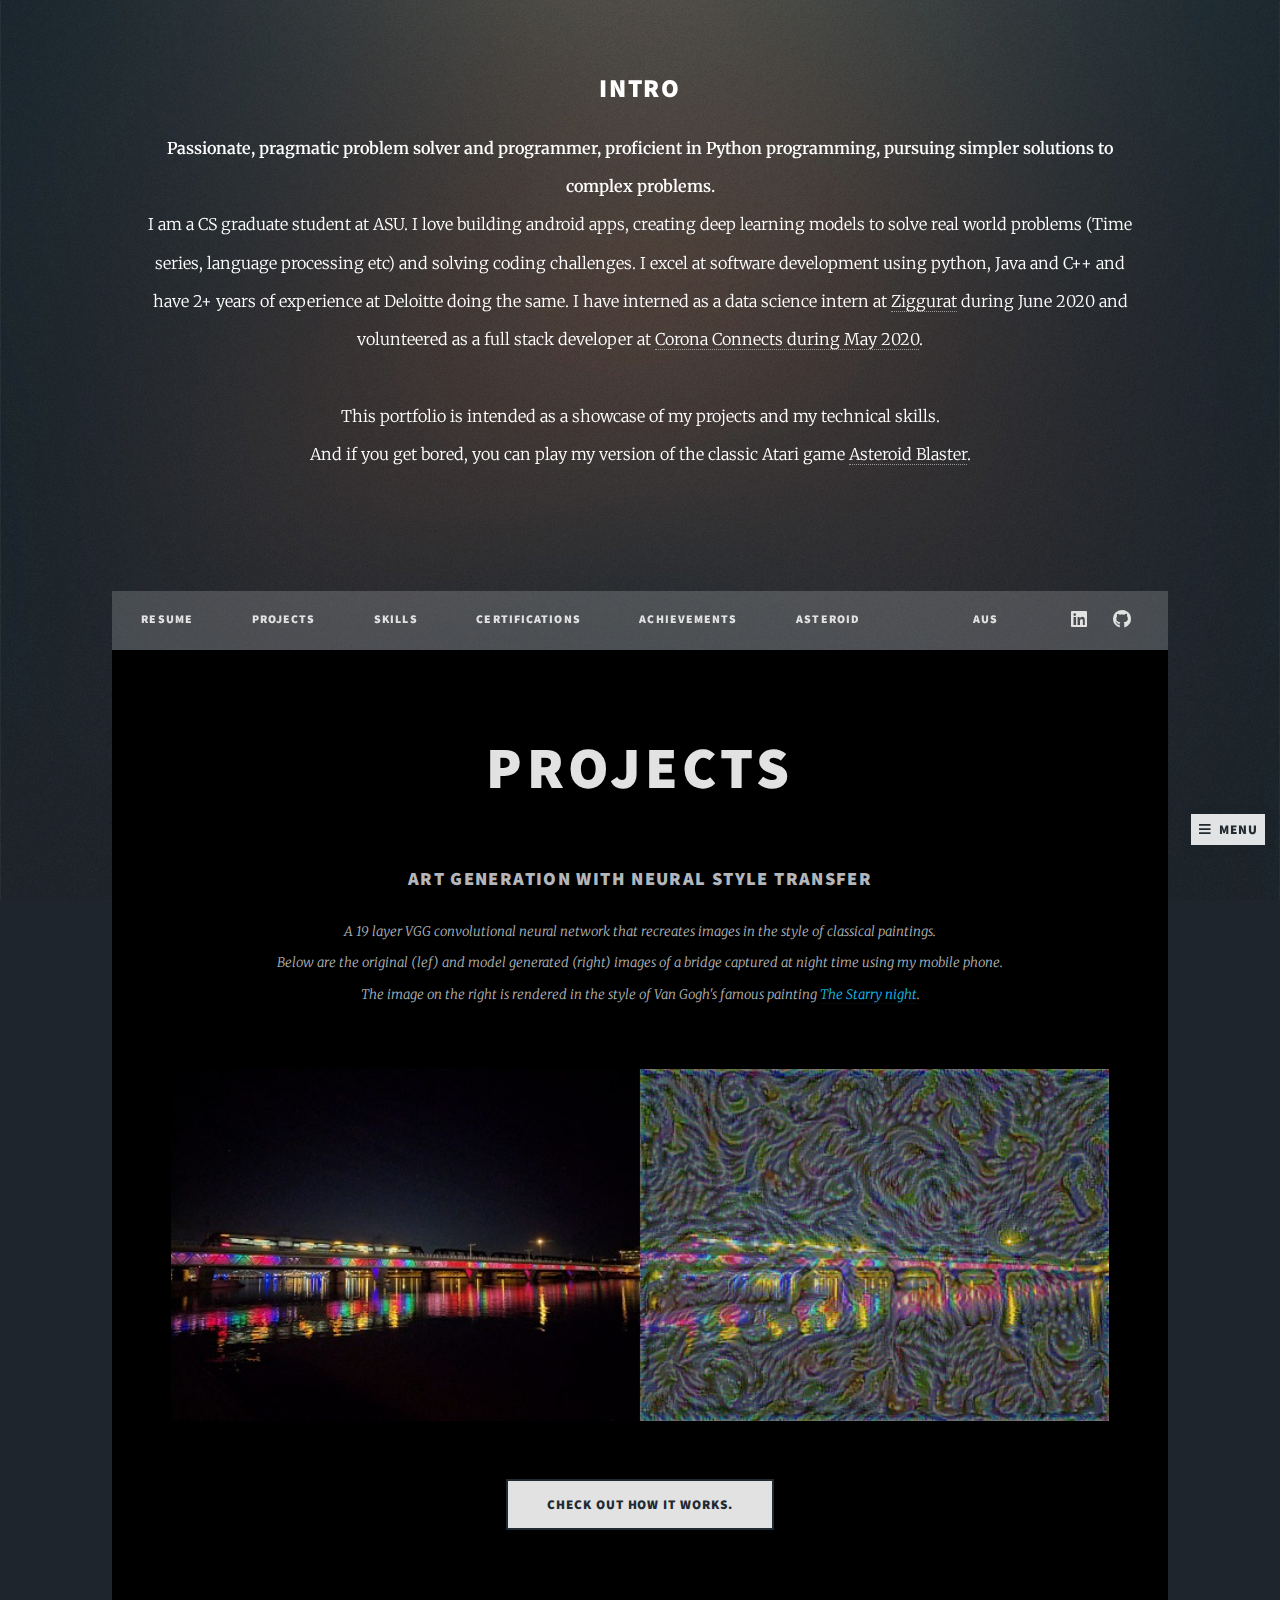
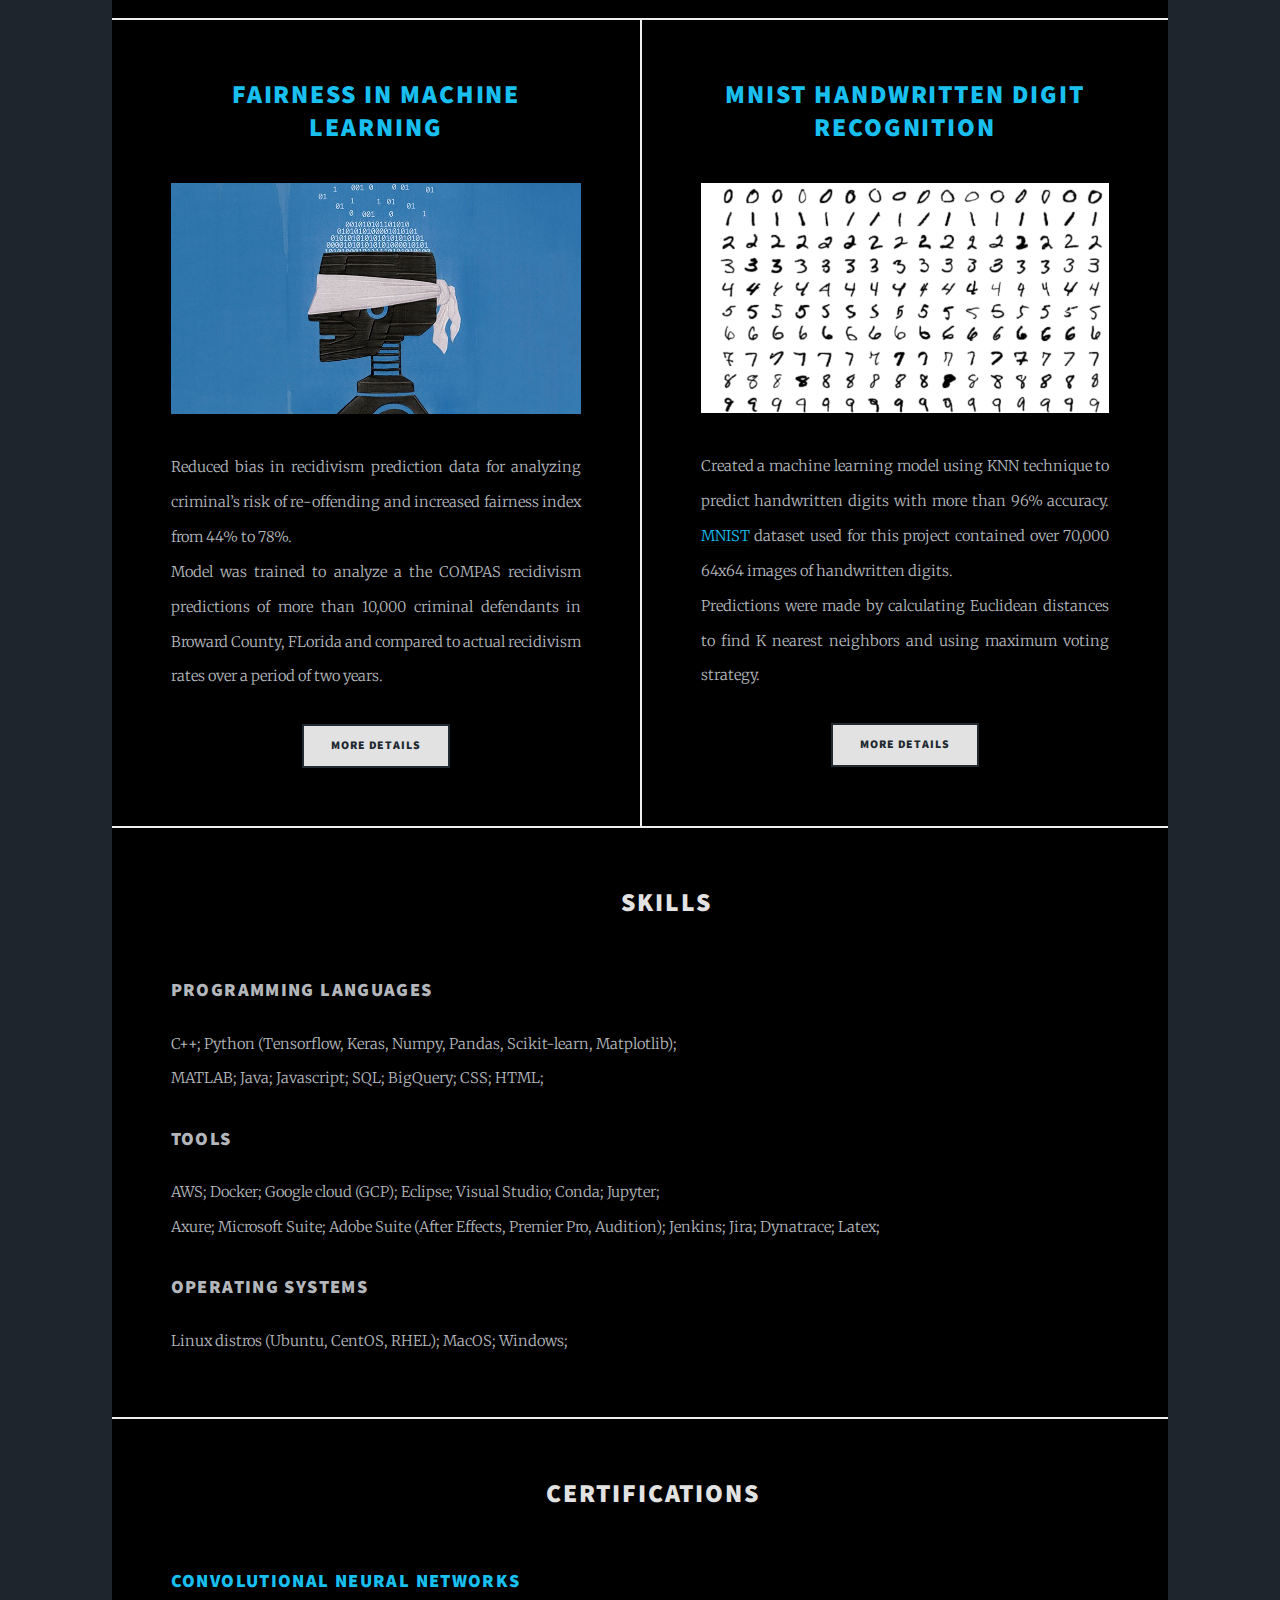
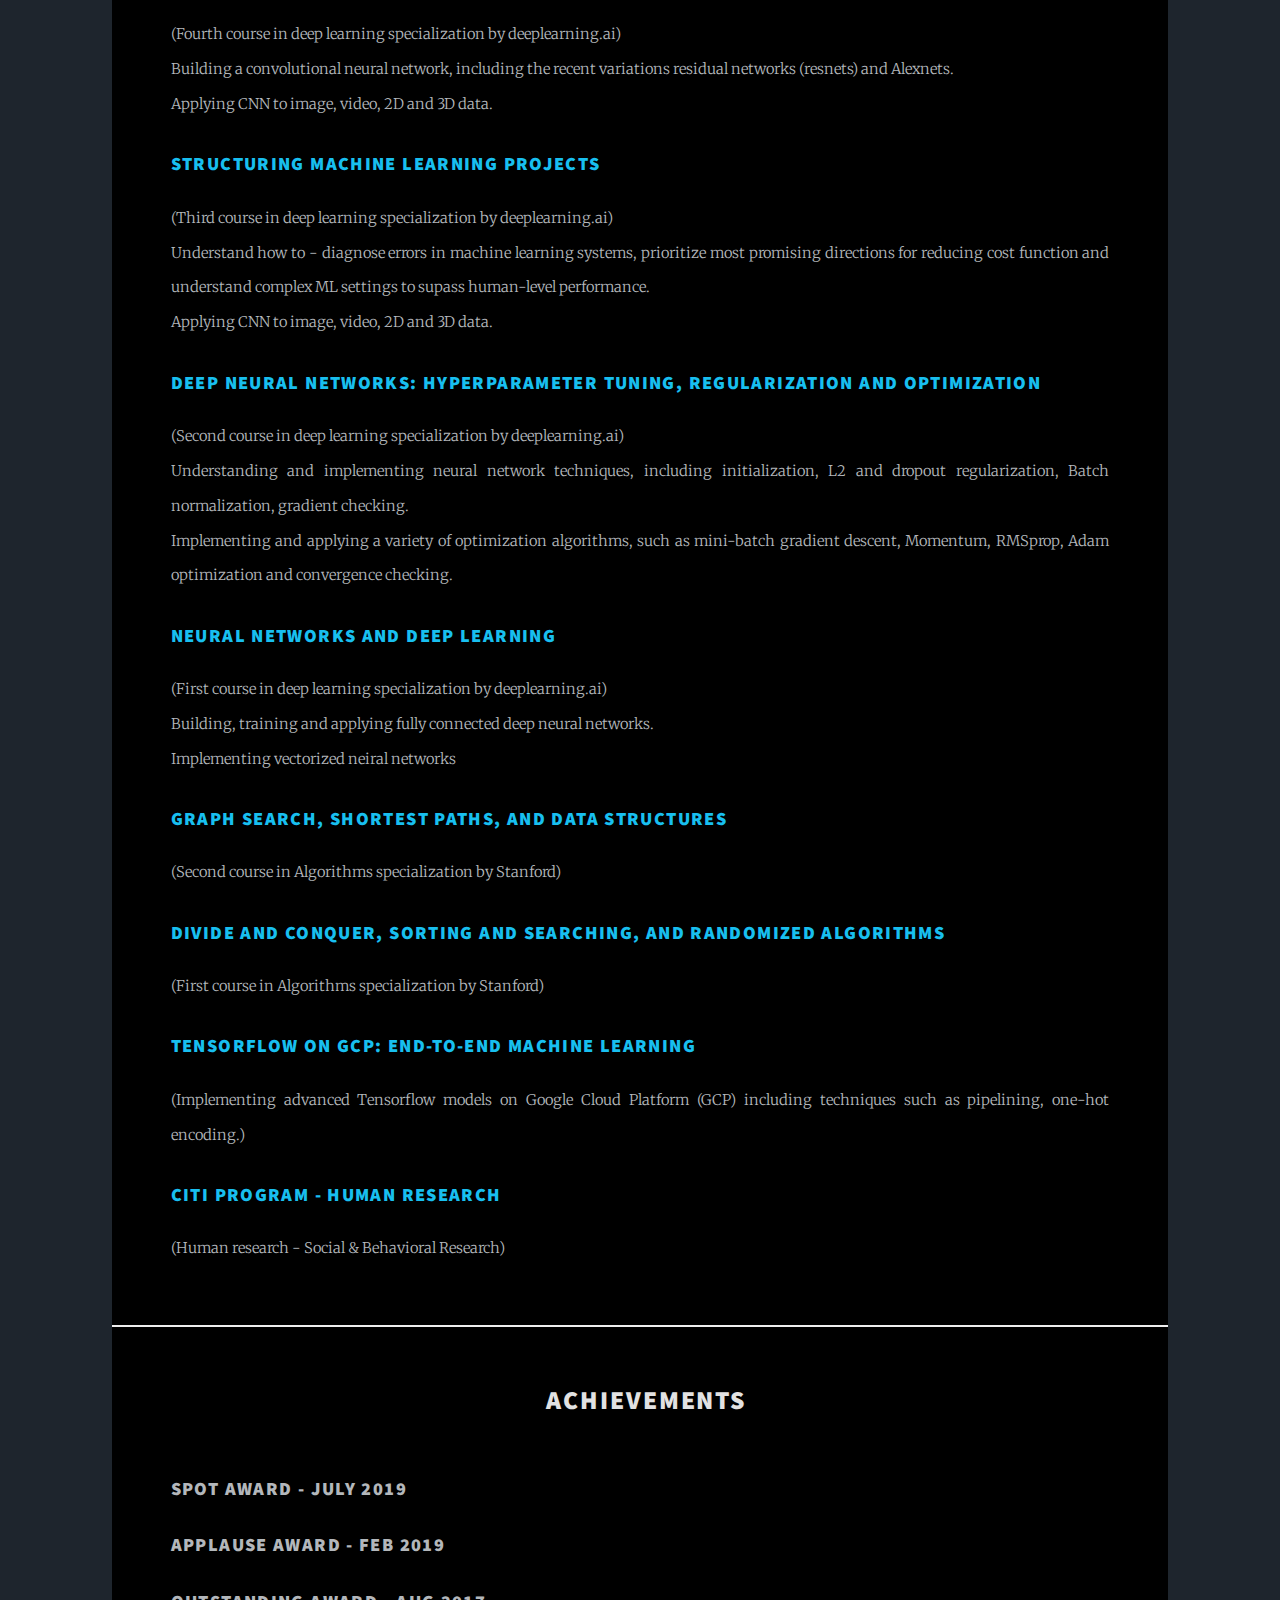
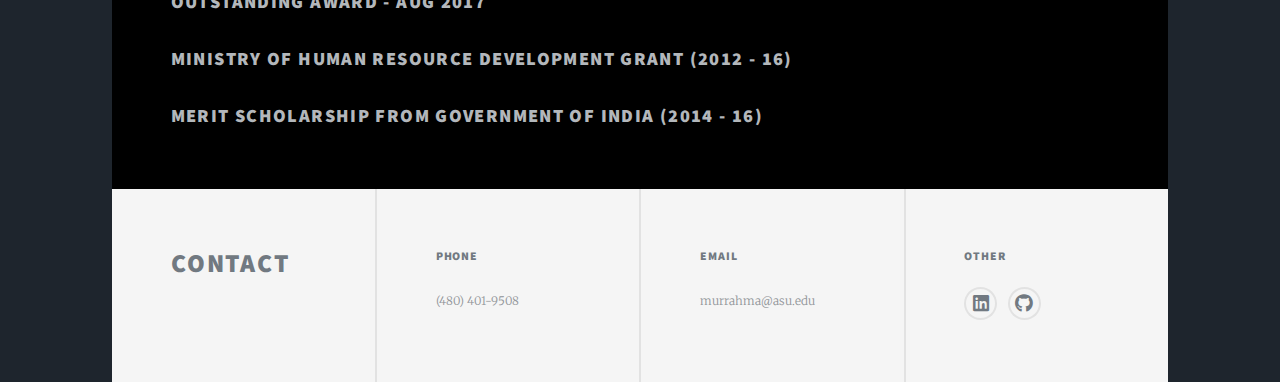
<file: index.html>
<!DOCTYPE HTML>
<!--
	Massively by HTML5 UP
	html5up.net | @ajlkn
	Free for personal and commercial use under the CCA 3.0 license (html5up.net/license)
-->
<html>
	<head>
		<title>Haseeb's Portfolio</title>
		<meta charset="utf-8" />
		<meta name="viewport" content="width=device-width, initial-scale=1, user-scalable=no" />
		<link rel="stylesheet" href="assets/css/main.css" />
		<noscript><link rel="stylesheet" href="assets/css/noscript.css" /></noscript>
	</head>
	<body class="is-preload">
		<!-- <button onclick="topFunction()" id="myBtn" title="Go to top">Top</button>  -->
		
		<!-- Wrapper -->
			<div id="wrapper" class="fade-in">

				<!-- Intro -->
					<div id="intro">
						<h2>Intro</h2>
						<p>
							<strong>Passionate, pragmatic problem solver and programmer, proficient in Python programming, pursuing simpler solutions to complex problems.</strong> </br>
							I am a CS graduate student at ASU. I love building android apps, creating deep learning models to solve real world problems (Time series, language processing etc) and solving coding challenges.
							I excel at software development using python, Java and C++ and have 2+ years of experience at Deloitte doing the same.
							I have interned as a data science intern at <a href="https://www.ziggtec.com/">Ziggurat</a> during June 2020 and volunteered as a full stack developer at <a href="http://coronaconnects.org/">Corona Connects during May 2020</a>.
						</br></br>
						This portfolio is intended as a showcase of my projects and my technical skills.</br>
							And if you get bored, you can play my version of the classic Atari game <a href = "spaceship.html">Asteroid Blaster</a>.
						</p>
					</div>

				<!-- Nav -->
					<nav id="nav">
						<ul class="links">
							<!-- <li class="active"><a href="index.html">This is Massively</a></li> -->
							<!-- <li><a href="generic.html">Generic Page</a></li> -->
							<!-- <li><a href="elements.html">Elements Reference</a></li> -->
							<li><a target="_blank" rel="noopener noreferrer" href = "https://github.com/mh-rahman/mh-rahman.github.io/blob/master/Haseeb-Resume.pdf">Resume</a></li>
							<li><a href="#project_1">Projects</a></li>
							<li><a href="#skills">Skills</a></li>
							<li><a href="#certificates">Certifications</a></li>
							<li><a href="#achievements">Achievements</a></li>
							<li><a href = "spaceship.html">Asteroid Blaster</a></li>
							<li><a href = "zoomablecircles.html">Aus Open</a></li>
							
							
						</ul>
						<ul class="icons alt">
								<!-- <li><a href="#" class="icon brands alt fa-twitter"><span class="label">Twitter</span></a></li>
								<li><a href="#" class="icon brands alt fa-facebook-f"><span class="label">Facebook</span></a></li> -->
								<!-- <li><a href="#" class="icon brands alt fa-instagram"><span class="label">Instagram</span></a></li> -->
								<li><a href="https://www.linkedin.com/in/rahmanhaseeb/" class="icon brands fa-linkedin"><span class="label">Instagram</span></a></li>
								<li><a href="https://github.com/mh-rahman/" class="icon brands alt fa-github"><span class="label">GitHub</span></a></li>
						</ul>
					</nav>

				<!-- Main -->
					<div id="main">
						<!-- <h2>Projects<a name='projects'></a> </h2> -->
						<!-- Featured Post -->
							<article class="post featured">
								<header class="major">
									<!-- <span class="date">April 25, 2017</span> -->
									<h2><a name="project_1" >PROJECTS</a></h2></br>
									<h3>Art generation with Neural Style Transfer</h3>
									<p>A 19 layer VGG convolutional neural network that recreates images in the style of classical paintings.</br>
										Below are the original (lef) and model generated (right) images of a bridge captured at night time using my mobile phone.</br>
										The image on the right is rendered in the style of Van Gogh's famous painting <a href="https://en.wikipedia.org/wiki/The_Starry_Night" >The Starry night</a>.
									</p>
								</header>
								<a href="neural-style-transfer.html" class="image main"><img src="images/pic01.jpg" alt="" /></a>
								<ul class="actions special">
									<li><a href="neural-style-transfer.html" class="button large">Check out how it works.</a></li>
								</ul>
							</article>

						<!-- Posts -->
							<section class="posts">
								<article>
									<header>
										<!-- <span class="date">April 24, 2017</span> -->
										<h2><a href="fairness.html">Fairness in Machine Learning</a></h2>
									</header>
									<a href="fairness.html" class="image fit"><img src="images/fairness.jpg" alt="" /></a>
									<p>Reduced bias in recidivism prediction data for analyzing criminal’s risk of re-offending and increased fairness index from 44% to 78%.</br>
										Model was trained to analyze a the COMPAS recidivism predictions of more than 10,000 criminal defendants in Broward County, FLorida and compared to actual recidivism rates over a period of two years.
									</p>
									<ul class="actions special">
										<li><a href="fairness.html" class="button">More Details</a></li>
									</ul>
								</article>
								<article>
									<header>
										<!-- <span class="date">April 22, 2017</span> -->
										<h2><a href="digits.html">MNIST Handwritten digit recognition</a></h2>
									</header>
									<a href="digits.html" class="image fit"><img src="images/digits.png" alt="" /></a>
									<p>Created a machine learning model using KNN technique to predict handwritten digits with more than 96% accuracy. 
										<a href="http://yann.lecun.com/exdb/mnist/">MNIST</a> dataset used for this project contained over 70,000 64x64 images of handwritten digits.</br>
										Predictions were made by calculating Euclidean distances to find K nearest neighbors and using maximum voting strategy.
									</p>
									<ul class="actions special">
										<li><a href="digits.html" class="button">More Details</a></li>
									</ul>
								</article>
							</section>
							<section class="split contact">
								<h2><a name="skills" style="position:relative; left: 48%; transform: translateX(-50%);">Skills</a></h2></br>
								<section class="alt">
									<h3>Programming Languages</h3>
									<p>C++; Python (Tensorflow, Keras, Numpy, Pandas, Scikit-learn, Matplotlib);<br />
										MATLAB; Java; Javascript; SQL; BigQuery; CSS; HTML;</p>
								</section>
								<section>
									<h3>Tools</h3>
									<p>AWS; Docker; Google cloud (GCP); Eclipse; Visual Studio; Conda; Jupyter;</br>
										Axure; Microsoft Suite; Adobe Suite (After Effects, Premier Pro, Audition); Jenkins; Jira; Dynatrace; Latex;</p>
								</section>
								<section>
									<h3>Operating Systems</h3>
									<p>Linux distros (Ubuntu, CentOS, RHEL); MacOS; Windows; </p>
								</section>
							</section>
							<section class="split contact">
								<h2><a name="certificates" style="position:relative; left: 40%; transform: translateX(-50%);">Certifications</a></h2></br>
								<section class="alt">
									<h3><a href="https://www.coursera.org/account/accomplishments/records/RRSV5A375SFF">Convolutional Neural Networks</a></h3>
									<p>(Fourth course in deep learning specialization by deeplearning.ai)<br />
										Building a convolutional neural network, including the recent variations residual networks (resnets) and Alexnets.</br>
										Applying CNN to image, video, 2D and 3D data.
									</p>
								</section>
								<section class="alt">
									<h3><a href="https://www.coursera.org/account/accomplishments/verify/NBDMTLAHTGUV">Structuring Machine Learning Projects</a></h3>
									<p>(Third course in deep learning specialization by deeplearning.ai)<br />
										Understand how to - diagnose errors in machine learning systems, prioritize most promising directions for reducing cost function and understand complex ML settings to supass human-level performance.</br>
										Applying CNN to image, video, 2D and 3D data.
									</p>
								</section>
								<section class="alt">
									<h3><a href="https://www.coursera.org/account/accomplishments/records/9L6JYZVJ65BC">Deep Neural Networks: Hyperparameter tuning, Regularization and Optimization</a></h3>
									<p>(Second course in deep learning specialization by deeplearning.ai)<br />
										Understanding and implementing neural network techniques, including initialization, L2 and dropout regularization, Batch normalization, gradient checking.</br>
										Implementing and applying a variety of optimization algorithms, such as mini-batch gradient descent, Momentum, RMSprop, Adam optimization and convergence checking.
									</p>
								</section>
								<section class="alt">
									<h3><a href="https://www.coursera.org/account/accomplishments/certificate/JUXF2YXGVGW4?utm_medium=certificate&utm_source=link&utm_campaign=copybutton_certificate">Neural Networks and Deep Learning</a></h3>
									<p>(First course in deep learning specialization by deeplearning.ai)<br />
										Building, training and applying fully connected deep neural networks.</br>
										Implementing vectorized neiral networks
									</p>
								</section>
								<section class="alt">
									<h3><a href="https://www.coursera.org/account/accomplishments/records/TEGSA3J57XSZ">Graph Search, Shortest Paths, and Data Structures</a></h3>
									<p>(Second course in Algorithms specialization by Stanford)<br />
										
									</p>
								</section>
								<section class="alt">
									<h3><a href="https://www.coursera.org/account/accomplishments/certificate/GHKXC5Z4PMYQ">Divide and Conquer, Sorting and Searching, and Randomized Algorithms</a></h3>
									<p>(First course in Algorithms specialization by Stanford)<br />
										
									</p>
								</section>
								<section class="alt">
									<h3><a href="https://www.coursera.org/api/certificate.v1/pdf/VLTTTZJJ7787">TensorFlow on GCP: End-to-End Machine Learning</a></h3>
									<p>(Implementing advanced Tensorflow models on Google Cloud Platform (GCP) including techniques such as pipelining, one-hot encoding.)<br />
										
									</p>
								</section>
								<section class="alt">
									<h3><a href="http://www.citiprogram.org/verify/?wd0927fb3-627b-4aa4-b4d9-b44e7109e90b-33085914">CITI Program - Human research </a></h3>
									<p>(Human research - Social & Behavioral Research)<br />
										
									</p>
								</section>
								
								</section>
								<section class="split contact">
									<h2><a name="achievements" style="position:relative; left: 40%; transform: translateX(-50%);">Achievements</a></h2></br>
									
									<section class="alt">
										<h3>Spot Award - July 2019</h3>
										<p></p>
									</section>
									<section class="alt">
										<h3>Applause Award - Feb 2019</h3>
											<p></p>
										</section>
									<section>
										<h3>Outstanding Award - Aug 2017</h3>
										<p></p>
									</section>
									<section>
										<h3>Ministry of Human Resource Development Grant (2012 - 16)</h3>
										<p></p>
									</section>
									<section>
										<h3>Merit Scholarship from Government of India (2014 - 16)</h3>
										<p></p>
								</section>
								
							</section>
						<!-- Footer -->
							<!-- <footer>
								<div class="pagination">
									<a href="#" class="previous">Prev</a>
									<a href="#" class="page active">1</a>
									<a href="#" class="page">2</a>
									<a href="#" class="page">3</a>
									<span class="extra">&hellip;</span>
									<a href="#" class="page">8</a>
									<a href="#" class="page">9</a>
									<a href="#" class="page">10</a>
									<a href="#" class="next">Next</a>
								</div>
							</footer> -->

					</div>

				<!-- Footer -->
					<footer id="footer">
						<section>
							<h2>
								Contact
							</h2>
						</section>
						<section>
							<h3>Phone</h3>
							<p>(480) 401-9508</p>
						</section>
						<section>
							<h3>Email</h3>
							<p>murrahma@asu.edu</p>
						</section>
						<section>
							<!-- <h3>Social</h3> -->
							<h3>Other</h3>
							<ul class="icons alt">
								<!-- <li><a href="#" class="icon brands alt fa-twitter"><span class="label">Twitter</span></a></li>
								<li><a href="#" class="icon brands alt fa-facebook-f"><span class="label">Facebook</span></a></li> -->
								<!-- <li><a href="#" class="icon brands alt fa-instagram"><span class="label">Instagram</span></a></li> -->
								<li><a href="https://www.linkedin.com/in/rahmanhaseeb/" class="icon brands fa-linkedin"><span class="label">Linkedin</span></a></li>
								<li><a href="https://github.com/mh-rahman/" class="icon brands alt fa-github"><span class="label">GitHub</span></a></li>
							</ul>
						</section>
					</footer>

			</div>

		<!-- Scripts -->
			<script src="assets/js/jquery.min.js"></script>
			<script src="assets/js/jquery.scrollex.min.js"></script>
			<script src="assets/js/jquery.scrolly.min.js"></script>
			<script src="assets/js/browser.min.js"></script>
			<script src="assets/js/breakpoints.min.js"></script>
			<script src="assets/js/util.js"></script>
			<script src="assets/js/main.js"></script>

	</body>
</html>
</file>
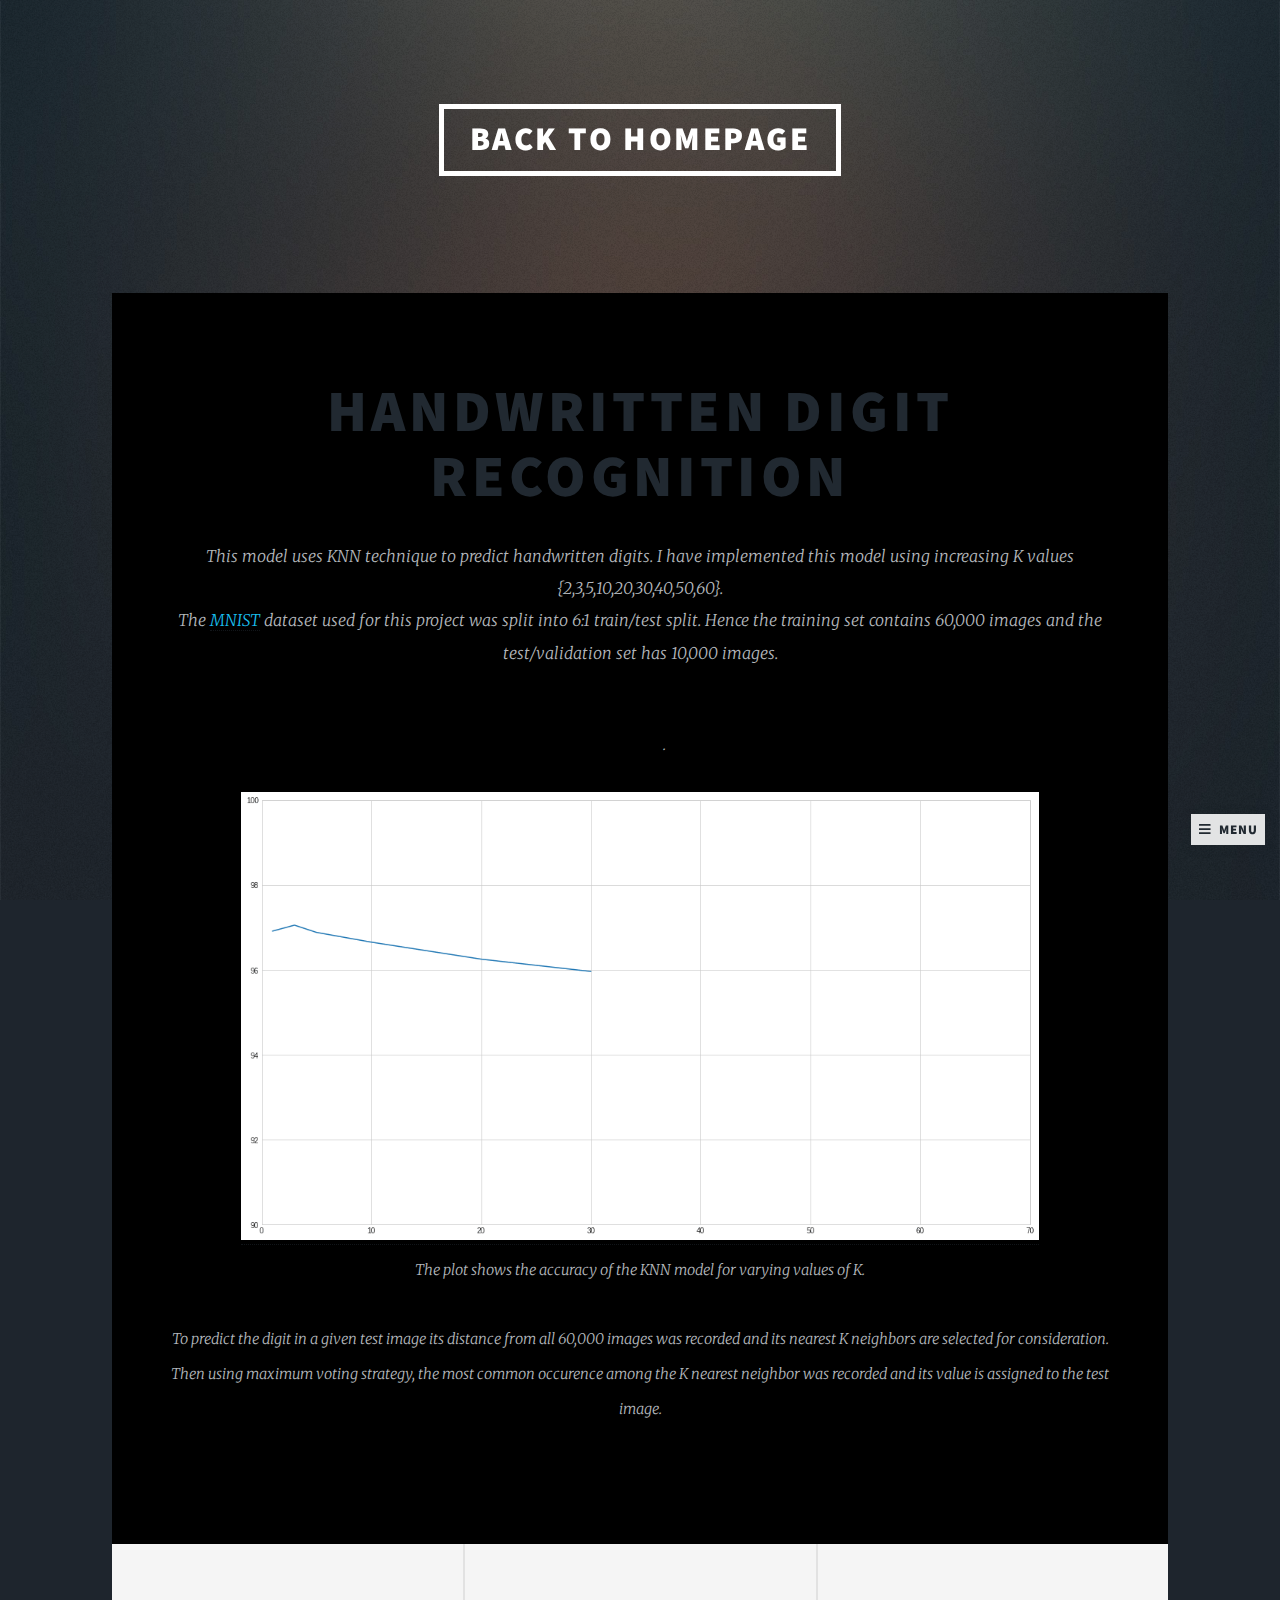
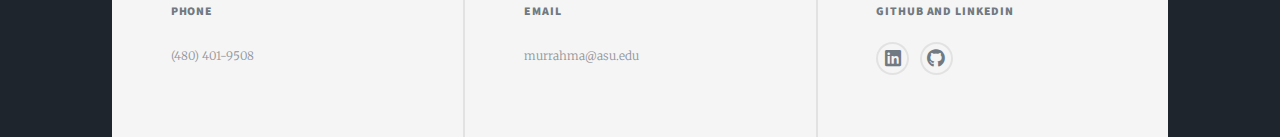
<file: digits.html>
<!DOCTYPE HTML>
<!--
	Massively by HTML5 UP
	html5up.net | @ajlkn
	Free for personal and commercial use under the CCA 3.0 license (html5up.net/license)
-->
<html>
	<head>
		<title>Handwritten Digit Prediction</title>
		<meta charset="utf-8" />
		<meta name="viewport" content="width=device-width, initial-scale=1, user-scalable=no" />
		<link rel="stylesheet" href="assets/css/main.css" />
		<noscript><link rel="stylesheet" href="assets/css/noscript.css" /></noscript>
	</head>
	<body class="is-preload">

		<!-- Wrapper -->
			<div id="wrapper">

				<!-- Header -->
					<header id="header">
						<a href="index.html" class="logo">Back to Homepage</a>
					</header>

				<!-- Nav -->


				<!-- Main -->
					<div id="main">

						<!-- Post -->
							<section class="post">
								<header class="major">
									<!-- <span class="date">April 25, 2017</span> -->
									<h1>Handwritten digit recognition</h1>
									<p>This model uses KNN technique to predict handwritten digits. I have implemented this model using increasing K values {2,3,5,10,20,30,40,50,60}.</br>
										The <a href="http://yann.lecun.com/exdb/mnist/">MNIST</a> dataset used for this project was split into 6:1 train/test split. 
										Hence the training set contains 60,000 images and the test/validation set has 10,000 images.</br>
									</p>
									<!-- <div class="image main"><img title="The" src="images/before_reflection.jpg" alt="" style="float: left; width: 400px; height: 300px;"/></div> -->
									<!-- <img class="images" src="images/before_reflection.jpg" alt="" style="float: left; width: 400px; height: 300px;"/>
									<img class="images" src="images/plus.png" alt="" style="float: left; width: 35; height: 300px;"/>
									<img class="images" src="images/monet.jpg" alt="" style="float: left; width: 400px; height: 300px;"/> -->
									<!-- <div class="image main"><img src="images/plus.png" alt="" style="float:left; width: 35px; height: 300px;"/></div> -->
									<!-- <div class="image main"><img src="images/monet.jpg" alt="" style="float: inherit; width: 400px; height: 300px;"/></div> -->
								</header>

								<header class="major">
									<p>&nbsp;&nbsp;&nbsp;&nbsp;&nbsp;&nbsp;&nbsp;&nbsp;&nbsp;&nbsp;&nbsp;&nbsp;&nbsp;&nbsp;&nbsp;&nbsp;.</p>
									<a href="#" class="images"><img src="images/MNIST.gif" alt="after" style="width: 85%; height: 85%;" /></a>
									<p>
										The plot shows the accuracy of the KNN model for varying values of K.</br></br>
										To predict the digit in a given test image its distance from all 60,000 images was recorded and its nearest K neighbors are selected for consideration.
										Then using maximum voting strategy, the most common occurence among the K nearest neighbor was recorded and its value is assigned to the test image.
										

									</p>
								</header>
								<!-- <header class="major">
									<h3>Art generation in action:</h3>
									<p>Below are few animations that show how the generated image is modified with increasing iterations.</p>
									<a href="#" class="images"><img src="images/reflections.gif" alt="after" /></a>
									<a href="#" class="images"><img src="images/night_bridge.gif" alt="after" /></a>
									<a href="#" class="images"><img src="images/double_rainbow.gif" alt="after" /></a>
									<a href="#" class="images"><img src="images/louvre.gif" alt="after" /></a>
								</header> -->
							</section>

					</div>

				<!-- Footer -->
					<footer id="footer">
						<section>
							<h3>Phone</h3>
							<p>(480) 401-9508</p>
						</section>
						<section>
							<h3>Email</h3>
							<p>murrahma@asu.edu</p>
						</section>
						<section>
							<!-- <h3>Social</h3> -->
							<h3>Github and Linkedin</h3>
							<ul class="icons alt">
								<!-- <li><a href="#" class="icon brands alt fa-twitter"><span class="label">Twitter</span></a></li>
								<li><a href="#" class="icon brands alt fa-facebook-f"><span class="label">Facebook</span></a></li> -->
								<!-- <li><a href="#" class="icon brands alt fa-instagram"><span class="label">Instagram</span></a></li> -->
								<li><a href="https://www.linkedin.com/in/rahmanhaseeb/" class="icon brands fa-linkedin"><span class="label">Linkedin</span></a></li>
								<li><a href="https://github.com/mh-rahman/" class="icon brands alt fa-github"><span class="label">GitHub</span></a></li>
							</ul>
						</section>
					</footer>


			</div>

		<!-- Scripts -->
			<script src="assets/js/jquery.min.js"></script>
			<script src="assets/js/jquery.scrollex.min.js"></script>
			<script src="assets/js/jquery.scrolly.min.js"></script>
			<script src="assets/js/browser.min.js"></script>
			<script src="assets/js/breakpoints.min.js"></script>
			<script src="assets/js/util.js"></script>
			<script src="assets/js/main.js"></script>

	</body>
</html>
</file>
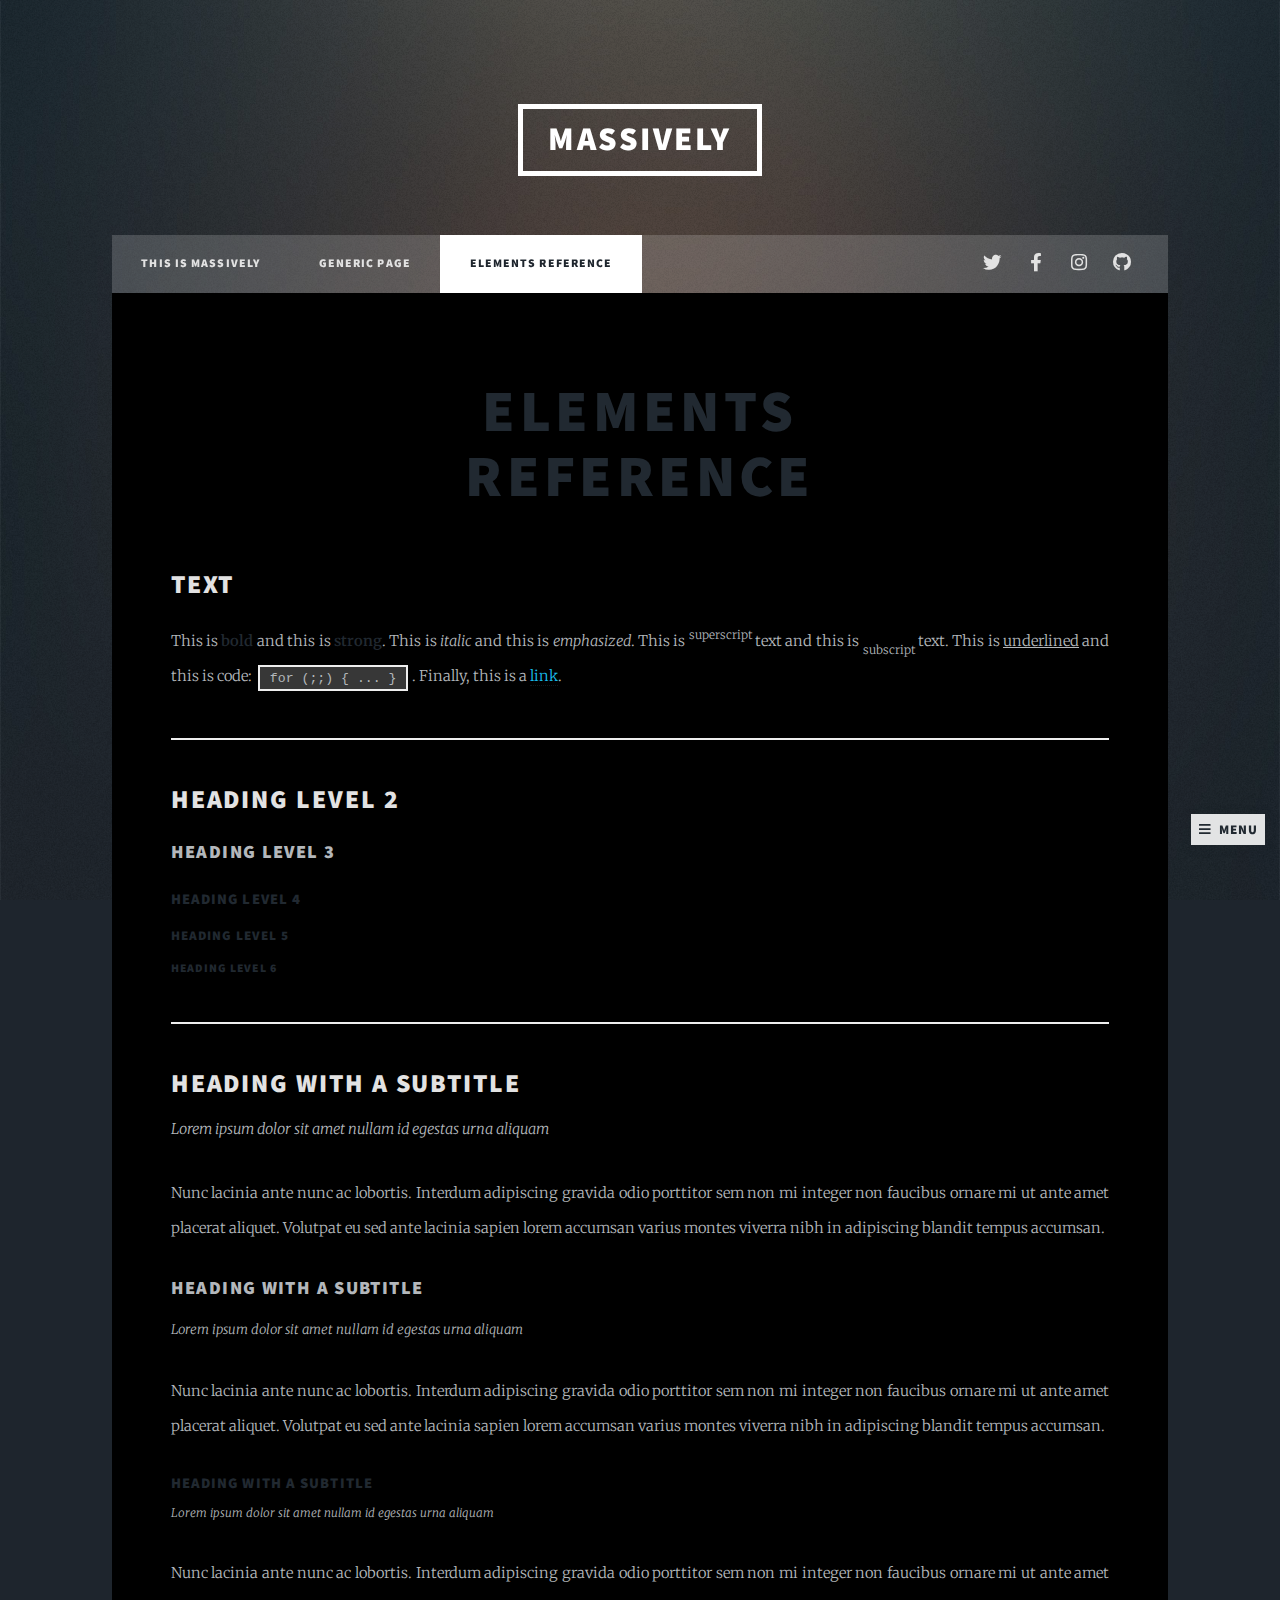
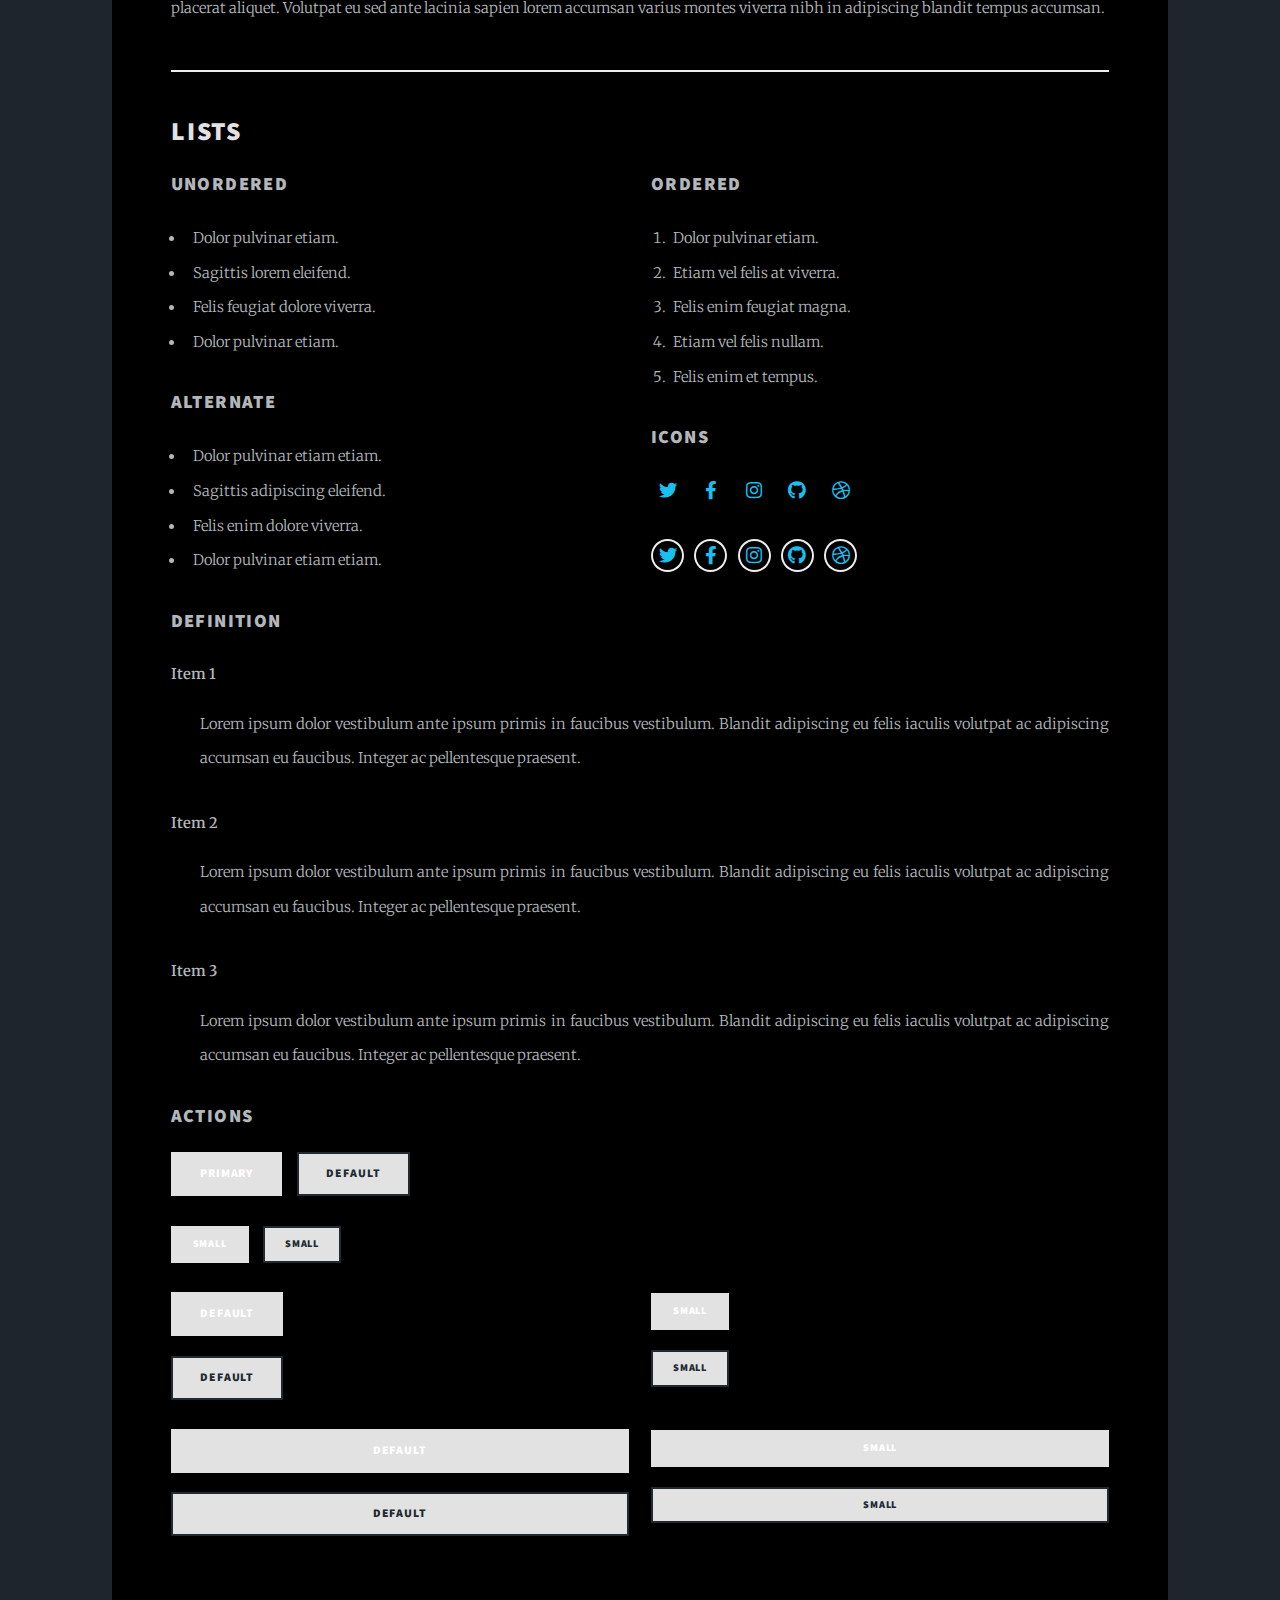
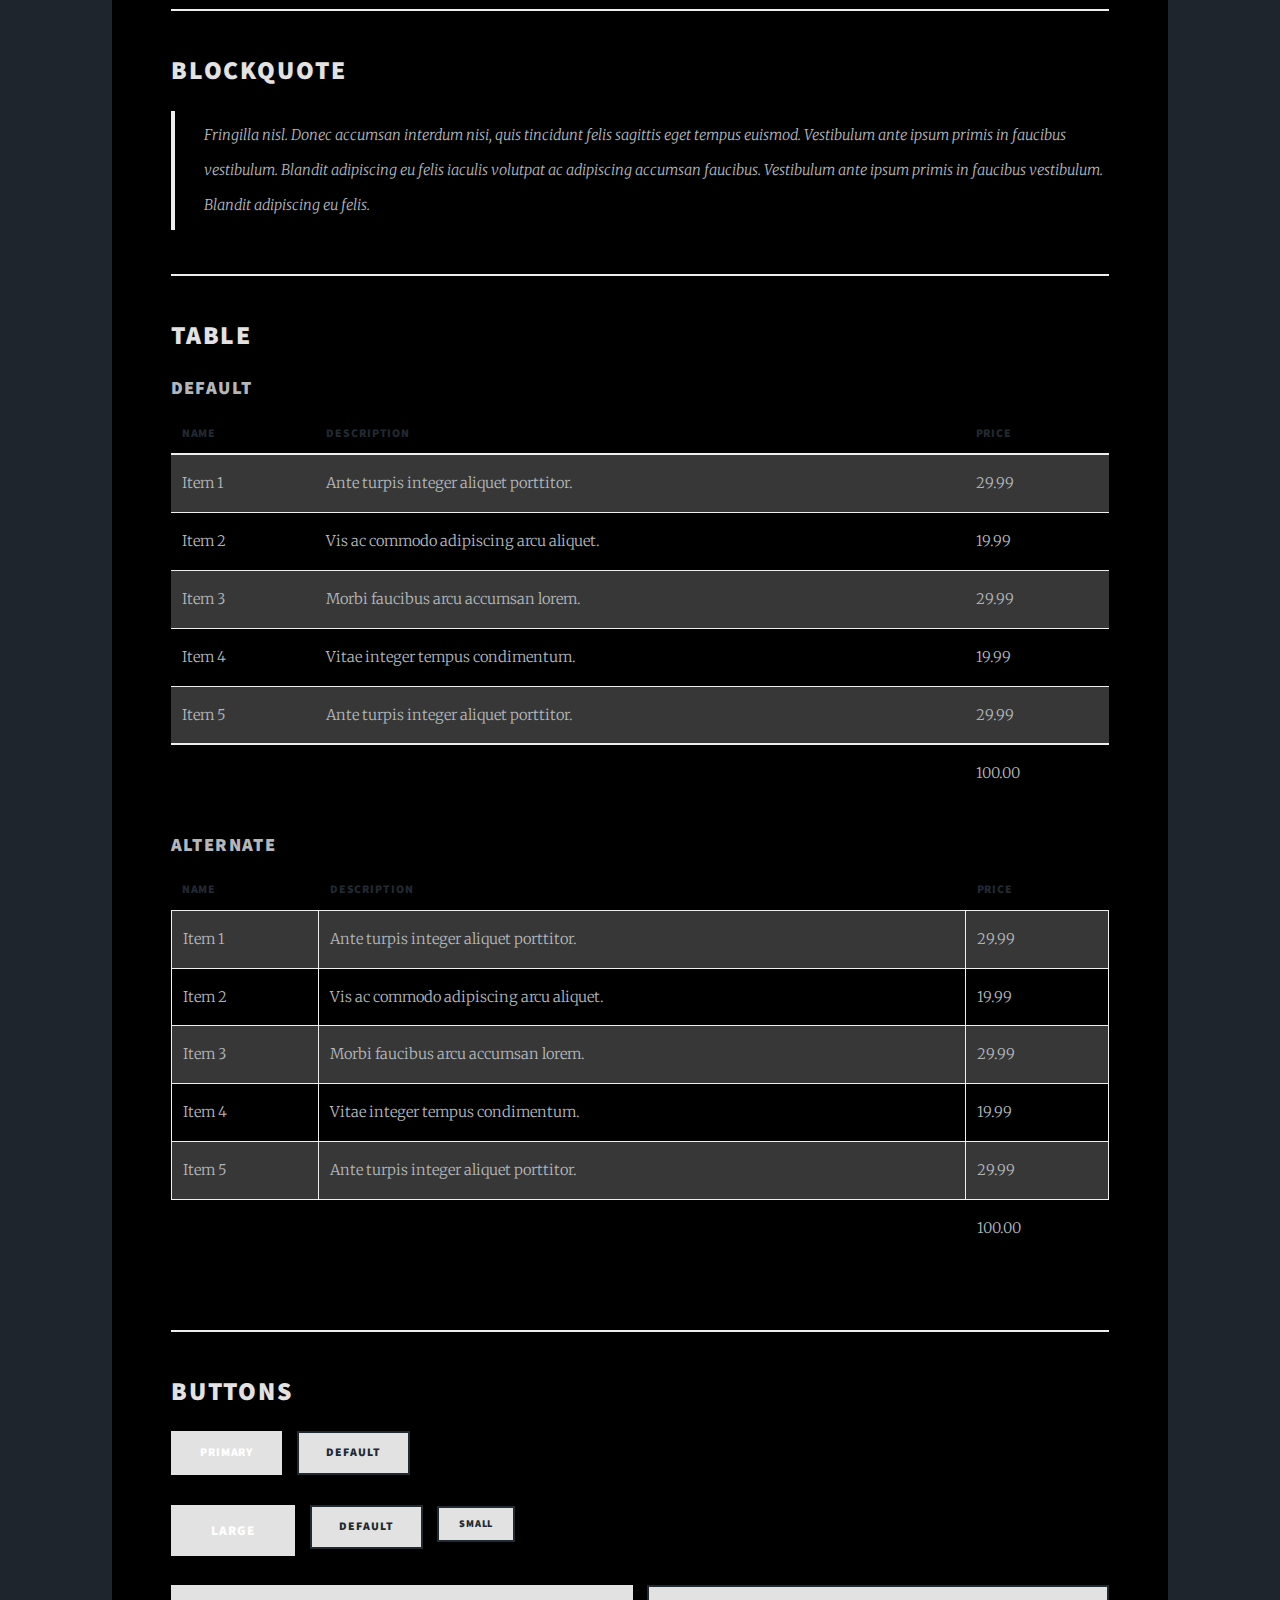
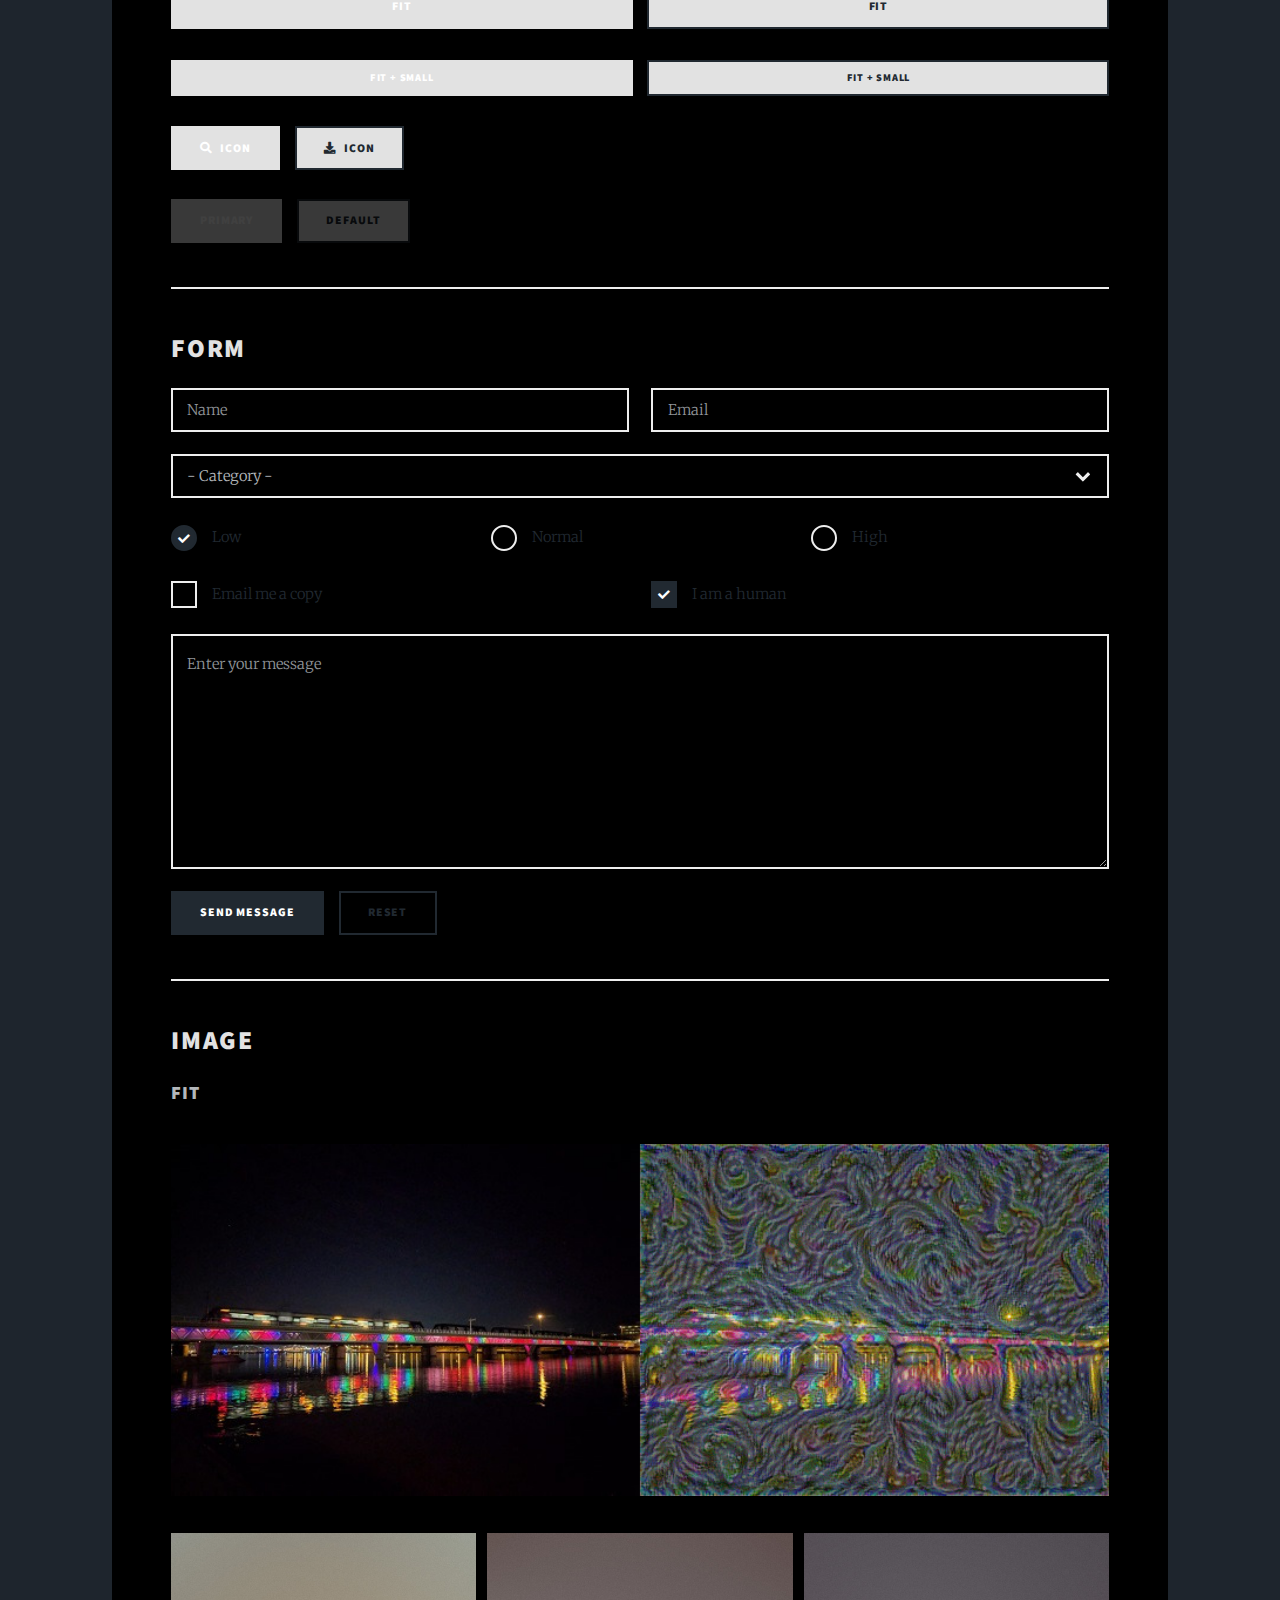
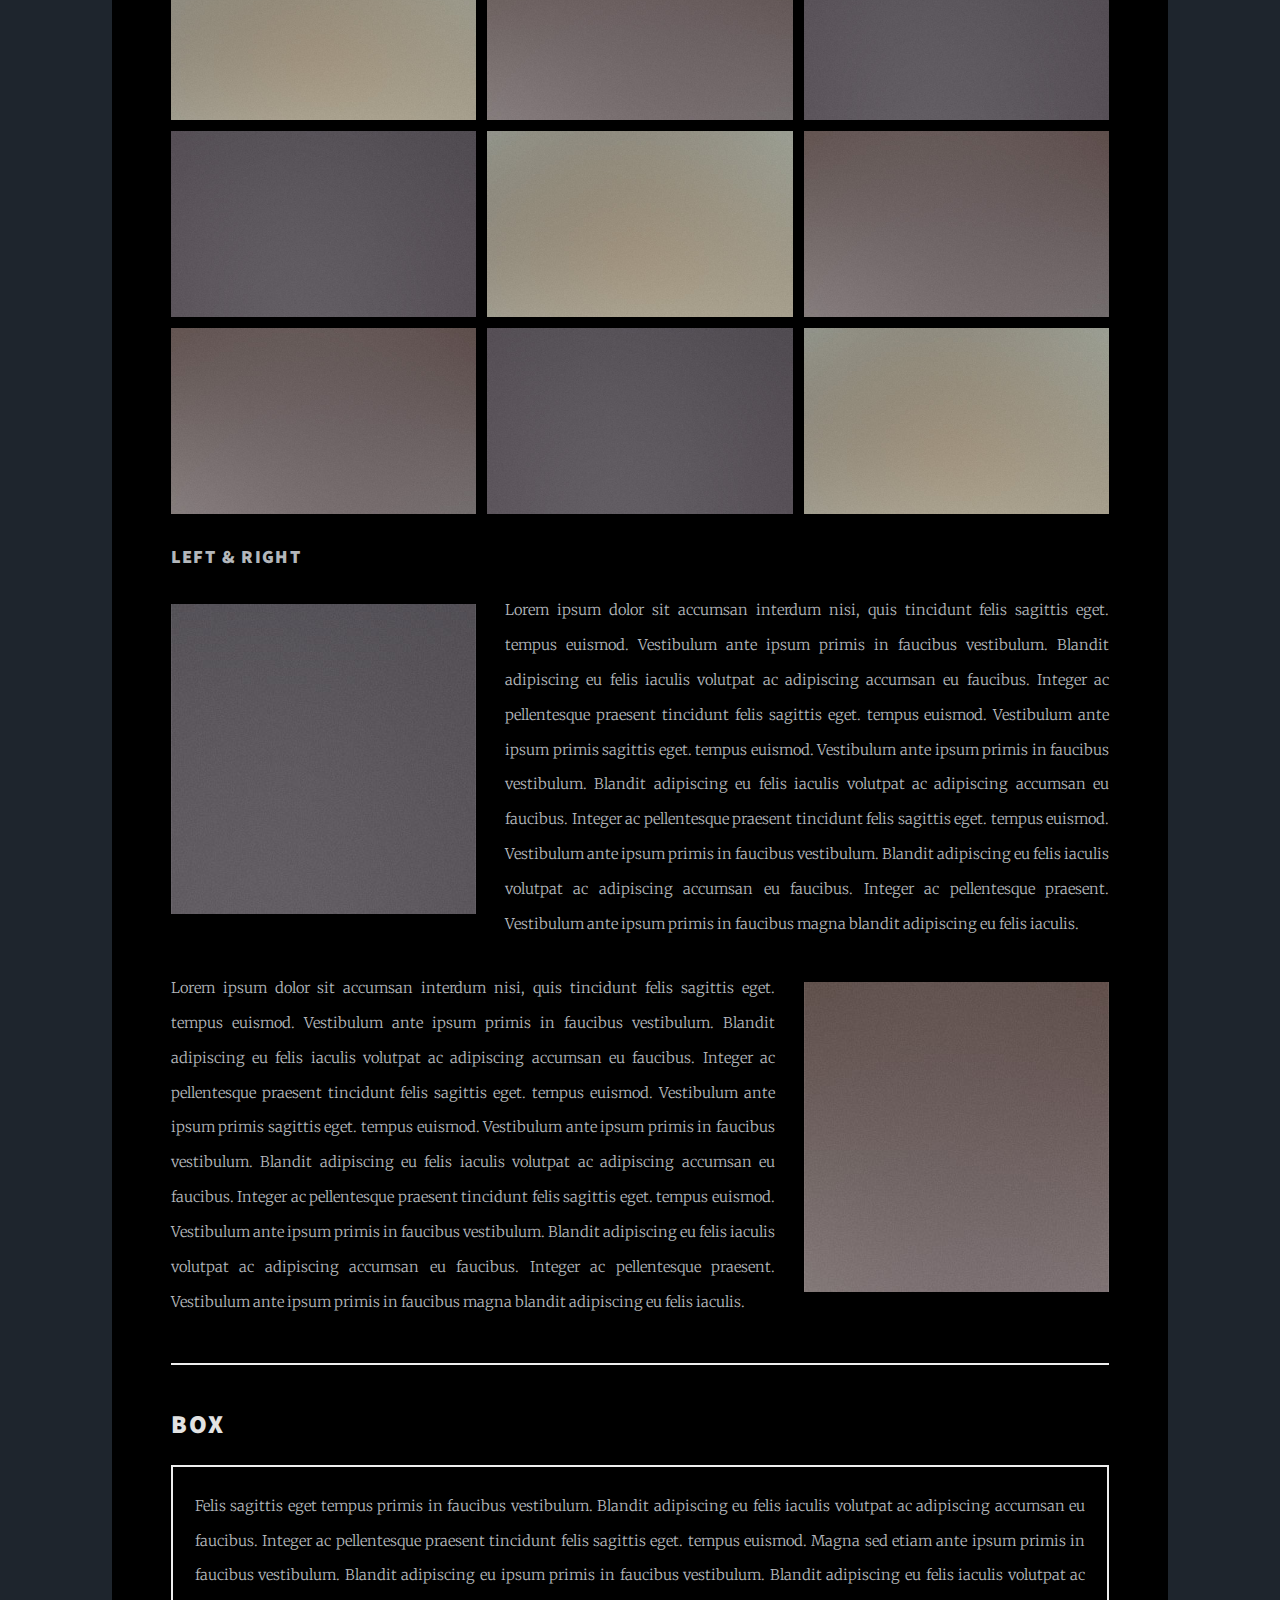
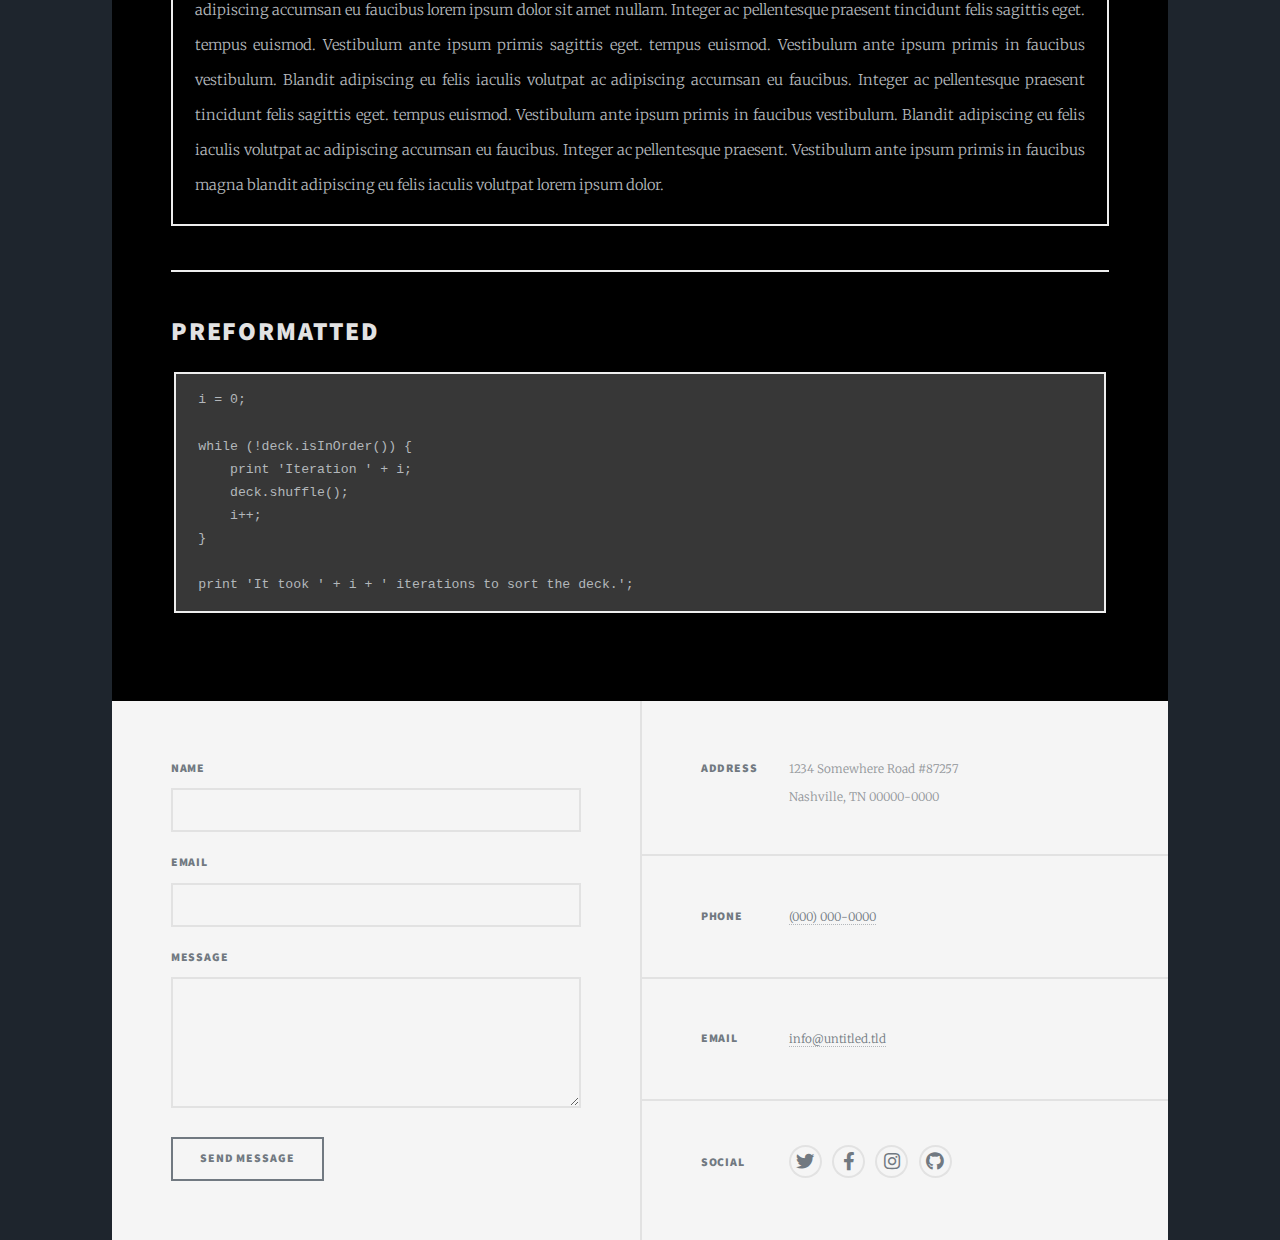
<file: elements.html>
<!DOCTYPE HTML>
<!--
	Massively by HTML5 UP
	html5up.net | @ajlkn
	Free for personal and commercial use under the CCA 3.0 license (html5up.net/license)
-->
<html>
	<head>
		<title>Elements Reference - Massively by HTML5 UP</title>
		<meta charset="utf-8" />
		<meta name="viewport" content="width=device-width, initial-scale=1, user-scalable=no" />
		<link rel="stylesheet" href="assets/css/main.css" />
		<noscript><link rel="stylesheet" href="assets/css/noscript.css" /></noscript>
	</head>
	<body class="is-preload">

		<!-- Wrapper -->
			<div id="wrapper">

				<!-- Header -->
					<header id="header">
						<a href="index.html" class="logo">Massively</a>
					</header>

				<!-- Nav -->
					<nav id="nav">
						<ul class="links">
							<li><a href="index.html">This is Massively</a></li>
							<li><a href="generic.html">Generic Page</a></li>
							<li class="active"><a href="elements.html">Elements Reference</a></li>
						</ul>
						<ul class="icons">
							<li><a href="#" class="icon brands fa-twitter"><span class="label">Twitter</span></a></li>
							<li><a href="#" class="icon brands fa-facebook-f"><span class="label">Facebook</span></a></li>
							<li><a href="#" class="icon brands fa-instagram"><span class="label">Instagram</span></a></li>
							<li><a href="#" class="icon brands fa-github"><span class="label">GitHub</span></a></li>
						</ul>
					</nav>

				<!-- Main -->
					<div id="main">

						<!-- Post -->
							<section class="post">
								<header class="major">
									<h1>Elements<br />
									Reference</h1>
								</header>

								<!-- Text stuff -->
									<h2>Text</h2>
									<p>This is <b>bold</b> and this is <strong>strong</strong>. This is <i>italic</i> and this is <em>emphasized</em>.
									This is <sup>superscript</sup> text and this is <sub>subscript</sub> text.
									This is <u>underlined</u> and this is code: <code>for (;;) { ... }</code>.
									Finally, this is a <a href="#">link</a>.</p>
									<hr />
									<h2>Heading Level 2</h2>
									<h3>Heading Level 3</h3>
									<h4>Heading Level 4</h4>
									<h5>Heading Level 5</h5>
									<h6>Heading Level 6</h6>
									<hr />
									<header>
										<h2>Heading with a Subtitle</h2>
										<p>Lorem ipsum dolor sit amet nullam id egestas urna aliquam</p>
									</header>
									<p>Nunc lacinia ante nunc ac lobortis. Interdum adipiscing gravida odio porttitor sem non mi integer non faucibus ornare mi ut ante amet placerat aliquet. Volutpat eu sed ante lacinia sapien lorem accumsan varius montes viverra nibh in adipiscing blandit tempus accumsan.</p>
									<header>
										<h3>Heading with a Subtitle</h3>
										<p>Lorem ipsum dolor sit amet nullam id egestas urna aliquam</p>
									</header>
									<p>Nunc lacinia ante nunc ac lobortis. Interdum adipiscing gravida odio porttitor sem non mi integer non faucibus ornare mi ut ante amet placerat aliquet. Volutpat eu sed ante lacinia sapien lorem accumsan varius montes viverra nibh in adipiscing blandit tempus accumsan.</p>
									<header>
										<h4>Heading with a Subtitle</h4>
										<p>Lorem ipsum dolor sit amet nullam id egestas urna aliquam</p>
									</header>
									<p>Nunc lacinia ante nunc ac lobortis. Interdum adipiscing gravida odio porttitor sem non mi integer non faucibus ornare mi ut ante amet placerat aliquet. Volutpat eu sed ante lacinia sapien lorem accumsan varius montes viverra nibh in adipiscing blandit tempus accumsan.</p>

									<hr />

								<!-- Lists -->
									<h2>Lists</h2>
									<div class="row">
										<div class="col-6 col-12-small">

											<h3>Unordered</h3>
											<ul>
												<li>Dolor pulvinar etiam.</li>
												<li>Sagittis lorem eleifend.</li>
												<li>Felis feugiat dolore viverra.</li>
												<li>Dolor pulvinar etiam.</li>
											</ul>

											<h3>Alternate</h3>
											<ul class="alt">
												<li>Dolor pulvinar etiam etiam.</li>
												<li>Sagittis adipiscing eleifend.</li>
												<li>Felis enim dolore viverra.</li>
												<li>Dolor pulvinar etiam etiam.</li>
											</ul>

										</div>
										<div class="col-6 col-12-small">

											<h3>Ordered</h3>
											<ol>
												<li>Dolor pulvinar etiam.</li>
												<li>Etiam vel felis at viverra.</li>
												<li>Felis enim feugiat magna.</li>
												<li>Etiam vel felis nullam.</li>
												<li>Felis enim et tempus.</li>
											</ol>

											<h3>Icons</h3>
											<ul class="icons">
												<li><a href="#" class="icon brands fa-twitter"><span class="label">Twitter</span></a></li>
												<li><a href="#" class="icon brands fa-facebook-f"><span class="label">Facebook</span></a></li>
												<li><a href="#" class="icon brands fa-instagram"><span class="label">Instagram</span></a></li>
												<li><a href="#" class="icon brands fa-github"><span class="label">Github</span></a></li>
												<li><a href="#" class="icon brands fa-dribbble"><span class="label">Dribbble</span></a></li>
											</ul>
											<ul class="icons alt">
												<li><a href="#" class="icon brands alt fa-twitter"><span class="label">Twitter</span></a></li>
												<li><a href="#" class="icon brands alt fa-facebook-f"><span class="label">Facebook</span></a></li>
												<li><a href="#" class="icon brands alt fa-instagram"><span class="label">Instagram</span></a></li>
												<li><a href="#" class="icon brands alt fa-github"><span class="label">Github</span></a></li>
												<li><a href="#" class="icon brands alt fa-dribbble"><span class="label">Dribbble</span></a></li>
											</ul>

										</div>
									</div>
									<h3>Definition</h3>
									<dl>
										<dt>Item 1</dt>
										<dd>
											<p>Lorem ipsum dolor vestibulum ante ipsum primis in faucibus vestibulum. Blandit adipiscing eu felis iaculis volutpat ac adipiscing accumsan eu faucibus. Integer ac pellentesque praesent.</p>
										</dd>
										<dt>Item 2</dt>
										<dd>
											<p>Lorem ipsum dolor vestibulum ante ipsum primis in faucibus vestibulum. Blandit adipiscing eu felis iaculis volutpat ac adipiscing accumsan eu faucibus. Integer ac pellentesque praesent.</p>
										</dd>
										<dt>Item 3</dt>
										<dd>
											<p>Lorem ipsum dolor vestibulum ante ipsum primis in faucibus vestibulum. Blandit adipiscing eu felis iaculis volutpat ac adipiscing accumsan eu faucibus. Integer ac pellentesque praesent.</p>
										</dd>
									</dl>

									<h3>Actions</h3>
									<ul class="actions">
										<li><a href="#" class="button primary">Primary</a></li>
										<li><a href="#" class="button">Default</a></li>
									</ul>
									<ul class="actions small">
										<li><a href="#" class="button primary small">Small</a></li>
										<li><a href="#" class="button small">Small</a></li>
									</ul>
									<div class="row">
										<div class="col-6 col-12-small">
											<ul class="actions stacked">
												<li><a href="#" class="button primary">Default</a></li>
												<li><a href="#" class="button">Default</a></li>
											</ul>
										</div>
										<div class="col-6 col-12-small">
											<ul class="actions stacked">
												<li><a href="#" class="button primary small">Small</a></li>
												<li><a href="#" class="button small">Small</a></li>
											</ul>
										</div>
									</div>
									<div class="row">
										<div class="col-6 col-12-small">
											<ul class="actions stacked">
												<li><a href="#" class="button primary fit">Default</a></li>
												<li><a href="#" class="button fit">Default</a></li>
											</ul>
										</div>
										<div class="col-6 col-12-small">
											<ul class="actions stacked">
												<li><a href="#" class="button primary small fit">Small</a></li>
												<li><a href="#" class="button small fit">Small</a></li>
											</ul>
										</div>
									</div>

									<hr />

								<!-- Blockquote -->
									<h2>Blockquote</h2>
									<blockquote>Fringilla nisl. Donec accumsan interdum nisi, quis tincidunt felis sagittis eget tempus euismod. Vestibulum ante ipsum primis in faucibus vestibulum. Blandit adipiscing eu felis iaculis volutpat ac adipiscing accumsan faucibus. Vestibulum ante ipsum primis in faucibus vestibulum. Blandit adipiscing eu felis.</blockquote>

									<hr />

								<!-- Table -->
									<h2>Table</h2>

									<h3>Default</h3>
									<div class="table-wrapper">
										<table>
											<thead>
												<tr>
													<th>Name</th>
													<th>Description</th>
													<th>Price</th>
												</tr>
											</thead>
											<tbody>
												<tr>
													<td>Item 1</td>
													<td>Ante turpis integer aliquet porttitor.</td>
													<td>29.99</td>
												</tr>
												<tr>
													<td>Item 2</td>
													<td>Vis ac commodo adipiscing arcu aliquet.</td>
													<td>19.99</td>
												</tr>
												<tr>
													<td>Item 3</td>
													<td> Morbi faucibus arcu accumsan lorem.</td>
													<td>29.99</td>
												</tr>
												<tr>
													<td>Item 4</td>
													<td>Vitae integer tempus condimentum.</td>
													<td>19.99</td>
												</tr>
												<tr>
													<td>Item 5</td>
													<td>Ante turpis integer aliquet porttitor.</td>
													<td>29.99</td>
												</tr>
											</tbody>
											<tfoot>
												<tr>
													<td colspan="2"></td>
													<td>100.00</td>
												</tr>
											</tfoot>
										</table>
									</div>

									<h3>Alternate</h3>
									<div class="table-wrapper">
										<table class="alt">
											<thead>
												<tr>
													<th>Name</th>
													<th>Description</th>
													<th>Price</th>
												</tr>
											</thead>
											<tbody>
												<tr>
													<td>Item 1</td>
													<td>Ante turpis integer aliquet porttitor.</td>
													<td>29.99</td>
												</tr>
												<tr>
													<td>Item 2</td>
													<td>Vis ac commodo adipiscing arcu aliquet.</td>
													<td>19.99</td>
												</tr>
												<tr>
													<td>Item 3</td>
													<td> Morbi faucibus arcu accumsan lorem.</td>
													<td>29.99</td>
												</tr>
												<tr>
													<td>Item 4</td>
													<td>Vitae integer tempus condimentum.</td>
													<td>19.99</td>
												</tr>
												<tr>
													<td>Item 5</td>
													<td>Ante turpis integer aliquet porttitor.</td>
													<td>29.99</td>
												</tr>
											</tbody>
											<tfoot>
												<tr>
													<td colspan="2"></td>
													<td>100.00</td>
												</tr>
											</tfoot>
										</table>
									</div>

									<hr />

								<!-- Buttons -->
									<h2>Buttons</h2>
									<ul class="actions">
										<li><a href="#" class="button primary">Primary</a></li>
										<li><a href="#" class="button">Default</a></li>
									</ul>
									<ul class="actions">
										<li><a href="#" class="button primary large">Large</a></li>
										<li><a href="#" class="button">Default</a></li>
										<li><a href="#" class="button small">Small</a></li>
									</ul>
									<ul class="actions fit">
										<li><a href="#" class="button primary fit">Fit</a></li>
										<li><a href="#" class="button fit">Fit</a></li>
									</ul>
									<ul class="actions fit small">
										<li><a href="#" class="button primary fit small">Fit + Small</a></li>
										<li><a href="#" class="button fit small">Fit + Small</a></li>
									</ul>
									<ul class="actions">
										<li><a href="#" class="button primary icon solid fa-search">Icon</a></li>
										<li><a href="#" class="button icon solid fa-download">Icon</a></li>
									</ul>
									<ul class="actions">
										<li><span class="button primary disabled">Primary</span></li>
										<li><span class="button disabled">Default</span></li>
									</ul>

									<hr />

								<!-- Form -->
									<h2>Form</h2>

									<form method="post" action="#">
										<div class="row gtr-uniform">
											<div class="col-6 col-12-xsmall">
												<input type="text" name="demo-name" id="demo-name" value="" placeholder="Name" />
											</div>
											<div class="col-6 col-12-xsmall">
												<input type="email" name="demo-email" id="demo-email" value="" placeholder="Email" />
											</div>
											<!-- Break -->
											<div class="col-12">
												<select name="demo-category" id="demo-category">
													<option value="">- Category -</option>
													<option value="1">Manufacturing</option>
													<option value="1">Shipping</option>
													<option value="1">Administration</option>
													<option value="1">Human Resources</option>
												</select>
											</div>
											<!-- Break -->
											<div class="col-4 col-12-small">
												<input type="radio" id="demo-priority-low" name="demo-priority" checked>
												<label for="demo-priority-low">Low</label>
											</div>
											<div class="col-4 col-12-small">
												<input type="radio" id="demo-priority-normal" name="demo-priority">
												<label for="demo-priority-normal">Normal</label>
											</div>
											<div class="col-4 col-12-small">
												<input type="radio" id="demo-priority-high" name="demo-priority">
												<label for="demo-priority-high">High</label>
											</div>
											<!-- Break -->
											<div class="col-6 col-12-small">
												<input type="checkbox" id="demo-copy" name="demo-copy">
												<label for="demo-copy">Email me a copy</label>
											</div>
											<div class="col-6 col-12-small">
												<input type="checkbox" id="demo-human" name="demo-human" checked>
												<label for="demo-human">I am a human</label>
											</div>
											<!-- Break -->
											<div class="col-12">
												<textarea name="demo-message" id="demo-message" placeholder="Enter your message" rows="6"></textarea>
											</div>
											<!-- Break -->
											<div class="col-12">
												<ul class="actions">
													<li><input type="submit" value="Send Message" class="primary" /></li>
													<li><input type="reset" value="Reset" /></li>
												</ul>
											</div>
										</div>
									</form>

									<hr />

								<!-- Image -->
									<h2>Image</h2>

									<h3>Fit</h3>
									<span class="image fit"><img src="images/pic01.jpg" alt="" /></span>
									<div class="box alt">
										<div class="row gtr-50 gtr-uniform">
											<div class="col-4"><span class="image fit"><img src="images/pic02.jpg" alt="" /></span></div>
											<div class="col-4"><span class="image fit"><img src="images/pic03.jpg" alt="" /></span></div>
											<div class="col-4"><span class="image fit"><img src="images/pic04.jpg" alt="" /></span></div>
											<!-- Break -->
											<div class="col-4"><span class="image fit"><img src="images/pic04.jpg" alt="" /></span></div>
											<div class="col-4"><span class="image fit"><img src="images/pic02.jpg" alt="" /></span></div>
											<div class="col-4"><span class="image fit"><img src="images/pic03.jpg" alt="" /></span></div>
											<!-- Break -->
											<div class="col-4"><span class="image fit"><img src="images/pic03.jpg" alt="" /></span></div>
											<div class="col-4"><span class="image fit"><img src="images/pic04.jpg" alt="" /></span></div>
											<div class="col-4"><span class="image fit"><img src="images/pic02.jpg" alt="" /></span></div>
										</div>
									</div>

									<h3>Left &amp; Right</h3>
									<p><span class="image left"><img src="images/pic08.jpg" alt="" /></span>Lorem ipsum dolor sit accumsan interdum nisi, quis tincidunt felis sagittis eget. tempus euismod. Vestibulum ante ipsum primis in faucibus vestibulum. Blandit adipiscing eu felis iaculis volutpat ac adipiscing accumsan eu faucibus. Integer ac pellentesque praesent tincidunt felis sagittis eget. tempus euismod. Vestibulum ante ipsum primis sagittis eget. tempus euismod. Vestibulum ante ipsum primis in faucibus vestibulum. Blandit adipiscing eu felis iaculis volutpat ac adipiscing accumsan eu faucibus. Integer ac pellentesque praesent tincidunt felis sagittis eget. tempus euismod. Vestibulum ante ipsum primis in faucibus vestibulum. Blandit adipiscing eu felis iaculis volutpat ac adipiscing accumsan eu faucibus. Integer ac pellentesque praesent. Vestibulum ante ipsum primis in faucibus magna blandit adipiscing eu felis iaculis.</p>
									<p><span class="image right"><img src="images/pic09.jpg" alt="" /></span>Lorem ipsum dolor sit accumsan interdum nisi, quis tincidunt felis sagittis eget. tempus euismod. Vestibulum ante ipsum primis in faucibus vestibulum. Blandit adipiscing eu felis iaculis volutpat ac adipiscing accumsan eu faucibus. Integer ac pellentesque praesent tincidunt felis sagittis eget. tempus euismod. Vestibulum ante ipsum primis sagittis eget. tempus euismod. Vestibulum ante ipsum primis in faucibus vestibulum. Blandit adipiscing eu felis iaculis volutpat ac adipiscing accumsan eu faucibus. Integer ac pellentesque praesent tincidunt felis sagittis eget. tempus euismod. Vestibulum ante ipsum primis in faucibus vestibulum. Blandit adipiscing eu felis iaculis volutpat ac adipiscing accumsan eu faucibus. Integer ac pellentesque praesent. Vestibulum ante ipsum primis in faucibus magna blandit adipiscing eu felis iaculis.</p>

									<hr />

								<!-- Box -->
									<h2>Box</h2>
									<div class="box">
										<p>Felis sagittis eget tempus primis in faucibus vestibulum. Blandit adipiscing eu felis iaculis volutpat ac adipiscing accumsan eu faucibus. Integer ac pellentesque praesent tincidunt felis sagittis eget. tempus euismod. Magna sed etiam ante ipsum primis in faucibus vestibulum. Blandit adipiscing eu ipsum primis in faucibus vestibulum. Blandit adipiscing eu felis iaculis volutpat ac adipiscing accumsan eu faucibus lorem ipsum dolor sit amet nullam. Integer ac pellentesque praesent tincidunt felis sagittis eget. tempus euismod. Vestibulum ante ipsum primis sagittis eget. tempus euismod. Vestibulum ante ipsum primis in faucibus vestibulum. Blandit adipiscing eu felis iaculis volutpat ac adipiscing accumsan eu faucibus. Integer ac pellentesque praesent tincidunt felis sagittis eget. tempus euismod. Vestibulum ante ipsum primis in faucibus vestibulum. Blandit adipiscing eu felis iaculis volutpat ac adipiscing accumsan eu faucibus. Integer ac pellentesque praesent. Vestibulum ante ipsum primis in faucibus magna blandit adipiscing eu felis iaculis volutpat lorem ipsum dolor.</p>
									</div>

									<hr />

								<!-- Preformatted Code -->
									<h2>Preformatted</h2>
									<pre><code>i = 0;

while (!deck.isInOrder()) {
    print 'Iteration ' + i;
    deck.shuffle();
    i++;
}

print 'It took ' + i + ' iterations to sort the deck.';
</code></pre>

							</section>

					</div>

				<!-- Footer -->
					<footer id="footer">
						<section>
							<form method="post" action="#">
								<div class="fields">
									<div class="field">
										<label for="name">Name</label>
										<input type="text" name="name" id="name" />
									</div>
									<div class="field">
										<label for="email">Email</label>
										<input type="text" name="email" id="email" />
									</div>
									<div class="field">
										<label for="message">Message</label>
										<textarea name="message" id="message" rows="3"></textarea>
									</div>
								</div>
								<ul class="actions">
									<li><input type="submit" value="Send Message" /></li>
								</ul>
							</form>
						</section>
						<section class="split contact">
							<section class="alt">
								<h3>Address</h3>
								<p>1234 Somewhere Road #87257<br />
								Nashville, TN 00000-0000</p>
							</section>
							<section>
								<h3>Phone</h3>
								<p><a href="#">(000) 000-0000</a></p>
							</section>
							<section>
								<h3>Email</h3>
								<p><a href="#">info@untitled.tld</a></p>
							</section>
							<section>
								<h3>Social</h3>
								<ul class="icons alt">
									<li><a href="#" class="icon brands alt fa-twitter"><span class="label">Twitter</span></a></li>
									<li><a href="#" class="icon brands alt fa-facebook-f"><span class="label">Facebook</span></a></li>
									<li><a href="#" class="icon brands alt fa-instagram"><span class="label">Instagram</span></a></li>
									<li><a href="#" class="icon brands alt fa-github"><span class="label">GitHub</span></a></li>
								</ul>
							</section>
						</section>
					</footer>

			</div>

		<!-- Scripts -->
			<script src="assets/js/jquery.min.js"></script>
			<script src="assets/js/jquery.scrollex.min.js"></script>
			<script src="assets/js/jquery.scrolly.min.js"></script>
			<script src="assets/js/browser.min.js"></script>
			<script src="assets/js/breakpoints.min.js"></script>
			<script src="assets/js/util.js"></script>
			<script src="assets/js/main.js"></script>

	</body>
</html>
</file>
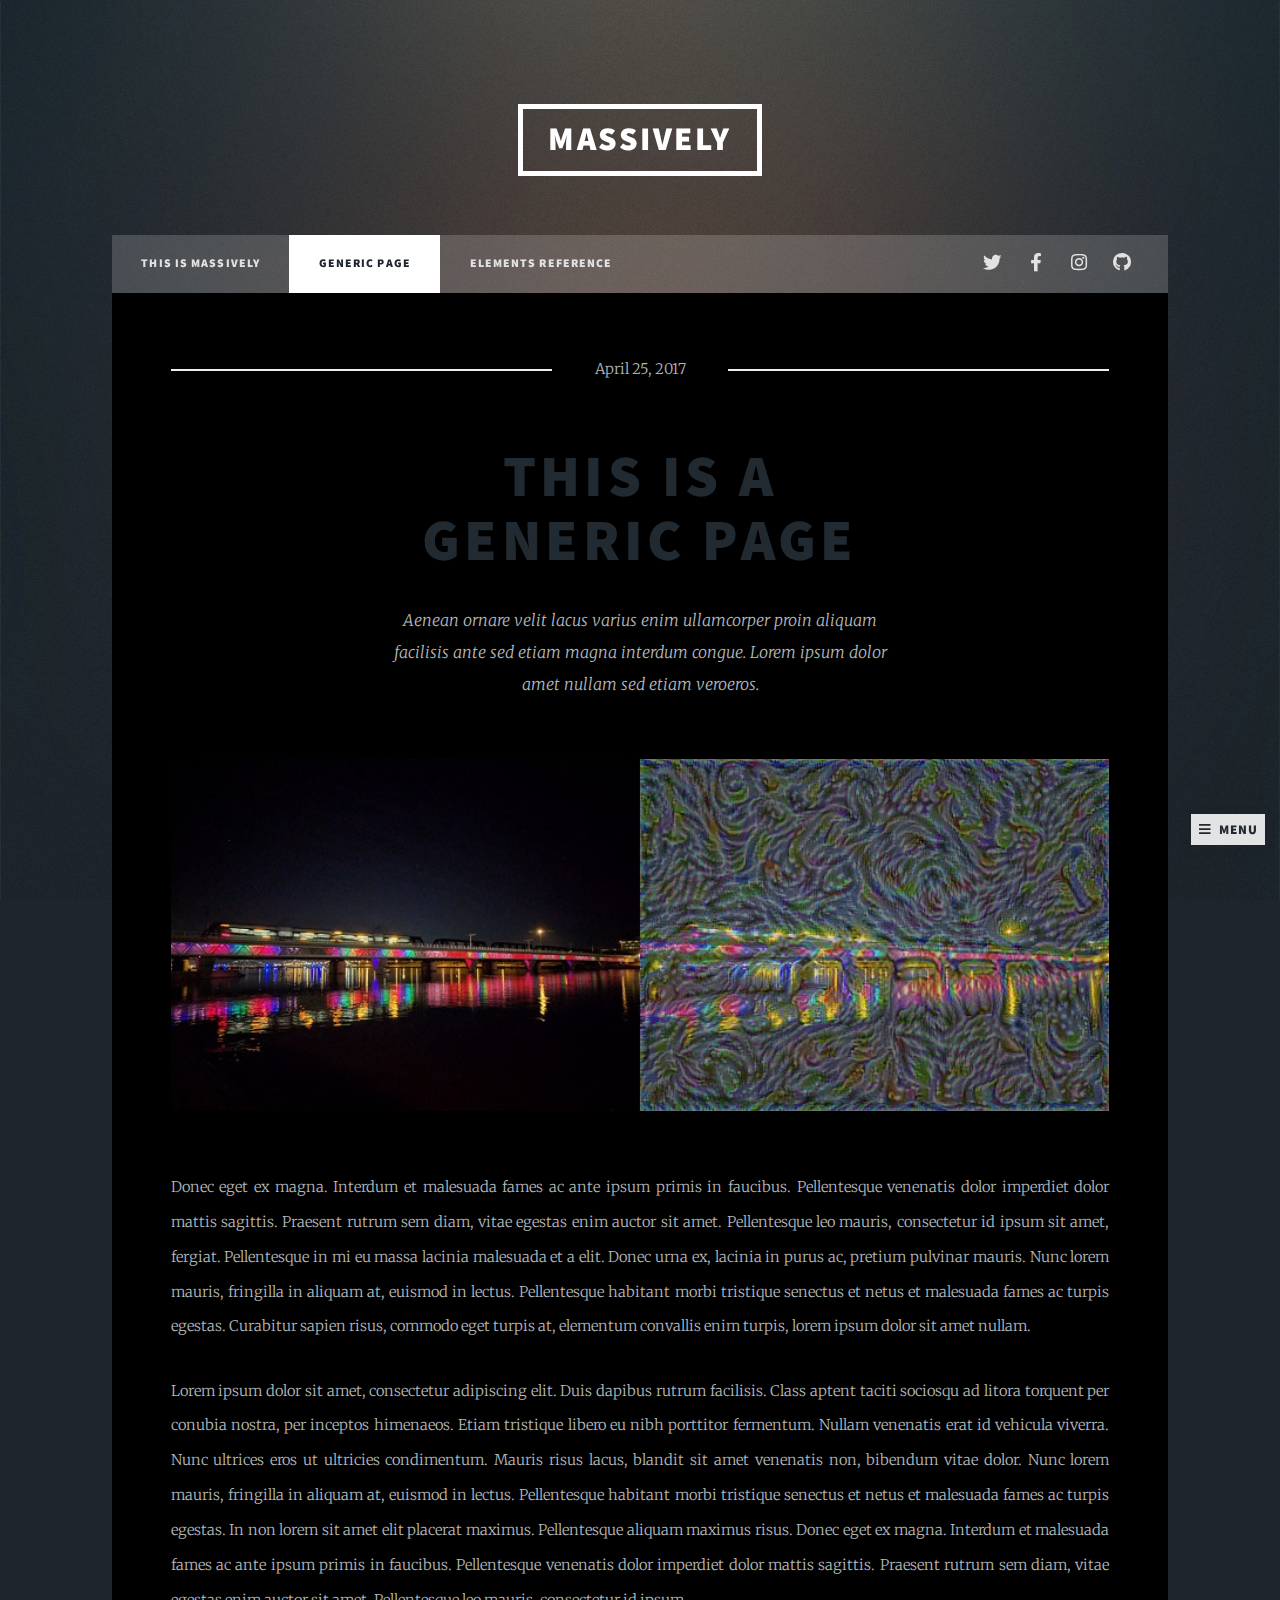
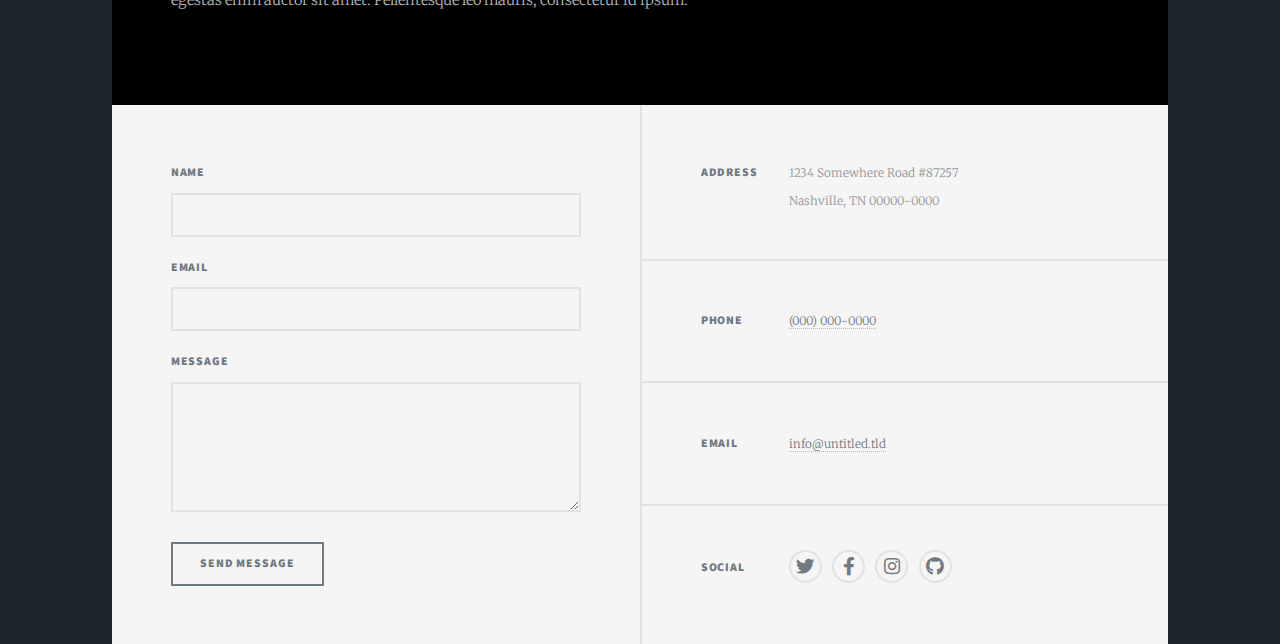
<file: generic.html>
<!DOCTYPE HTML>
<!--
	Massively by HTML5 UP
	html5up.net | @ajlkn
	Free for personal and commercial use under the CCA 3.0 license (html5up.net/license)
-->
<html>
	<head>
		<title>Generic Page - Massively by HTML5 UP</title>
		<meta charset="utf-8" />
		<meta name="viewport" content="width=device-width, initial-scale=1, user-scalable=no" />
		<link rel="stylesheet" href="assets/css/main.css" />
		<noscript><link rel="stylesheet" href="assets/css/noscript.css" /></noscript>
	</head>
	<body class="is-preload">

		<!-- Wrapper -->
			<div id="wrapper">

				<!-- Header -->
					<header id="header">
						<a href="index.html" class="logo">Massively</a>
					</header>

				<!-- Nav -->
					<nav id="nav">
						<ul class="links">
							<li><a href="index.html">This is Massively</a></li>
							<li class="active"><a href="generic.html">Generic Page</a></li>
							<li><a href="elements.html">Elements Reference</a></li>
						</ul>
						<ul class="icons">
							<li><a href="#" class="icon brands fa-twitter"><span class="label">Twitter</span></a></li>
							<li><a href="#" class="icon brands fa-facebook-f"><span class="label">Facebook</span></a></li>
							<li><a href="#" class="icon brands fa-instagram"><span class="label">Instagram</span></a></li>
							<li><a href="#" class="icon brands fa-github"><span class="label">GitHub</span></a></li>
						</ul>
					</nav>

				<!-- Main -->
					<div id="main">

						<!-- Post -->
							<section class="post">
								<header class="major">
									<span class="date">April 25, 2017</span>
									<h1>This is a<br />
									Generic Page</h1>
									<p>Aenean ornare velit lacus varius enim ullamcorper proin aliquam<br />
									facilisis ante sed etiam magna interdum congue. Lorem ipsum dolor<br />
									amet nullam sed etiam veroeros.</p>
								</header>
								<div class="image main"><img src="images/pic01.jpg" alt="" /></div>
								<p>Donec eget ex magna. Interdum et malesuada fames ac ante ipsum primis in faucibus. Pellentesque venenatis dolor imperdiet dolor mattis sagittis. Praesent rutrum sem diam, vitae egestas enim auctor sit amet. Pellentesque leo mauris, consectetur id ipsum sit amet, fergiat. Pellentesque in mi eu massa lacinia malesuada et a elit. Donec urna ex, lacinia in purus ac, pretium pulvinar mauris. Nunc lorem mauris, fringilla in aliquam at, euismod in lectus. Pellentesque habitant morbi tristique senectus et netus et malesuada fames ac turpis egestas. Curabitur sapien risus, commodo eget turpis at, elementum convallis enim turpis, lorem ipsum dolor sit amet nullam.</p>
								<p>Lorem ipsum dolor sit amet, consectetur adipiscing elit. Duis dapibus rutrum facilisis. Class aptent taciti sociosqu ad litora torquent per conubia nostra, per inceptos himenaeos. Etiam tristique libero eu nibh porttitor fermentum. Nullam venenatis erat id vehicula viverra. Nunc ultrices eros ut ultricies condimentum. Mauris risus lacus, blandit sit amet venenatis non, bibendum vitae dolor. Nunc lorem mauris, fringilla in aliquam at, euismod in lectus. Pellentesque habitant morbi tristique senectus et netus et malesuada fames ac turpis egestas. In non lorem sit amet elit placerat maximus. Pellentesque aliquam maximus risus. Donec eget ex magna. Interdum et malesuada fames ac ante ipsum primis in faucibus. Pellentesque venenatis dolor imperdiet dolor mattis sagittis. Praesent rutrum sem diam, vitae egestas enim auctor sit amet. Pellentesque leo mauris, consectetur id ipsum.</p>
							</section>

					</div>

				<!-- Footer -->
					<footer id="footer">
						<section>
							<form method="post" action="#">
								<div class="fields">
									<div class="field">
										<label for="name">Name</label>
										<input type="text" name="name" id="name" />
									</div>
									<div class="field">
										<label for="email">Email</label>
										<input type="text" name="email" id="email" />
									</div>
									<div class="field">
										<label for="message">Message</label>
										<textarea name="message" id="message" rows="3"></textarea>
									</div>
								</div>
								<ul class="actions">
									<li><input type="submit" value="Send Message" /></li>
								</ul>
							</form>
						</section>
						<section class="split contact">
							<section class="alt">
								<h3>Address</h3>
								<p>1234 Somewhere Road #87257<br />
								Nashville, TN 00000-0000</p>
							</section>
							<section>
								<h3>Phone</h3>
								<p><a href="#">(000) 000-0000</a></p>
							</section>
							<section>
								<h3>Email</h3>
								<p><a href="#">info@untitled.tld</a></p>
							</section>
							<section>
								<h3>Social</h3>
								<ul class="icons alt">
									<li><a href="#" class="icon brands alt fa-twitter"><span class="label">Twitter</span></a></li>
									<li><a href="#" class="icon brands alt fa-facebook-f"><span class="label">Facebook</span></a></li>
									<li><a href="#" class="icon brands alt fa-instagram"><span class="label">Instagram</span></a></li>
									<li><a href="#" class="icon brands alt fa-github"><span class="label">GitHub</span></a></li>
								</ul>
							</section>
						</section>
					</footer>


			</div>

		<!-- Scripts -->
			<script src="assets/js/jquery.min.js"></script>
			<script src="assets/js/jquery.scrollex.min.js"></script>
			<script src="assets/js/jquery.scrolly.min.js"></script>
			<script src="assets/js/browser.min.js"></script>
			<script src="assets/js/breakpoints.min.js"></script>
			<script src="assets/js/util.js"></script>
			<script src="assets/js/main.js"></script>

	</body>
</html>
</file>
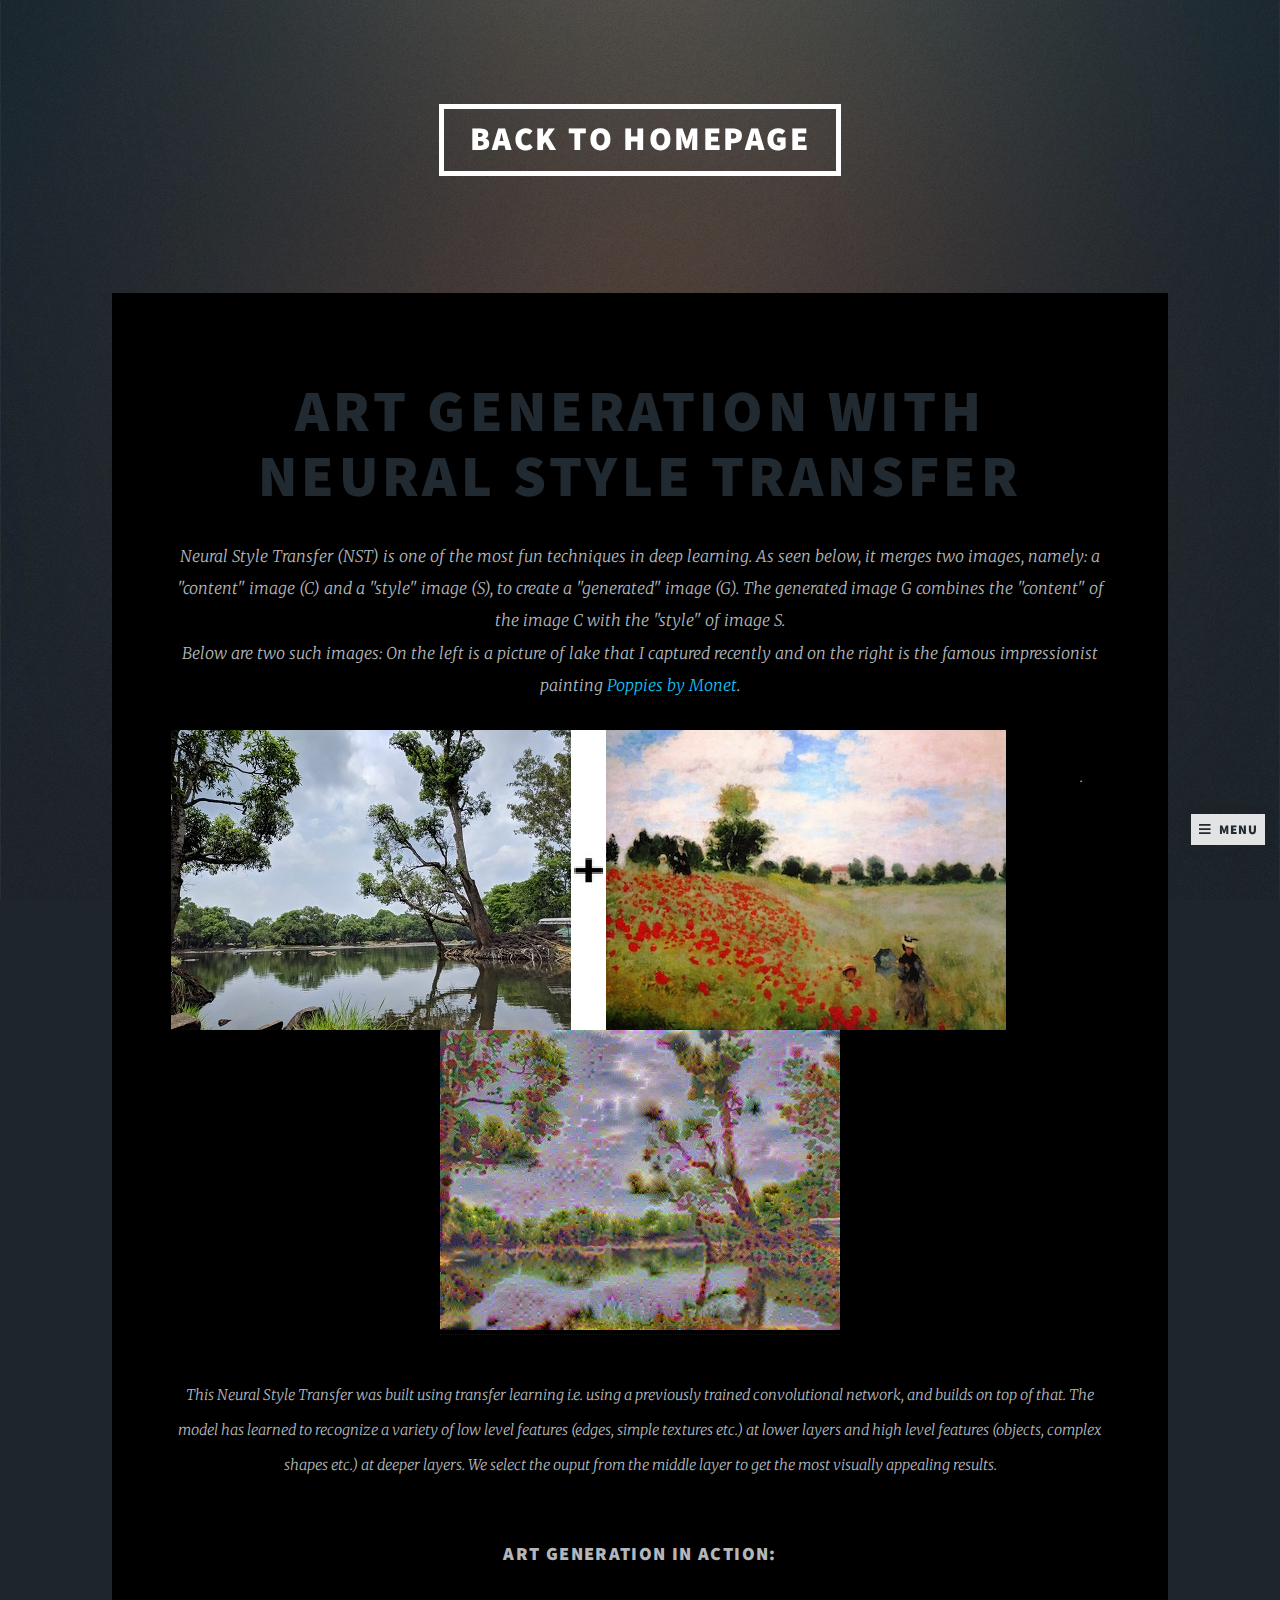
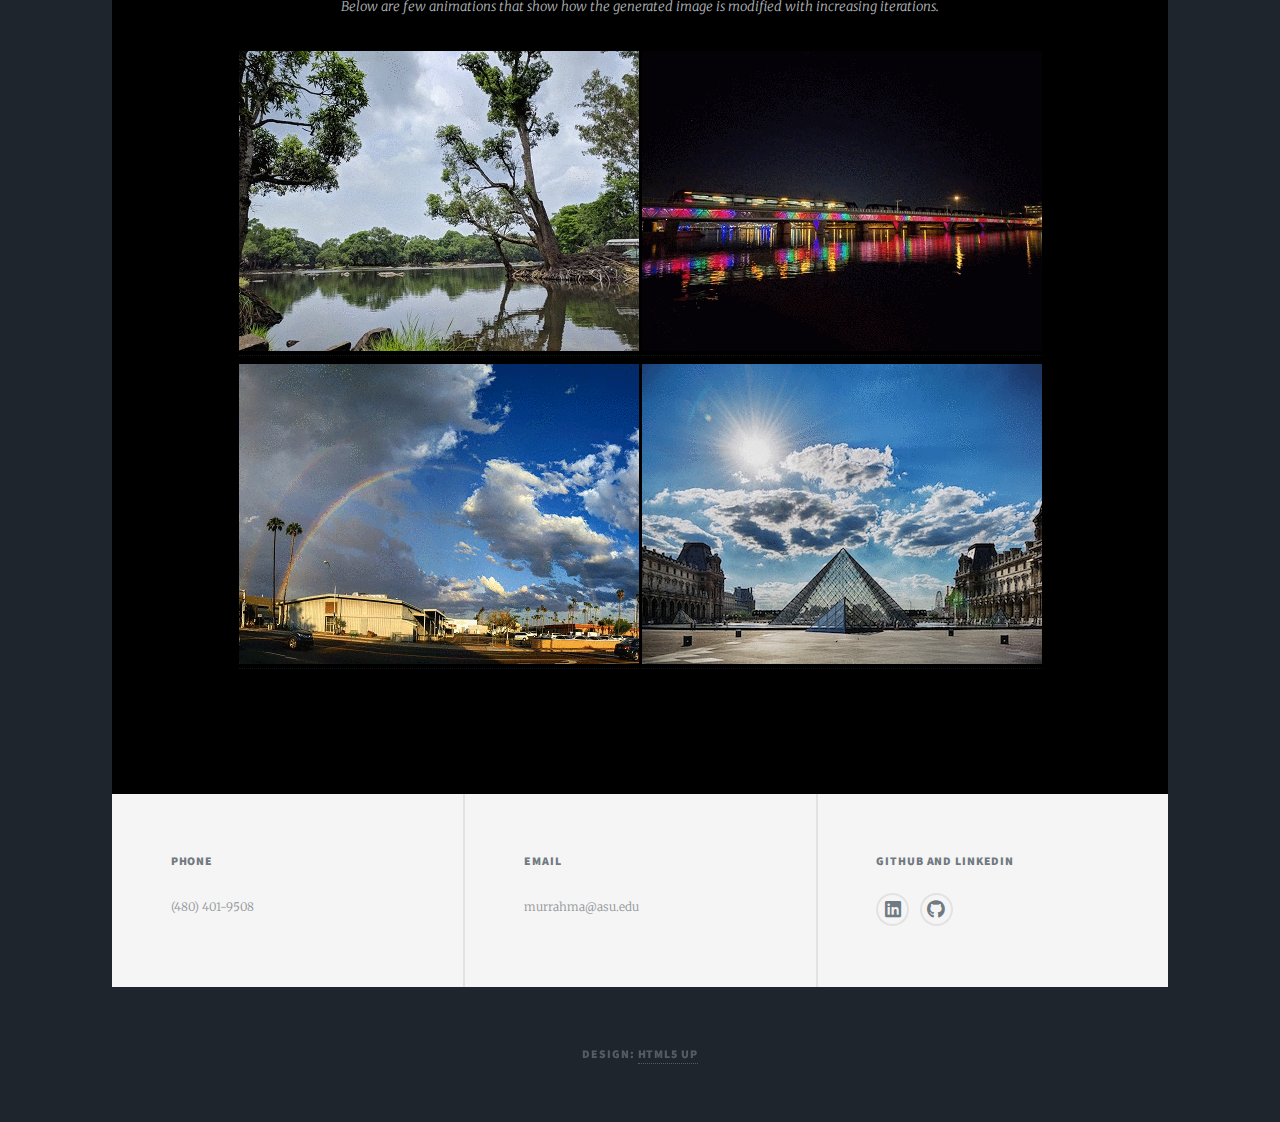
<file: neural-style-transfer.html>
<!DOCTYPE HTML>
<!--
	Massively by HTML5 UP
	html5up.net | @ajlkn
	Free for personal and commercial use under the CCA 3.0 license (html5up.net/license)
-->
<html>
	<head>
		<title>Neural art generation</title>
		<meta charset="utf-8" />
		<meta name="viewport" content="width=device-width, initial-scale=1, user-scalable=no" />
		<link rel="stylesheet" href="assets/css/main.css" />
		<noscript><link rel="stylesheet" href="assets/css/noscript.css" /></noscript>
	</head>
	<body class="is-preload">

		<!-- Wrapper -->
			<div id="wrapper">

				<!-- Header -->
					<header id="header">
						<a name="nav" href="index.html" class="logo">Back to Homepage</a>
					</header>

				<!-- Nav -->


				<!-- Main -->
					<div id="main">

						<!-- Post -->
							<section class="post">
								<header class="major">
									<!-- <span class="date">April 25, 2017</span> -->
									<h1>Art generation with Neural Style Transfer</h1>
									<p>Neural Style Transfer (NST) is one of the most fun techniques in deep learning. As seen below, it merges two images, namely: a "content" image (C) and a "style" image (S), to create a "generated" image (G).
										The generated image G combines the "content" of the image C with the "style" of image S.</br>
										Below are two such images: On the left is a picture of lake that I captured recently and on the right is the famous impressionist painting <a href="https://en.wikipedia.org/wiki/Claude_Monet">Poppies by Monet</a>.
									</p>
									<!-- <div class="image main"><img title="The" src="images/before_reflection.jpg" alt="" style="float: left; width: 400px; height: 300px;"/></div> -->
									<img class="images" src="images/before_reflection.jpg" alt="" style="float: left; width: 400px; height: 300px;"/>
									<img class="images" src="images/plus.png" alt="" style="float: left; width: 35; height: 300px;"/>
									<img class="images" src="images/monet.jpg" alt="" style="float: left; width: 400px; height: 300px;"/>
									<!-- <div class="image main"><img src="images/plus.png" alt="" style="float:left; width: 35px; height: 300px;"/></div> -->
									<!-- <div class="image main"><img src="images/monet.jpg" alt="" style="float: inherit; width: 400px; height: 300px;"/></div> -->
								</header>

								<header class="major">
									<p>&nbsp;&nbsp;&nbsp;&nbsp;&nbsp;&nbsp;&nbsp;&nbsp;&nbsp;&nbsp;&nbsp;&nbsp;&nbsp;&nbsp;&nbsp;&nbsp;.</p>
									<a href="#" class="images"><img src="images/after_reflection.png" alt="after" /></a>
									<p>
										</br>This Neural Style Transfer was built using transfer learning i.e. using a previously trained convolutional network, and builds on top of that. 
										The model has learned to recognize a variety of low level features (edges, simple textures etc.) at lower layers and high level features (objects, complex shapes etc.) at deeper layers.
										We select the ouput from the middle layer to get the most visually appealing results.
									</p>
								</header>
								<header class="major">
									<h3>Art generation in action:</h3>
									<p>Below are few animations that show how the generated image is modified with increasing iterations.</p>
									<a href="#" class="images"><img src="images/reflections.gif" alt="after" /></a>
									<a href="#" class="images"><img src="images/night_bridge.gif" alt="after" /></a>
									<a href="#" class="images"><img src="images/double_rainbow.gif" alt="after" /></a>
									<a href="#" class="images"><img src="images/louvre.gif" alt="after" /></a>
								</header>
							</section>

					</div>

				<!-- Footer -->
				<footer id="footer">
					<section>
						<h3>Phone</h3>
						<p>(480) 401-9508</p>
					</section>
					<section>
						<h3>Email</h3>
						<p>murrahma@asu.edu</p>
					</section>
					<section>
						<!-- <h3>Social</h3> -->
						<h3>Github and Linkedin</h3>
						<ul class="icons alt">
							<!-- <li><a href="#" class="icon brands alt fa-twitter"><span class="label">Twitter</span></a></li>
							<li><a href="#" class="icon brands alt fa-facebook-f"><span class="label">Facebook</span></a></li> -->
							<!-- <li><a href="#" class="icon brands alt fa-instagram"><span class="label">Instagram</span></a></li> -->
							<li><a href="https://www.linkedin.com/in/rahmanhaseeb/" class="icon brands fa-linkedin"><span class="label">Linkedin</span></a></li>
							<li><a href="https://github.com/mh-rahman/" class="icon brands alt fa-github"><span class="label">GitHub</span></a></li>
						</ul>
					</section>
				</footer>

				<!-- Copyright -->
					<div id="copyright">
						<ul><li>Design: <a href="https://html5up.net">HTML5 UP</a></li></ul>
					</div>

			</div>

		<!-- Scripts -->
			<script src="assets/js/jquery.min.js"></script>
			<script src="assets/js/jquery.scrollex.min.js"></script>
			<script src="assets/js/jquery.scrolly.min.js"></script>
			<script src="assets/js/browser.min.js"></script>
			<script src="assets/js/breakpoints.min.js"></script>
			<script src="assets/js/util.js"></script>
			<script src="assets/js/main.js"></script>

	</body>
</html>
</file>
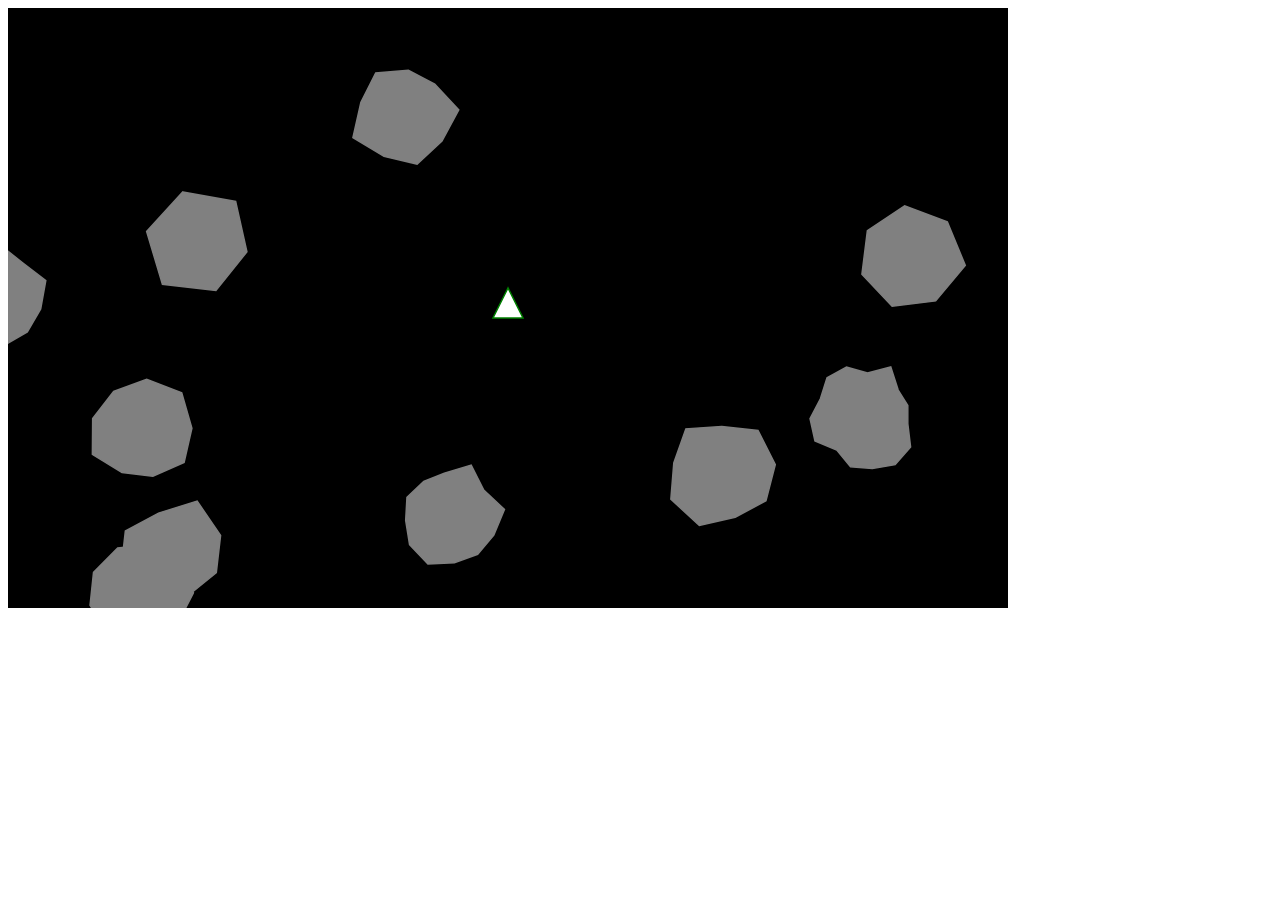
<file: spaceship.html>
<!DOCTYPE html>
<html lang="en">
<head>
    <meta charset="UTF-8">
    <meta name="viewport" content="width=device-width, initial-scale=1.0">
    <title>Spaceship: Asteroid Blaster</title>
</head>
<body>
    <canvas id = "gameCanvas" width="1000" height="600"></canvas>

    <script>

        //caonstant variables
        const FPS = 60; //frame rate
        
        //Ship Variables
        const SHIP_SIZE = 30; //ship height in pixels
        const TURN_SPEED = 360; //turn speed in degrees per second
        const ACC = 5; //Forward Acceleration
        const FRIC = 0.5; //Coeff of friction

        //Asteroid Variables
        const ROIDS_NUM = 10; //Number of asteroids
        const ROIDS_SIZE = 100; //Average size of asteroids
        const ROIDS_SPD = 50; //Max starting speed of asteroids
        const ROIDS_VERT = 10; //Average number of vertices in asteroids
        const ROIDS_JAG = 0.15; //Jaggedness of asteroids - 0: none, 1: Max

        //Explosion Variables
        const EXP_SIZE = 20; //Average size of asteEXPs
        const EXP_VERT = 100; //Average number of vertices in asteEXPs
        const EXP_JAG = 0.5; //Jaggedness of asteEXPs - 0: none, 1: Max
        exploding = 0;

        //Laser variables
        const LASER_SPEED = 500;
        const LASER_NUM = 10;
        const LAS_EXPLD_TIME = 0.2;
        const MAX_LASER_DIST = 30;
        canFire = true;
        laser_exploding = 0;
        explosions = []

        EXP_OFF = [];

        for (var i =0; i < EXP_VERT; i++) {
            EXP_OFF.push(expJaggedness())
        }


        /**@type {HTMLCanvasElement} */

        var canv = document.getElementById("gameCanvas");
        var ctx = canv.getContext("2d");

        ship = newShip();

        //set up event listeners
        document.addEventListener("keydown", keyDown);
        document.addEventListener("keyup", keyUp);

        //setting the refresh rate or game loop
        setInterval(update, 1000/FPS); //update function will be called every 1/30th sec

        //Creating asteroid belt

        var roids = [];
        createAsteroidBelt();

        function newShip() {
            var ship = {
                x: canv.width/2,
                y: canv.height/2,
                r: SHIP_SIZE/2, //ship size
                a: (90 / 180)*Math.PI, //setting angle a 90 degrees
                rot: 0,
                thrust: false,
                lasers: [],
                blink: 0,
                speed: {
                    x: 0,
                    y: 0
                }       
            }

            return ship;
        }

        function createAsteroidBelt() {
            roids = [];
            var x,y;
            for (var i = 0;i<ROIDS_NUM; i++) {
                do {
                    x = Math.floor(Math.random() * canv.width);
                    y = Math.floor(Math.random() * canv.height);
                } while(distance(ship.x, ship.y, x, y) < (ROIDS_SIZE *2 + ship.r) );
                roids.push(newAsteroid(x,y, Math.ceil(ROIDS_SIZE/2)));
            }
        }

        function distance(x1, y1, x2, y2) {
            return Math.sqrt(
                Math.pow((x1 - x2),2) + Math.pow((y1 - y2),2)
             );
        }

        function newAsteroid(x,y, r) {
            var roid = {
                x: x,
                y: y,
                xv: Math.random() * ROIDS_SPD / FPS * (Math.random() < 0.5? 1 : -1), //Velocity along X Axis
                yv: Math.random() * ROIDS_SPD / FPS * (Math.random() < 0.5? 1 : -1), //Velocity along Y Axis
                // r: ROIDS_SIZE / 2,
                r: r,
                a: Math.random() * Math.PI *2, //angle in radians
                vert: Math.floor(Math.random() * (ROIDS_VERT+1) + ROIDS_VERT / 2),
                off: []
            };
            for (var i = 0; i < roid.vert; i++) {
                roid.off.push(jaggedness());
            }
            return roid;
        }

        function jaggedness() {
            return Math.random()*ROIDS_JAG*2 + 1 - ROIDS_JAG;
        }

        function destroyAsteroid(ind) {

            //spawn two new asteroids
            if (roids[ind].r == Math.ceil(ROIDS_SIZE/2)){
                roids.push(newAsteroid(roids[ind].x, roids[ind].y, Math.ceil(ROIDS_SIZE/4)));
                roids.push(newAsteroid(roids[ind].x, roids[ind].y, Math.ceil(ROIDS_SIZE/4)));
                do {
                    x = Math.floor(Math.random() * canv.width);
                    y = Math.floor(Math.random() * canv.height);
                } while(distance(ship.x, ship.y, x, y) < (ROIDS_SIZE *2 + ship.r) );
                roids.push(newAsteroid(x,y, Math.ceil(ROIDS_SIZE/2)));
            } else if (roids[ind].r == Math.ceil(ROIDS_SIZE/4)){
                roids.push(newAsteroid(roids[ind].x, roids[ind].y, Math.ceil(ROIDS_SIZE/8)));
                roids.push(newAsteroid(roids[ind].x, roids[ind].y, Math.ceil(ROIDS_SIZE/8)));
            }

            //delete current asteroid
            roids.splice(ind,1);
        }

        function keyDown(/** @type {keyboardEvent} */ ev){
            switch(ev.keyCode){
                case 32: //Space button - fire lasers
                    fireLaser();
                    break;
                case 37: //left arrow - turn ship left
                    ship.rot = ((TURN_SPEED/180) * Math.PI)/FPS;
                    break;
                case 38: //up arrow - go forward
                    ship.thrust = true
                    break;
                case 39: //right arrow - turn right
                    ship.rot = -((TURN_SPEED/180) * Math.PI)/FPS;
                    break;
                // case 40: //Down arrow - sudden break!
                //     ship.rot = -((TURN_SPEED/180) * Math.PI)/FPS;
                //     break;
            }
        }

        function keyUp(/** @type {keyboardEvent} */ ev){
            switch(ev.keyCode){
                case 32: //Space button - reset laser flag
                    canFire = true;
                    break;
                case 37: //left arrow - stop rotation
                    ship.rot = 0
                    break;
                case 38: //up arrow - stop thrust
                    ship.thrust = false
                    break;
                case 39: //right arrow - stop rotation
                    ship.rot = 0
                    break;
            }
        }

        function update(){
            //draw background  ------------------------
            ctx.fillStyle = "black";
            ctx.fillRect(0,0,canv.width, canv.height);            

            if (exploding > 0) {
                explodeShip();
                exploding--;

                if(exploding == 0){
                    ship = newShip();
                    ship.blink = FPS*3;
                }
            }
            else {
                moveShip();
            }

            for (var i = roids.length-1; i >=0; i-- ) {
                for(var j = ship.lasers.length-1; j>=0; j--){ 
                    if (distance(roids[i].x, roids[i].y, ship.lasers[j].x, ship.lasers[j].y) < roids[i].r){
                        destroyAsteroid(i);
                        // ship.lasers[i].exploding = LAS_EXPLD_TIME * FPS;
                        explosions.push(newExplosion(ship.lasers[j].x, ship.lasers[j].y))
                        // laserExplosion(ship.lasers.x, ship.lasers.y);
                        ship.lasers.splice(j,1);
                        break;
                    }
                }
            }

            //draw Explosions
            drawExplosions();

            //draw Lasers
            drawLaser();

            //draw Asteroids
            drawAsteroids();
            
        }

        function fireLaser() {
            
            if (ship.lasers.length<20 && canFire == true){
                ship.lasers.push(newLaser(ship.x, ship.y, ship.a));
                ship.lasers.push(newLaser(ship.x, ship.y, ship.a+(Math.PI/6)));
                ship.lasers.push(newLaser(ship.x, ship.y, ship.a-(Math.PI/6)));
            }
            canFire = false;
            
        }

        function newLaser(x_, y_, a_) {
            x_ = x_ + 4/3*SHIP_SIZE/2 * Math.cos(a_);
            y_ = y_ - 4/3*SHIP_SIZE/2 * Math.sin(a_);
            var laser = {
                x: x_,
                y: y_,
                a: a_,
                distance_travelled: 0
                // xv: LASER_SPEED * Math.cos(a) / FPS,
                // yv: LASER_SPEED * Math.sin(a) / FPS
            }

            return laser;
        }

        function newExplosion(x_, y_) {
            var explosion = {
                x: x_,
                y: y_,
                exploding: LAS_EXPLD_TIME*FPS
            };

            return explosion;
        }

        function drawShip() {
            //draw battleship - triangle  ------------------------
            ctx.fillStyle = "white";
            ctx.strokeStyle = "green";
            ctx.lineWidth = SHIP_SIZE/20;
            ctx.beginPath();
            ctx.moveTo( //head of the ship
                ship.x + 4/3*ship.r * Math.cos(ship.a),
                ship.y - 4/3*ship.r * Math.sin(ship.a),
            );
            ctx.lineTo( //left
                ship.x - ship.r * (2/3*Math.cos(ship.a) + Math.sin(ship.a)),
                ship.y + ship.r * (2/3*Math.sin(ship.a) - Math.cos(ship.a)),
            );

            ctx.lineTo( //rear
                ship.x - ship.r * (2/3*Math.cos(ship.a) - Math.sin(ship.a)),
                ship.y + ship.r * (2/3*Math.sin(ship.a) + Math.cos(ship.a)),
            );
            ctx.closePath(); //right
            ctx.fill();
            ctx.stroke();
        }

        function moveShip() {
            if (ship.blink > 0){
                ship.blink--;
            }

            if (ship.blink%15==0) {
                drawShip();
            }
            
            //rotate ship  ------------------------
            ship.a +=ship.rot

            //Set acceleration  ------------------------
            if (ship.thrust) {
                
                ship.speed.x+=2*(ACC*Math.cos(ship.a))/FPS;
                ship.speed.y-=2*(ACC*Math.sin(ship.a))/FPS;

                //draw flame
                if (ship.blink%15==0) {
                    drawFlame();
                }
                
            }
            else{
                ship.speed.x-=ship.speed.x*(FRIC*5/FPS);
                ship.speed.y-=ship.speed.y*(FRIC*5/FPS);
            }

            //move ship  ------------------------
            ship.x += ship.speed.x;
            ship.y += ship.speed.y;
            
            //Handling Screen Edges
            if (ship.x > canv.width + ship.r){
                ship.x = 0 - ship.r;
            }
            else if (ship.x < 0 - ship.r){
                ship.x = canv.width + ship.r;
            }

            if (ship.y > canv.height + ship.r){
                ship.y = 0 - ship.r;
            }
            else if (ship.y < 0 - ship.r){
                ship.y = canv.height + ship.r;
            }

            //center dot
            // ctx.fillStyle = "red";
            // ctx.fillRect(ship.x-1, ship.y-1, 2, 2)

            //collision detection
            for (var i = 0; i < roids.length; i++) {
                if (ship.blink == 0 && distance(ship.x, ship.y, roids[i].x, roids[i].y) < ship.r + roids[i].r ){
                    exploding = FPS;
                    ship.speed.x = 0;
                    ship.speed.y = 0;
                    explodeShip();
                    destroyAsteroid(i);
                    break;
                }
            }
            
        }

        function drawFlame(){
            if (Math.abs(ship.speed.x) > 2 || Math.abs(ship.speed.y) > 2){
                ctx.fillStyle = "blue";    
            }
            else{
                ctx.fillStyle = "orange";
            }
            ctx.strokeStyle = "red";
            ctx.lineWidth = SHIP_SIZE/20;
            ctx.beginPath();
            ctx.moveTo( //head of the ship
                ship.x - ship.r * (2/3*Math.cos(ship.a) + 0.5*Math.sin(ship.a)),
                ship.y + ship.r * (2/3*Math.sin(ship.a) - 0.5*Math.cos(ship.a)),
                
            );
            ctx.lineTo( //left
                ship.x - ship.r * 6/3 * Math.cos(ship.a),
                ship.y + ship.r * 6/3 * Math.sin(ship.a),
            );

            ctx.lineTo( //rear
                ship.x - ship.r * (2/3*Math.cos(ship.a) - 0.5* Math.sin(ship.a)),
                ship.y + ship.r * (2/3*Math.sin(ship.a) + 0.5* Math.cos(ship.a)),
            );
            ctx.closePath(); //right
            ctx.fill();
            ctx.stroke();
        }

        function drawLaser() {

            for (var i = 0; i < ship.lasers.length; i++){
            
                //If max Distance travelled, then delete
                if (ship.lasers[i].distance_travelled > MAX_LASER_DIST){
                    ship.lasers.splice(i,1);
                    continue;
                }

                //Handling Edges for lasers
                if (ship.lasers[i].x > canv.width){
                    ship.lasers[i].x = 0;
                }
                else if (ship.lasers[i].x < 0){
                    ship.lasers[i].x = canv.width;
                }

                if (ship.lasers[i].y > canv.height){
                    ship.lasers[i].y = 0;
                }
                else if (ship.lasers[i].y < 0 ) {
                    ship.lasers[i].y = canv.height;
                }
                
                ship.lasers[i].x += LASER_SPEED*Math.cos(ship.lasers[i].a)/FPS;
                ship.lasers[i].y -= LASER_SPEED*Math.sin(ship.lasers[i].a)/FPS;

                ship.lasers[i].distance_travelled++;

                las = ship.lasers[i]
                ctx.strokeStyle = "#00FF00";
                // ctx.moveTo(las.x, las.y);
                ctx.beginPath();
                ctx.arc(las.x, las.y, SHIP_SIZE/20, 0, 360);
                ctx.closePath();
                ctx.stroke();
            }
            
        }

        function drawExplosions() {
            for (var i = explosions.length-1; i>=0; i--) {
                if(explosions[i].exploding > 0) {
                    explosions[i].exploding--;
                    laserExplosion(explosions[i].x, explosions[i].y);
                }
                else{
                    explosions.splice(i,1);
                }
            }
        }

        function laserExplosion(x,y) {
            // ctx.strokeStyle = "yellow";
            // ctx.fillStyle = "red"
            // ctx.beginPath();
            // ctx.arc(x, y, 5, 0, Math.PI*2, false);
            // ctx.fill();
            // ctx.stroke();

            r = 2; //laser explosion size

            ctx.fillStyle = "red";
            ctx.strokeStyle = "orange";
            ctx.beginPath();
            ctx.moveTo(x + r,y);

            //draw polygon
            for (var j = 0; j < EXP_VERT; j++) {
                ctx.lineTo(
                    x + r * (Math.random()*2*r)  * Math.cos(j* Math.PI *2 /vert ),
                    y + r * (Math.random()*2*r)  * Math.sin(j* Math.PI *2 /vert )
                );
            }

            ctx.closePath();
            ctx.fill();
            ctx.stroke();
        }

        function drawAsteroids() {
            ctx.fillStyle = "#808080";
            ctx.strokeStyle = "grey";
            ctx.lineWidth = SHIP_SIZE/20;
            var x,y,r,a,vet;
            for (var i = 0; i < roids.length; i++) {
                x = roids[i].x;
                y = roids[i].y;
                r = roids[i].r;
                a = roids[i].a;
                vert = roids[i].vert;
                off = roids[i].off;

                //draw path
                ctx.beginPath();
                ctx.moveTo(
                    x + r * off[0] * Math.cos(a),
                    y + r * off[0] * Math.sin(a)
                );

                //draw polygon
                for (var j = 1; j < vert; j++) {
                    ctx.lineTo(
                        x + r * off[j]  * Math.cos(a + j* Math.PI *2 /vert ),
                        y + r * off[j]  * Math.sin(a + j* Math.PI *2 /vert )
                    );
                }

                ctx.closePath();
                ctx.fill();
                ctx.stroke();
                
                //move asteroids
                roids[i].x+=roids[i].xv;
                roids[i].y+=roids[i].yv;

                //Handling Edges for Asteroids
                if (roids[i].x > canv.width + ROIDS_SIZE){
                    roids[i].x = 0 - r;
                }
                else if (roids[i].x < 0 - ROIDS_SIZE){
                    roids[i].x = canv.width + r;
                }

                if (roids[i].y > canv.height + r){
                    roids[i].y = 0 - r;
                }
                else if (roids[i].y < 0 - r){
                    roids[i].y = canv.height + r;
                }


            }
            
        }

        function explodeShip() {

            off = EXP_OFF
            a = 0;
            r = EXP_SIZE;
            x = ship.x;
            y = ship.y;
            vert = EXP_VERT;

            ctx.fillStyle = "red";
            ctx.strokeStyle = "orange";
            ctx.beginPath();
            ctx.moveTo(x + r,y);

            //draw polygon
            for (var j = 0; j < vert; j++) {
                ctx.lineTo(
                    x + r * off[j]  * Math.cos(a + j* Math.PI *2 /vert ),
                    y + r * off[j]  * Math.sin(a + j* Math.PI *2 /vert )
                );
            }

            ctx.closePath();
            ctx.fill();
            ctx.stroke();

        }

        function expJaggedness() {
            return Math.random()*EXP_JAG*2 + 1 - EXP_JAG;
        }

    </script>
</body>
</html>
</file>
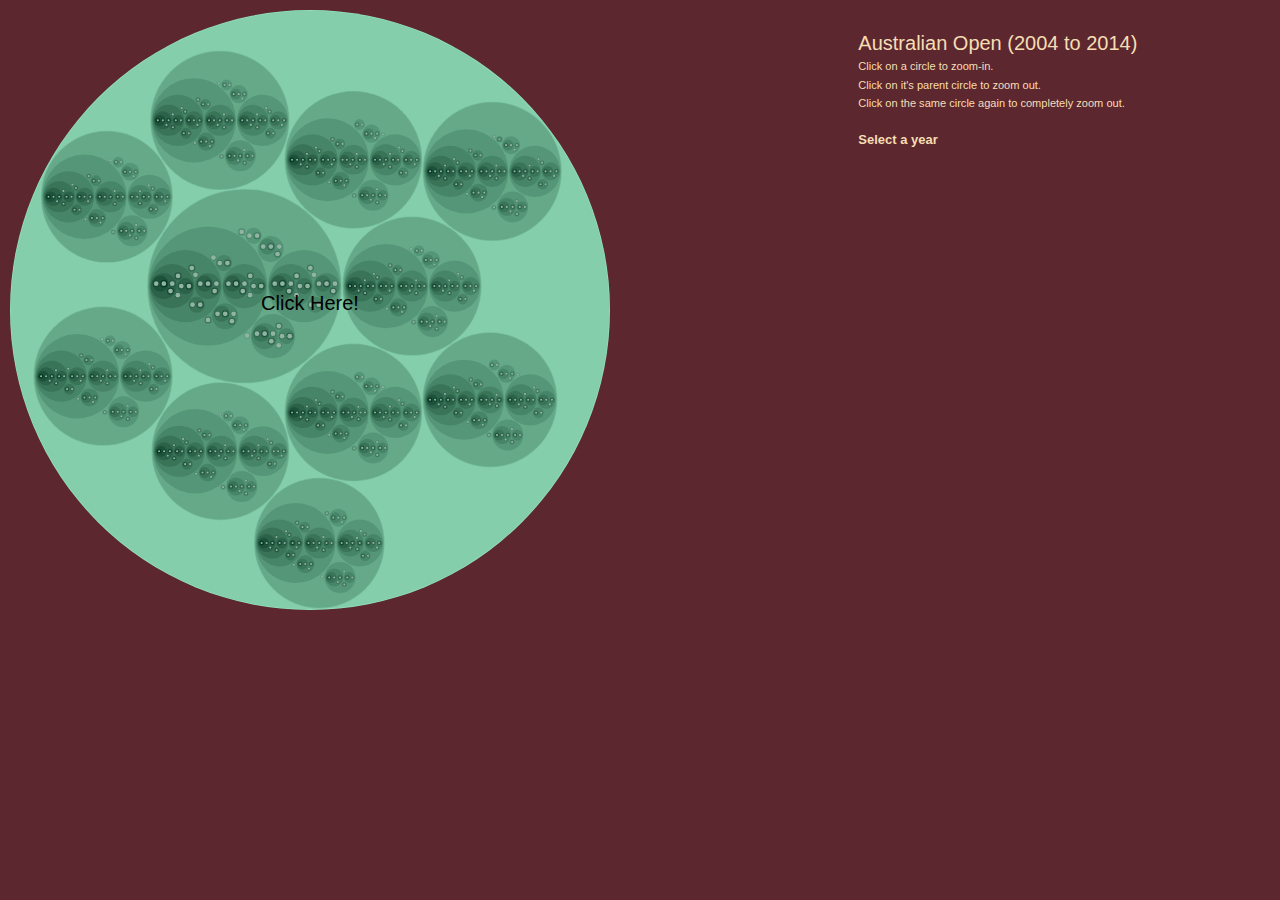
<file: zoomablecircles.html>
<!DOCTYPE html>
<html lang="en">

<head>
  <meta charset="UTF-8">
  <meta http-equiv="X-UA-Compatible" content="IE=edge">
  <meta name="viewport" content="width=device-width, initial-scale=1.0">
  <link href="css/bootstrap.min.css" rel="stylesheet">
  <link rel="icon" 
      type="image/png" 
      href="img/favicon.png">
  <title>Australian Open - 10 year visualization</title>

  <style>
    .navbar {
      margin-bottom: 0;
      border-radius: 0;
    }
  </style>
</head>

<body style="overflow: hidden;">
  
  <div class="row">
    <div class="col-sm-6">
      <div class="pull-left">
        <svg width="620" height="620"></svg>
      </div>
    </div>
    <div class="col-sm-6">
      <div class="text-center">
        <div class="row">
          <div class="col-sm-4"></div>
          <div class="col-sm-8">
            <div class="row">
              <div id="yearDisplay" style="color: wheat; font-size: 20px;text-align: left;"></div>
            </div>
            <div class="row">
              <div id="playerName" style="color: wheat; font-size: 15px;text-align: left;"></div>
            </div>
            <div class="row">
              <div id="parentDisplay" style="color: wheat; font-size: 13px;text-align: left;"></div>
            </div>
            <div class="row">
              <div id="output" style="color: wheat; font-size: 13px; height: 130px;text-align: left;"></div>
            </div>
          </div>
        </div>
        <div class="row">
          <div class="row">
            <div  class="col-sm-4"></div>
            <div id ="titleDisplay" class="col-sm-4" style="margin-top: 30px; color: #000; text-align: left;"></div>
            <div class="col-sm-4"></div>
          </div>
          <div class="row">
            <div class="col-sm-1"></div>
            <div class="col-sm-11">
              <div id="chart" class="pull-left"></div>
            </div>
          </div>
        </div>
      </div>
    </div>
  </div>

  <!-- This is div for the zoomable circles -->

  <style>
    .node {
      cursor: pointer;
    }

    .node:hover {
      stroke: rgb(192, 169, 169);
      stroke-width: 1.5px;
      /*Width of circle's boundary*/

    }

    .node--leaf {
      fill: rgb(145, 179, 163);
      /*Fill for basic circle*/
    }

    .label {
      font: 20px "Helvetica Neue", Helvetica, Arial, sans-serif;
      /* color: #fff; */
      text-anchor: middle;
      /* stroke-width: 0.1px; */
      /*Position for text*/
      /* text-shadow: 0 0px 0 #fff, 1px 0 0 #fff, 0px 0 0 #fff, 0 -1px 0 #fff; */
    }

    .label,
    .node--root,
    .node--leaf {
      pointer-events: none;
    }
  </style>

  <script src="js/RadarChart.js"></script>
  <script src="js/d3.v4.min.js"></script>

  <script>
    var svg = d3.select("svg"),
      margin = 20,
      diameter = +svg.attr("width"),
      g = svg.append("g").attr("transform", "translate(" + diameter / 2 + "," + diameter / 2 + ")");

    var color = d3.scaleLinear()
      .domain([-1, 5])
      // .range(["hsl(152,80%,80%)", "hsl(228,30%,40%)"])
      // .range(["hsl(152,100%,25%)", "hsl(152,50%,15%)"])
      .range(["hsl(152,80%,80%)", "hsl(152,30%,40%)"])
      .interpolate(d3.interpolateHcl);

    var pack = d3.pack()
      .size([diameter - margin, diameter - margin])
      .padding(2);


    d3.json("data/aus_open-min.json", function (error, root) {
      if (error) throw error;

      root = d3.hierarchy(root)
        .sum(function (d) { return d.size; })
        .sort(function (a, b) { return b.value - a.value; });

      var focus = root,
        nodes = pack(root).descendants(),
        view;

      var circle = g.selectAll("circle")
        .data(nodes)
        .enter().append("circle")
        .attr("class", function (d) { return d.parent ? d.children ? "node" : "node node--leaf" : "node node--root"; })
        .style("fill", function (d) { return d.children ? color(d.depth) : null; })
        .on("click", function (d) {
          // disp_year(d);
          disp_name(d);
          if (focus !== d) zoom(d), d3.event.stopPropagation();
        });

      var text = g.selectAll("text")
        .data(nodes)
        .enter().append("text")
        .attr("class", "label")
        .style("fill-opacity", function (d) { return d.parent === root ? 1 : 0; })
        .style("display", function (d) { return d.parent === root ? "inline" : "none"; })
        .text(function (d) { return d.data.name; });


      var node = g.selectAll("circle,text");

      svg
        /*.style("background", color(-1)) /*Set background color*/
        .style("background", "#5d2730")
        .on("click", function () { zoom(root); });
      d3.select("body").style("background", "#5d2730");


      zoomTo([root.x, root.y, root.r * 2 + margin]);

      function zoom(d) {
        var focus0 = focus; focus = d;

        var transition = d3.transition()
          .duration(d3.event.altKey ? 7500 : 750)
          .tween("zoom", function (d) {
            var i = d3.interpolateZoom(view, [focus.x, focus.y, focus.r * 2 + margin]);
            return function (t) { zoomTo(i(t)); };
          });

        transition.selectAll("text")
          .filter(function (d) { return d.parent === focus || this.style.display === "inline"; })
          .style("fill-opacity", function (d) { return d.parent === focus ? 1 : 0; })
          .on("start", function (d) { if (d.parent === focus) this.style.display = "inline"; })
          .on("end", function (d) { if (d.parent !== focus) this.style.display = "none"; });
      }

      function zoomTo(v) {
        var k = diameter / v[2]; view = v;
        node.attr("transform", function (d) { return "translate(" + (d.x - v[0]) * k + "," + (d.y - v[1]) * k + ")"; });
        circle.attr("r", function (d) { return d.r * k; });
      }
    }); 

    window.onload = function () {
      // var name = prompt("What's your name?");
      // name = d.data.name
      document.getElementById('yearDisplay').innerHTML = "</br>Australian Open (2004 to 2014)";
      document.getElementById('output').innerHTML =  "<strong></br>Select a year</strong>";
      document.getElementById('parentDisplay').innerHTML =  "<small>Click on a circle to zoom-in.</br> Click on it's parent circle to zoom out.</br>Click on the same circle again to completely zoom out.</small>";
    };

    function disp_name(d) {
      // var name = prompt("What's your name?");
      // text = "This is 10 year data. Select a year."
      var name = d.data.name;
      var parent_name = d.parent.data.name;
      var arr = ["flare", "Click Here!", "2004", "2005", "2006", "2007", "2008", "2009", "2010", "2011", "2012", "2013", "2014"]
      if (arr.indexOf(name) < 0) {
        var childCount = 0;
        var defeatedNamesHTML = "<strong>Defeated</strong>: <ul>";
        //defeated = d.children.map(function(child) { return child.data.name});
        d.children.map(function (child) { 
          if (child.data.name == ""){
            defeatedNamesHTML += "<li>None</li>"; 
            return "";
          }
          else{
            defeatedNamesHTML += "<li>" + child.data.name + "</li>"; if (! child.data.name == ""){childCount+=1}; 
            return "";
          }
        });
        // d.children.map(function (child) { defeatedNamesHTML += "<li>" +  "<button onclick=zoom(" +child+ ")>Click me</button>" + "</li>"; childCount+=1; return "" });
        defeatedNamesHTML += "</ul></span>"
        var temp = d;
        while (temp.parent.data.name != "flare") {
          // d = d.parent;
          d = temp;
          temp = d.parent;
        }
        if (childCount == 7){
          parent_name = "None";
        }
        var parentNamesHTML = "<strong>Lost to</strong>:<ul><li>"+parent_name+"</li></ul>";

        var rounds = ["First Round", "Second Round", "Third Round", "Fourth Round", "Quarter Finals", "Semi Finals", "Finals", "Finals"];

        var year = d.data.name;
        drawRadar(year, name);

        var content = "<span> <strong>" + name + "</strong> (Last round played: <strong>" + rounds[childCount] +"</strong>).</br>";
        
        
        document.getElementById('playerName').innerHTML =  content;
        document.getElementById('yearDisplay').innerHTML = "</br> Australian Open, " + year;
        document.getElementById('parentDisplay').innerHTML =  parentNamesHTML;
        document.getElementById('output').innerHTML =  defeatedNamesHTML;
      }
    };

    function drawRadar(year, name) {
      var width = 270, height = 270;
      // Config for the Radar chart
      var config = {
        w: width,
        h: height,
        maxValue: 1,
        levels: 5,
        ExtraWidthX: 300
      };
      d3.json("data/stats-min.json", function (error, data) {
        if (error) throw error;
        document.getElementById('titleDisplay').innerHTML =  "Tournament average stats:";
        RadarChart.draw("#chart", data, config, year, name);
      });
    };

  </script>

</body>

</html>
</file>
<file: assets/css/main.css>
@import url(fontawesome-all.min.css);
@import url("https://fonts.googleapis.com/css?family=Merriweather:300,700,300italic,700italic|Source+Sans+Pro:900");

/*
	Massively by HTML5 UP
	html5up.net | @ajlkn
	Free for personal and commercial use under the CCA 3.0 license (html5up.net/license)
*/

html, body, div, span, applet, object,
iframe, h1, h2, h3, h4, h5, h6, p, blockquote,
pre, a, abbr, acronym, address, big, cite,
code, del, dfn, em, img, ins, kbd, q, s, samp,
small, strike, strong, sub, sup, tt, var, b,
u, i, center, dl, dt, dd, ol, ul, li, fieldset,
form, label, legend, table, caption, tbody,
tfoot, thead, tr, th, td, article, aside,
canvas, details, embed, figure, figcaption,
footer, header, hgroup, menu, nav, output, ruby,
section, summary, time, mark, audio, video {
	margin: 0;
	padding: 0;
	border: 0;
	font-size: 100%;
	font: inherit;
	vertical-align: baseline;}

article, aside, details, figcaption, figure,
footer, header, hgroup, menu, nav, section {
	display: block;}

body {
	line-height: 1;
}

ol, ul {
	list-style: none;
}

blockquote, q {
	quotes: none;
}

	blockquote:before, blockquote:after, q:before, q:after {
		content: '';
		content: none;
	}

table {
	border-collapse: collapse;
	border-spacing: 0;
}

/* Hover to the top button */
 /* Three image containers (use 25% for four, and 50% for two, etc) */
.column {
	float: left;
	width: 33.33%;
	padding: 5px;
}

/* Clear floats after image containers */
.row::after {
	content: "";
	clear: both;
	display: table;
} 


#myBtn {
	display: none; /* Hidden by default */
	position: fixed; /* Fixed/sticky position */
	bottom: 20px; /* Place the button at the bottom of the page */
	right: 30px; /* Place the button 30px from the right */
	z-index: 99; /* Make sure it does not overlap */
	border: none; /* Remove borders */
	outline: none; /* Remove outline */
	background-color: red; /* Set a background color */
	color: white; /* Text color */
	cursor: pointer; /* Add a mouse pointer on hover */
	padding: 15px; /* Some padding */
	border-radius: 10px; /* Rounded corners */
	font-size: 18px; /* Increase font size */
}
  
  #myBtn:hover {
	background-color: #555; /* Add a dark-grey background on hover */
} 

/* Hover to the top button */

body {
	-webkit-text-size-adjust: none;
}

mark {
	background-color: transparent;
	color: inherit;
}

input::-moz-focus-inner {
	border: 0;
	padding: 0;
}

input, select, textarea {
	-moz-appearance: none;
	-webkit-appearance: none;
	-ms-appearance: none;
	appearance: none;
}

/* Basic */

	@-ms-viewport {
		width: device-width;
	}

	body {
		-ms-overflow-style: scrollbar;
	}

	@media screen and (max-width: 480px) {

		html, body {
			min-width: 320px;
		}

	}

	html {
		box-sizing: border-box;
	}

	*, *:before, *:after {
		box-sizing: inherit;
	}

	body {
		background-color: #1e252d;
	}

		body.is-preload *, body.is-preload *:before, body.is-preload *:after {
			-moz-animation: none !important;
			-webkit-animation: none !important;
			-ms-animation: none !important;
			animation: none !important;
			-moz-transition: none !important;
			-webkit-transition: none !important;
			-ms-transition: none !important;
			transition: none !important;
		}

/* Type */

	html {
		font-size: 16pt;
	}

		@media screen and (max-width: 1680px) {

			html {
				font-size: 12pt;
			}

		}

		@media screen and (max-width: 1280px) {

			html {
				font-size: 11pt;
			}

		}

		@media screen and (max-width: 360px) {

			html {
				font-size: 10pt;
			}

		}

	body {
		color: #212931;
	}

	body, input, select, textarea {
		font-family: "Merriweather", Georgia, serif;
		font-weight: 300;
		font-size: 1rem;
		line-height: 2.375;
	}

	a {
		-moz-transition: color 0.2s ease-in-out, background-color 0.2s ease-in-out, border-color 0.2s ease-in-out, box-shadow 0.2s ease-in-out;
		-webkit-transition: color 0.2s ease-in-out, background-color 0.2s ease-in-out, border-color 0.2s ease-in-out, box-shadow 0.2s ease-in-out;
		-ms-transition: color 0.2s ease-in-out, background-color 0.2s ease-in-out, border-color 0.2s ease-in-out, box-shadow 0.2s ease-in-out;
		transition: color 0.2s ease-in-out, background-color 0.2s ease-in-out, border-color 0.2s ease-in-out, box-shadow 0.2s ease-in-out;
		border-bottom: dotted 1px;
		text-decoration: none;
	}

		a:hover {
			border-bottom-color: transparent;
		}

	strong, b {
		font-weight: 600;
	}

	em, i {
		font-style: italic;
	}

	p {
		text-align: justify;
		margin: 0 0 2rem 0;
	}

	h1, h2, h3, h4, h5, h6 {
		font-family: "Source Sans Pro", Helvetica, sans-serif;
		font-weight: 900;
		line-height: 1.5;
		letter-spacing: 0.075em;
		text-transform: uppercase;
		margin: 0 0 1rem 0;
	}

		h1 a, h2 a, h3 a, h4 a, h5 a, h6 a {
			border-bottom: 0;
			color: inherit;
			text-decoration: none;
		}

	h1 {
		font-size: 4rem;
		line-height: 1.1;
		margin: 0 0 2rem 0;
	}

	h2 {
		font-size: 1.75rem;
		line-height: 1.3;
		margin: 0 0 1.5rem 0;
	}

	h3 {
		font-size: 1.25rem;
		margin: 0 0 1.5rem 0;
	}

	h4 {
		font-size: 1rem;
	}

	h5 {
		font-size: 0.9rem;
	}

	h6 {
		font-size: 0.8rem;
	}

	sub {
		font-size: 0.8rem;
		position: relative;
		top: 0.5rem;
	}

	sup {
		font-size: 0.8rem;
		position: relative;
		top: -0.5rem;
	}

	blockquote {
		border-left: solid 4px;
		font-style: italic;
		margin: 0 0 2rem 0;
		padding: 0.5rem 0 0.5rem 2rem;
	}

	code {
		border: solid 2px;
		font-family: "Courier New", monospace;
		font-size: 0.9rem;
		margin: 0 0.25rem;
		padding: 0.25rem 0.65rem;
	}

	pre {
		-webkit-overflow-scrolling: touch;
		font-family: "Courier New", monospace;
		font-size: 0.9rem;
		margin: 0 0 2rem 0;
	}

		pre code {
			display: block;
			line-height: 1.75;
			padding: 1rem 1.5rem;
			overflow-x: auto;
		}

	hr {
		border: 0;
		border-bottom: solid 2px;
		margin: 3rem 0;
	}

		hr.major {
			margin: 5rem 0;
		}

	.align-left {
		text-align: left;
	}

	.align-center {
		text-align: center;
	}

	.align-right {
		text-align: right;
	}

	input, select, textarea {
		color: #212931;
	}

	a {
		color: #212931;
		border-bottom-color: rgba(33, 41, 49, 0.5);
	}

		a:hover {
			border-bottom-color: transparent;
			color: #18bfef !important;
		}

	strong, b {
		color: #212931;
	}

	h1, h2, h3, h4, h5, h6 {
		color: #212931;
	}

	blockquote {
		border-left-color: #eeeeee;
	}

	code {
		background: rgba(220, 220, 220, 0.25);
		border-color: #eeeeee;
	}

	hr {
		border-bottom-color: #eeeeee;
	}

/* Row */

	.row {
		display: flex;
		flex-wrap: wrap;
		box-sizing: border-box;
		align-items: stretch;
	}

		.row > * {
			box-sizing: border-box;
		}

		.row.gtr-uniform > * > :last-child {
			margin-bottom: 0;
		}

		.row.aln-left {
			justify-content: flex-start;
		}

		.row.aln-center {
			justify-content: center;
		}

		.row.aln-right {
			justify-content: flex-end;
		}

		.row.aln-top {
			align-items: flex-start;
		}

		.row.aln-middle {
			align-items: center;
		}

		.row.aln-bottom {
			align-items: flex-end;
		}

		.row > .imp {
			order: -1;
		}

		.row > .col-1 {
			width: 8.33333%;
		}

		.row > .off-1 {
			margin-left: 8.33333%;
		}

		.row > .col-2 {
			width: 16.66667%;
		}

		.row > .off-2 {
			margin-left: 16.66667%;
		}

		.row > .col-3 {
			width: 25%;
		}

		.row > .off-3 {
			margin-left: 25%;
		}

		.row > .col-4 {
			width: 33.33333%;
		}

		.row > .off-4 {
			margin-left: 33.33333%;
		}

		.row > .col-5 {
			width: 41.66667%;
		}

		.row > .off-5 {
			margin-left: 41.66667%;
		}

		.row > .col-6 {
			width: 50%;
		}

		.row > .off-6 {
			margin-left: 50%;
		}

		.row > .col-7 {
			width: 58.33333%;
		}

		.row > .off-7 {
			margin-left: 58.33333%;
		}

		.row > .col-8 {
			width: 66.66667%;
		}

		.row > .off-8 {
			margin-left: 66.66667%;
		}

		.row > .col-9 {
			width: 75%;
		}

		.row > .off-9 {
			margin-left: 75%;
		}

		.row > .col-10 {
			width: 83.33333%;
		}

		.row > .off-10 {
			margin-left: 83.33333%;
		}

		.row > .col-11 {
			width: 91.66667%;
		}

		.row > .off-11 {
			margin-left: 91.66667%;
		}

		.row > .col-12 {
			width: 100%;
		}

		.row > .off-12 {
			margin-left: 100%;
		}

		.row.gtr-0 {
			margin-top: 0;
			margin-left: 0rem;
		}

			.row.gtr-0 > * {
				padding: 0 0 0 0rem;
			}

			.row.gtr-0.gtr-uniform {
				margin-top: 0rem;
			}

				.row.gtr-0.gtr-uniform > * {
					padding-top: 0rem;
				}

		.row.gtr-25 {
			margin-top: 0;
			margin-left: -0.375rem;
		}

			.row.gtr-25 > * {
				padding: 0 0 0 0.375rem;
			}

			.row.gtr-25.gtr-uniform {
				margin-top: -0.375rem;
			}

				.row.gtr-25.gtr-uniform > * {
					padding-top: 0.375rem;
				}

		.row.gtr-50 {
			margin-top: 0;
			margin-left: -0.75rem;
		}

			.row.gtr-50 > * {
				padding: 0 0 0 0.75rem;
			}

			.row.gtr-50.gtr-uniform {
				margin-top: -0.75rem;
			}

				.row.gtr-50.gtr-uniform > * {
					padding-top: 0.75rem;
				}

		.row {
			margin-top: 0;
			margin-left: -1.5rem;
		}

			.row > * {
				padding: 0 0 0 1.5rem;
			}

			.row.gtr-uniform {
				margin-top: -1.5rem;
			}

				.row.gtr-uniform > * {
					padding-top: 1.5rem;
				}

		.row.gtr-150 {
			margin-top: 0;
			margin-left: -2.25rem;
		}

			.row.gtr-150 > * {
				padding: 0 0 0 2.25rem;
			}

			.row.gtr-150.gtr-uniform {
				margin-top: -2.25rem;
			}

				.row.gtr-150.gtr-uniform > * {
					padding-top: 2.25rem;
				}

		.row.gtr-200 {
			margin-top: 0;
			margin-left: -3rem;
		}

			.row.gtr-200 > * {
				padding: 0 0 0 3rem;
			}

			.row.gtr-200.gtr-uniform {
				margin-top: -3rem;
			}

				.row.gtr-200.gtr-uniform > * {
					padding-top: 3rem;
				}

		@media screen and (max-width: 1680px) {

			.row {
				display: flex;
				flex-wrap: wrap;
				box-sizing: border-box;
				align-items: stretch;
			}

				.row > * {
					box-sizing: border-box;
				}

				.row.gtr-uniform > * > :last-child {
					margin-bottom: 0;
				}

				.row.aln-left {
					justify-content: flex-start;
				}

				.row.aln-center {
					justify-content: center;
				}

				.row.aln-right {
					justify-content: flex-end;
				}

				.row.aln-top {
					align-items: flex-start;
				}

				.row.aln-middle {
					align-items: center;
				}

				.row.aln-bottom {
					align-items: flex-end;
				}

				.row > .imp-xlarge {
					order: -1;
				}

				.row > .col-1-xlarge {
					width: 8.33333%;
				}

				.row > .off-1-xlarge {
					margin-left: 8.33333%;
				}

				.row > .col-2-xlarge {
					width: 16.66667%;
				}

				.row > .off-2-xlarge {
					margin-left: 16.66667%;
				}

				.row > .col-3-xlarge {
					width: 25%;
				}

				.row > .off-3-xlarge {
					margin-left: 25%;
				}

				.row > .col-4-xlarge {
					width: 33.33333%;
				}

				.row > .off-4-xlarge {
					margin-left: 33.33333%;
				}

				.row > .col-5-xlarge {
					width: 41.66667%;
				}

				.row > .off-5-xlarge {
					margin-left: 41.66667%;
				}

				.row > .col-6-xlarge {
					width: 50%;
				}

				.row > .off-6-xlarge {
					margin-left: 50%;
				}

				.row > .col-7-xlarge {
					width: 58.33333%;
				}

				.row > .off-7-xlarge {
					margin-left: 58.33333%;
				}

				.row > .col-8-xlarge {
					width: 66.66667%;
				}

				.row > .off-8-xlarge {
					margin-left: 66.66667%;
				}

				.row > .col-9-xlarge {
					width: 75%;
				}

				.row > .off-9-xlarge {
					margin-left: 75%;
				}

				.row > .col-10-xlarge {
					width: 83.33333%;
				}

				.row > .off-10-xlarge {
					margin-left: 83.33333%;
				}

				.row > .col-11-xlarge {
					width: 91.66667%;
				}

				.row > .off-11-xlarge {
					margin-left: 91.66667%;
				}

				.row > .col-12-xlarge {
					width: 100%;
				}

				.row > .off-12-xlarge {
					margin-left: 100%;
				}

				.row.gtr-0 {
					margin-top: 0;
					margin-left: 0rem;
				}

					.row.gtr-0 > * {
						padding: 0 0 0 0rem;
					}

					.row.gtr-0.gtr-uniform {
						margin-top: 0rem;
					}

						.row.gtr-0.gtr-uniform > * {
							padding-top: 0rem;
						}

				.row.gtr-25 {
					margin-top: 0;
					margin-left: -0.375rem;
				}

					.row.gtr-25 > * {
						padding: 0 0 0 0.375rem;
					}

					.row.gtr-25.gtr-uniform {
						margin-top: -0.375rem;
					}

						.row.gtr-25.gtr-uniform > * {
							padding-top: 0.375rem;
						}

				.row.gtr-50 {
					margin-top: 0;
					margin-left: -0.75rem;
				}

					.row.gtr-50 > * {
						padding: 0 0 0 0.75rem;
					}

					.row.gtr-50.gtr-uniform {
						margin-top: -0.75rem;
					}

						.row.gtr-50.gtr-uniform > * {
							padding-top: 0.75rem;
						}

				.row {
					margin-top: 0;
					margin-left: -1.5rem;
				}

					.row > * {
						padding: 0 0 0 1.5rem;
					}

					.row.gtr-uniform {
						margin-top: -1.5rem;
					}

						.row.gtr-uniform > * {
							padding-top: 1.5rem;
						}

				.row.gtr-150 {
					margin-top: 0;
					margin-left: -2.25rem;
				}

					.row.gtr-150 > * {
						padding: 0 0 0 2.25rem;
					}

					.row.gtr-150.gtr-uniform {
						margin-top: -2.25rem;
					}

						.row.gtr-150.gtr-uniform > * {
							padding-top: 2.25rem;
						}

				.row.gtr-200 {
					margin-top: 0;
					margin-left: -3rem;
				}

					.row.gtr-200 > * {
						padding: 0 0 0 3rem;
					}

					.row.gtr-200.gtr-uniform {
						margin-top: -3rem;
					}

						.row.gtr-200.gtr-uniform > * {
							padding-top: 3rem;
						}

		}

		@media screen and (max-width: 1280px) {

			.row {
				display: flex;
				flex-wrap: wrap;
				box-sizing: border-box;
				align-items: stretch;
			}

				.row > * {
					box-sizing: border-box;
				}

				.row.gtr-uniform > * > :last-child {
					margin-bottom: 0;
				}

				.row.aln-left {
					justify-content: flex-start;
				}

				.row.aln-center {
					justify-content: center;
				}

				.row.aln-right {
					justify-content: flex-end;
				}

				.row.aln-top {
					align-items: flex-start;
				}

				.row.aln-middle {
					align-items: center;
				}

				.row.aln-bottom {
					align-items: flex-end;
				}

				.row > .imp-large {
					order: -1;
				}

				.row > .col-1-large {
					width: 8.33333%;
				}

				.row > .off-1-large {
					margin-left: 8.33333%;
				}

				.row > .col-2-large {
					width: 16.66667%;
				}

				.row > .off-2-large {
					margin-left: 16.66667%;
				}

				.row > .col-3-large {
					width: 25%;
				}

				.row > .off-3-large {
					margin-left: 25%;
				}

				.row > .col-4-large {
					width: 33.33333%;
				}

				.row > .off-4-large {
					margin-left: 33.33333%;
				}

				.row > .col-5-large {
					width: 41.66667%;
				}

				.row > .off-5-large {
					margin-left: 41.66667%;
				}

				.row > .col-6-large {
					width: 50%;
				}

				.row > .off-6-large {
					margin-left: 50%;
				}

				.row > .col-7-large {
					width: 58.33333%;
				}

				.row > .off-7-large {
					margin-left: 58.33333%;
				}

				.row > .col-8-large {
					width: 66.66667%;
				}

				.row > .off-8-large {
					margin-left: 66.66667%;
				}

				.row > .col-9-large {
					width: 75%;
				}

				.row > .off-9-large {
					margin-left: 75%;
				}

				.row > .col-10-large {
					width: 83.33333%;
				}

				.row > .off-10-large {
					margin-left: 83.33333%;
				}

				.row > .col-11-large {
					width: 91.66667%;
				}

				.row > .off-11-large {
					margin-left: 91.66667%;
				}

				.row > .col-12-large {
					width: 100%;
				}

				.row > .off-12-large {
					margin-left: 100%;
				}

				.row.gtr-0 {
					margin-top: 0;
					margin-left: 0rem;
				}

					.row.gtr-0 > * {
						padding: 0 0 0 0rem;
					}

					.row.gtr-0.gtr-uniform {
						margin-top: 0rem;
					}

						.row.gtr-0.gtr-uniform > * {
							padding-top: 0rem;
						}

				.row.gtr-25 {
					margin-top: 0;
					margin-left: -0.375rem;
				}

					.row.gtr-25 > * {
						padding: 0 0 0 0.375rem;
					}

					.row.gtr-25.gtr-uniform {
						margin-top: -0.375rem;
					}

						.row.gtr-25.gtr-uniform > * {
							padding-top: 0.375rem;
						}

				.row.gtr-50 {
					margin-top: 0;
					margin-left: -0.75rem;
				}

					.row.gtr-50 > * {
						padding: 0 0 0 0.75rem;
					}

					.row.gtr-50.gtr-uniform {
						margin-top: -0.75rem;
					}

						.row.gtr-50.gtr-uniform > * {
							padding-top: 0.75rem;
						}

				.row {
					margin-top: 0;
					margin-left: -1.5rem;
				}

					.row > * {
						padding: 0 0 0 1.5rem;
					}

					.row.gtr-uniform {
						margin-top: -1.5rem;
					}

						.row.gtr-uniform > * {
							padding-top: 1.5rem;
						}

				.row.gtr-150 {
					margin-top: 0;
					margin-left: -2.25rem;
				}

					.row.gtr-150 > * {
						padding: 0 0 0 2.25rem;
					}

					.row.gtr-150.gtr-uniform {
						margin-top: -2.25rem;
					}

						.row.gtr-150.gtr-uniform > * {
							padding-top: 2.25rem;
						}

				.row.gtr-200 {
					margin-top: 0;
					margin-left: -3rem;
				}

					.row.gtr-200 > * {
						padding: 0 0 0 3rem;
					}

					.row.gtr-200.gtr-uniform {
						margin-top: -3rem;
					}

						.row.gtr-200.gtr-uniform > * {
							padding-top: 3rem;
						}

		}

		@media screen and (max-width: 980px) {

			.row {
				display: flex;
				flex-wrap: wrap;
				box-sizing: border-box;
				align-items: stretch;
			}

				.row > * {
					box-sizing: border-box;
				}

				.row.gtr-uniform > * > :last-child {
					margin-bottom: 0;
				}

				.row.aln-left {
					justify-content: flex-start;
				}

				.row.aln-center {
					justify-content: center;
				}

				.row.aln-right {
					justify-content: flex-end;
				}

				.row.aln-top {
					align-items: flex-start;
				}

				.row.aln-middle {
					align-items: center;
				}

				.row.aln-bottom {
					align-items: flex-end;
				}

				.row > .imp-medium {
					order: -1;
				}

				.row > .col-1-medium {
					width: 8.33333%;
				}

				.row > .off-1-medium {
					margin-left: 8.33333%;
				}

				.row > .col-2-medium {
					width: 16.66667%;
				}

				.row > .off-2-medium {
					margin-left: 16.66667%;
				}

				.row > .col-3-medium {
					width: 25%;
				}

				.row > .off-3-medium {
					margin-left: 25%;
				}

				.row > .col-4-medium {
					width: 33.33333%;
				}

				.row > .off-4-medium {
					margin-left: 33.33333%;
				}

				.row > .col-5-medium {
					width: 41.66667%;
				}

				.row > .off-5-medium {
					margin-left: 41.66667%;
				}

				.row > .col-6-medium {
					width: 50%;
				}

				.row > .off-6-medium {
					margin-left: 50%;
				}

				.row > .col-7-medium {
					width: 58.33333%;
				}

				.row > .off-7-medium {
					margin-left: 58.33333%;
				}

				.row > .col-8-medium {
					width: 66.66667%;
				}

				.row > .off-8-medium {
					margin-left: 66.66667%;
				}

				.row > .col-9-medium {
					width: 75%;
				}

				.row > .off-9-medium {
					margin-left: 75%;
				}

				.row > .col-10-medium {
					width: 83.33333%;
				}

				.row > .off-10-medium {
					margin-left: 83.33333%;
				}

				.row > .col-11-medium {
					width: 91.66667%;
				}

				.row > .off-11-medium {
					margin-left: 91.66667%;
				}

				.row > .col-12-medium {
					width: 100%;
				}

				.row > .off-12-medium {
					margin-left: 100%;
				}

				.row.gtr-0 {
					margin-top: 0;
					margin-left: 0rem;
				}

					.row.gtr-0 > * {
						padding: 0 0 0 0rem;
					}

					.row.gtr-0.gtr-uniform {
						margin-top: 0rem;
					}

						.row.gtr-0.gtr-uniform > * {
							padding-top: 0rem;
						}

				.row.gtr-25 {
					margin-top: 0;
					margin-left: -0.375rem;
				}

					.row.gtr-25 > * {
						padding: 0 0 0 0.375rem;
					}

					.row.gtr-25.gtr-uniform {
						margin-top: -0.375rem;
					}

						.row.gtr-25.gtr-uniform > * {
							padding-top: 0.375rem;
						}

				.row.gtr-50 {
					margin-top: 0;
					margin-left: -0.75rem;
				}

					.row.gtr-50 > * {
						padding: 0 0 0 0.75rem;
					}

					.row.gtr-50.gtr-uniform {
						margin-top: -0.75rem;
					}

						.row.gtr-50.gtr-uniform > * {
							padding-top: 0.75rem;
						}

				.row {
					margin-top: 0;
					margin-left: -1.5rem;
				}

					.row > * {
						padding: 0 0 0 1.5rem;
					}

					.row.gtr-uniform {
						margin-top: -1.5rem;
					}

						.row.gtr-uniform > * {
							padding-top: 1.5rem;
						}

				.row.gtr-150 {
					margin-top: 0;
					margin-left: -2.25rem;
				}

					.row.gtr-150 > * {
						padding: 0 0 0 2.25rem;
					}

					.row.gtr-150.gtr-uniform {
						margin-top: -2.25rem;
					}

						.row.gtr-150.gtr-uniform > * {
							padding-top: 2.25rem;
						}

				.row.gtr-200 {
					margin-top: 0;
					margin-left: -3rem;
				}

					.row.gtr-200 > * {
						padding: 0 0 0 3rem;
					}

					.row.gtr-200.gtr-uniform {
						margin-top: -3rem;
					}

						.row.gtr-200.gtr-uniform > * {
							padding-top: 3rem;
						}

		}

		@media screen and (max-width: 736px) {

			.row {
				display: flex;
				flex-wrap: wrap;
				box-sizing: border-box;
				align-items: stretch;
			}

				.row > * {
					box-sizing: border-box;
				}

				.row.gtr-uniform > * > :last-child {
					margin-bottom: 0;
				}

				.row.aln-left {
					justify-content: flex-start;
				}

				.row.aln-center {
					justify-content: center;
				}

				.row.aln-right {
					justify-content: flex-end;
				}

				.row.aln-top {
					align-items: flex-start;
				}

				.row.aln-middle {
					align-items: center;
				}

				.row.aln-bottom {
					align-items: flex-end;
				}

				.row > .imp-small {
					order: -1;
				}

				.row > .col-1-small {
					width: 8.33333%;
				}

				.row > .off-1-small {
					margin-left: 8.33333%;
				}

				.row > .col-2-small {
					width: 16.66667%;
				}

				.row > .off-2-small {
					margin-left: 16.66667%;
				}

				.row > .col-3-small {
					width: 25%;
				}

				.row > .off-3-small {
					margin-left: 25%;
				}

				.row > .col-4-small {
					width: 33.33333%;
				}

				.row > .off-4-small {
					margin-left: 33.33333%;
				}

				.row > .col-5-small {
					width: 41.66667%;
				}

				.row > .off-5-small {
					margin-left: 41.66667%;
				}

				.row > .col-6-small {
					width: 50%;
				}

				.row > .off-6-small {
					margin-left: 50%;
				}

				.row > .col-7-small {
					width: 58.33333%;
				}

				.row > .off-7-small {
					margin-left: 58.33333%;
				}

				.row > .col-8-small {
					width: 66.66667%;
				}

				.row > .off-8-small {
					margin-left: 66.66667%;
				}

				.row > .col-9-small {
					width: 75%;
				}

				.row > .off-9-small {
					margin-left: 75%;
				}

				.row > .col-10-small {
					width: 83.33333%;
				}

				.row > .off-10-small {
					margin-left: 83.33333%;
				}

				.row > .col-11-small {
					width: 91.66667%;
				}

				.row > .off-11-small {
					margin-left: 91.66667%;
				}

				.row > .col-12-small {
					width: 100%;
				}

				.row > .off-12-small {
					margin-left: 100%;
				}

				.row.gtr-0 {
					margin-top: 0;
					margin-left: 0rem;
				}

					.row.gtr-0 > * {
						padding: 0 0 0 0rem;
					}

					.row.gtr-0.gtr-uniform {
						margin-top: 0rem;
					}

						.row.gtr-0.gtr-uniform > * {
							padding-top: 0rem;
						}

				.row.gtr-25 {
					margin-top: 0;
					margin-left: -0.375rem;
				}

					.row.gtr-25 > * {
						padding: 0 0 0 0.375rem;
					}

					.row.gtr-25.gtr-uniform {
						margin-top: -0.375rem;
					}

						.row.gtr-25.gtr-uniform > * {
							padding-top: 0.375rem;
						}

				.row.gtr-50 {
					margin-top: 0;
					margin-left: -0.75rem;
				}

					.row.gtr-50 > * {
						padding: 0 0 0 0.75rem;
					}

					.row.gtr-50.gtr-uniform {
						margin-top: -0.75rem;
					}

						.row.gtr-50.gtr-uniform > * {
							padding-top: 0.75rem;
						}

				.row {
					margin-top: 0;
					margin-left: -1.5rem;
				}

					.row > * {
						padding: 0 0 0 1.5rem;
					}

					.row.gtr-uniform {
						margin-top: -1.5rem;
					}

						.row.gtr-uniform > * {
							padding-top: 1.5rem;
						}

				.row.gtr-150 {
					margin-top: 0;
					margin-left: -2.25rem;
				}

					.row.gtr-150 > * {
						padding: 0 0 0 2.25rem;
					}

					.row.gtr-150.gtr-uniform {
						margin-top: -2.25rem;
					}

						.row.gtr-150.gtr-uniform > * {
							padding-top: 2.25rem;
						}

				.row.gtr-200 {
					margin-top: 0;
					margin-left: -3rem;
				}

					.row.gtr-200 > * {
						padding: 0 0 0 3rem;
					}

					.row.gtr-200.gtr-uniform {
						margin-top: -3rem;
					}

						.row.gtr-200.gtr-uniform > * {
							padding-top: 3rem;
						}

		}

		@media screen and (max-width: 480px) {

			.row {
				display: flex;
				flex-wrap: wrap;
				box-sizing: border-box;
				align-items: stretch;
			}

				.row > * {
					box-sizing: border-box;
				}

				.row.gtr-uniform > * > :last-child {
					margin-bottom: 0;
				}

				.row.aln-left {
					justify-content: flex-start;
				}

				.row.aln-center {
					justify-content: center;
				}

				.row.aln-right {
					justify-content: flex-end;
				}

				.row.aln-top {
					align-items: flex-start;
				}

				.row.aln-middle {
					align-items: center;
				}

				.row.aln-bottom {
					align-items: flex-end;
				}

				.row > .imp-xsmall {
					order: -1;
				}

				.row > .col-1-xsmall {
					width: 8.33333%;
				}

				.row > .off-1-xsmall {
					margin-left: 8.33333%;
				}

				.row > .col-2-xsmall {
					width: 16.66667%;
				}

				.row > .off-2-xsmall {
					margin-left: 16.66667%;
				}

				.row > .col-3-xsmall {
					width: 25%;
				}

				.row > .off-3-xsmall {
					margin-left: 25%;
				}

				.row > .col-4-xsmall {
					width: 33.33333%;
				}

				.row > .off-4-xsmall {
					margin-left: 33.33333%;
				}

				.row > .col-5-xsmall {
					width: 41.66667%;
				}

				.row > .off-5-xsmall {
					margin-left: 41.66667%;
				}

				.row > .col-6-xsmall {
					width: 50%;
				}

				.row > .off-6-xsmall {
					margin-left: 50%;
				}

				.row > .col-7-xsmall {
					width: 58.33333%;
				}

				.row > .off-7-xsmall {
					margin-left: 58.33333%;
				}

				.row > .col-8-xsmall {
					width: 66.66667%;
				}

				.row > .off-8-xsmall {
					margin-left: 66.66667%;
				}

				.row > .col-9-xsmall {
					width: 75%;
				}

				.row > .off-9-xsmall {
					margin-left: 75%;
				}

				.row > .col-10-xsmall {
					width: 83.33333%;
				}

				.row > .off-10-xsmall {
					margin-left: 83.33333%;
				}

				.row > .col-11-xsmall {
					width: 91.66667%;
				}

				.row > .off-11-xsmall {
					margin-left: 91.66667%;
				}

				.row > .col-12-xsmall {
					width: 100%;
				}

				.row > .off-12-xsmall {
					margin-left: 100%;
				}

				.row.gtr-0 {
					margin-top: 0;
					margin-left: 0rem;
				}

					.row.gtr-0 > * {
						padding: 0 0 0 0rem;
					}

					.row.gtr-0.gtr-uniform {
						margin-top: 0rem;
					}

						.row.gtr-0.gtr-uniform > * {
							padding-top: 0rem;
						}

				.row.gtr-25 {
					margin-top: 0;
					margin-left: -0.375rem;
				}

					.row.gtr-25 > * {
						padding: 0 0 0 0.375rem;
					}

					.row.gtr-25.gtr-uniform {
						margin-top: -0.375rem;
					}

						.row.gtr-25.gtr-uniform > * {
							padding-top: 0.375rem;
						}

				.row.gtr-50 {
					margin-top: 0;
					margin-left: -0.75rem;
				}

					.row.gtr-50 > * {
						padding: 0 0 0 0.75rem;
					}

					.row.gtr-50.gtr-uniform {
						margin-top: -0.75rem;
					}

						.row.gtr-50.gtr-uniform > * {
							padding-top: 0.75rem;
						}

				.row {
					margin-top: 0;
					margin-left: -1.5rem;
				}

					.row > * {
						padding: 0 0 0 1.5rem;
					}

					.row.gtr-uniform {
						margin-top: -1.5rem;
					}

						.row.gtr-uniform > * {
							padding-top: 1.5rem;
						}

				.row.gtr-150 {
					margin-top: 0;
					margin-left: -2.25rem;
				}

					.row.gtr-150 > * {
						padding: 0 0 0 2.25rem;
					}

					.row.gtr-150.gtr-uniform {
						margin-top: -2.25rem;
					}

						.row.gtr-150.gtr-uniform > * {
							padding-top: 2.25rem;
						}

				.row.gtr-200 {
					margin-top: 0;
					margin-left: -3rem;
				}

					.row.gtr-200 > * {
						padding: 0 0 0 3rem;
					}

					.row.gtr-200.gtr-uniform {
						margin-top: -3rem;
					}

						.row.gtr-200.gtr-uniform > * {
							padding-top: 3rem;
						}

		}

		@media screen and (max-width: 360px) {

			.row {
				display: flex;
				flex-wrap: wrap;
				box-sizing: border-box;
				align-items: stretch;
			}

				.row > * {
					box-sizing: border-box;
				}

				.row.gtr-uniform > * > :last-child {
					margin-bottom: 0;
				}

				.row.aln-left {
					justify-content: flex-start;
				}

				.row.aln-center {
					justify-content: center;
				}

				.row.aln-right {
					justify-content: flex-end;
				}

				.row.aln-top {
					align-items: flex-start;
				}

				.row.aln-middle {
					align-items: center;
				}

				.row.aln-bottom {
					align-items: flex-end;
				}

				.row > .imp-xxsmall {
					order: -1;
				}

				.row > .col-1-xxsmall {
					width: 8.33333%;
				}

				.row > .off-1-xxsmall {
					margin-left: 8.33333%;
				}

				.row > .col-2-xxsmall {
					width: 16.66667%;
				}

				.row > .off-2-xxsmall {
					margin-left: 16.66667%;
				}

				.row > .col-3-xxsmall {
					width: 25%;
				}

				.row > .off-3-xxsmall {
					margin-left: 25%;
				}

				.row > .col-4-xxsmall {
					width: 33.33333%;
				}

				.row > .off-4-xxsmall {
					margin-left: 33.33333%;
				}

				.row > .col-5-xxsmall {
					width: 41.66667%;
				}

				.row > .off-5-xxsmall {
					margin-left: 41.66667%;
				}

				.row > .col-6-xxsmall {
					width: 50%;
				}

				.row > .off-6-xxsmall {
					margin-left: 50%;
				}

				.row > .col-7-xxsmall {
					width: 58.33333%;
				}

				.row > .off-7-xxsmall {
					margin-left: 58.33333%;
				}

				.row > .col-8-xxsmall {
					width: 66.66667%;
				}

				.row > .off-8-xxsmall {
					margin-left: 66.66667%;
				}

				.row > .col-9-xxsmall {
					width: 75%;
				}

				.row > .off-9-xxsmall {
					margin-left: 75%;
				}

				.row > .col-10-xxsmall {
					width: 83.33333%;
				}

				.row > .off-10-xxsmall {
					margin-left: 83.33333%;
				}

				.row > .col-11-xxsmall {
					width: 91.66667%;
				}

				.row > .off-11-xxsmall {
					margin-left: 91.66667%;
				}

				.row > .col-12-xxsmall {
					width: 100%;
				}

				.row > .off-12-xxsmall {
					margin-left: 100%;
				}

				.row.gtr-0 {
					margin-top: 0;
					margin-left: 0rem;
				}

					.row.gtr-0 > * {
						padding: 0 0 0 0rem;
					}

					.row.gtr-0.gtr-uniform {
						margin-top: 0rem;
					}

						.row.gtr-0.gtr-uniform > * {
							padding-top: 0rem;
						}

				.row.gtr-25 {
					margin-top: 0;
					margin-left: -0.375rem;
				}

					.row.gtr-25 > * {
						padding: 0 0 0 0.375rem;
					}

					.row.gtr-25.gtr-uniform {
						margin-top: -0.375rem;
					}

						.row.gtr-25.gtr-uniform > * {
							padding-top: 0.375rem;
						}

				.row.gtr-50 {
					margin-top: 0;
					margin-left: -0.75rem;
				}

					.row.gtr-50 > * {
						padding: 0 0 0 0.75rem;
					}

					.row.gtr-50.gtr-uniform {
						margin-top: -0.75rem;
					}

						.row.gtr-50.gtr-uniform > * {
							padding-top: 0.75rem;
						}

				.row {
					margin-top: 0;
					margin-left: -1.5rem;
				}

					.row > * {
						padding: 0 0 0 1.5rem;
					}

					.row.gtr-uniform {
						margin-top: -1.5rem;
					}

						.row.gtr-uniform > * {
							padding-top: 1.5rem;
						}

				.row.gtr-150 {
					margin-top: 0;
					margin-left: -2.25rem;
				}

					.row.gtr-150 > * {
						padding: 0 0 0 2.25rem;
					}

					.row.gtr-150.gtr-uniform {
						margin-top: -2.25rem;
					}

						.row.gtr-150.gtr-uniform > * {
							padding-top: 2.25rem;
						}

				.row.gtr-200 {
					margin-top: 0;
					margin-left: -3rem;
				}

					.row.gtr-200 > * {
						padding: 0 0 0 3rem;
					}

					.row.gtr-200.gtr-uniform {
						margin-top: -3rem;
					}

						.row.gtr-200.gtr-uniform > * {
							padding-top: 3rem;
						}

		}

/* Box */

	.box {
		border: solid 2px;
		margin-bottom: 2rem;
		padding: 1.5rem;
	}

		.box > :last-child,
		.box > :last-child > :last-child,
		.box > :last-child > :last-child > :last-child {
			margin-bottom: 0;
		}

		.box.alt {
			border: 0;
			border-radius: 0;
			padding: 0;
		}

	.box {
		border-color: #eeeeee;
	}

/* Button */

	input[type="submit"],
	input[type="reset"],
	input[type="button"],
	button,
	.button {
		-moz-appearance: none;
		-webkit-appearance: none;
		-ms-appearance: none;
		appearance: none;
		-moz-transition: background-color 0.2s ease-in-out, box-shadow 0.2s ease-in-out, color 0.2s ease-in-out;
		-webkit-transition: background-color 0.2s ease-in-out, box-shadow 0.2s ease-in-out, color 0.2s ease-in-out;
		-ms-transition: background-color 0.2s ease-in-out, box-shadow 0.2s ease-in-out, color 0.2s ease-in-out;
		transition: background-color 0.2s ease-in-out, box-shadow 0.2s ease-in-out, color 0.2s ease-in-out;
		border: 0;
		border-radius: 0;
		cursor: pointer;
		display: inline-block;
		font-family: "Source Sans Pro", Helvetica, sans-serif;
		font-size: 0.8rem;
		font-weight: 900;
		letter-spacing: 0.075em;
		height: 3rem;
		line-height: 3rem;
		padding: 0 2rem;
		text-align: center;
		text-decoration: none;
		text-transform: uppercase;
		white-space: nowrap;
	}

		input[type="submit"].icon:before,
		input[type="reset"].icon:before,
		input[type="button"].icon:before,
		button.icon:before,
		.button.icon:before {
			margin-right: 0.5rem;
		}

		input[type="submit"].icon.solo,
		input[type="reset"].icon.solo,
		input[type="button"].icon.solo,
		button.icon.solo,
		.button.icon.solo {
			position: relative;
			width: 4rem;
			height: 4rem;
			line-height: 4rem;
			border-radius: 4rem;
			text-indent: 4rem;
			overflow: hidden;
			padding: 0;
			white-space: nowrap;
		}

			input[type="submit"].icon.solo:before,
			input[type="reset"].icon.solo:before,
			input[type="button"].icon.solo:before,
			button.icon.solo:before,
			.button.icon.solo:before {
				position: absolute;
				display: block;
				top: 0;
				left: 0;
				width: inherit;
				height: inherit;
				line-height: inherit;
				font-size: 1.25rem;
				margin-right: 0;
				text-align: center;
				text-indent: 0;
			}

		input[type="submit"].fit,
		input[type="reset"].fit,
		input[type="button"].fit,
		button.fit,
		.button.fit {
			width: 100%;
		}

		input[type="submit"].small,
		input[type="reset"].small,
		input[type="button"].small,
		button.small,
		.button.small {
			font-size: 0.7rem;
			height: 2.5rem;
			line-height: 2.5rem;
			padding: 0 1.5rem;
		}

		input[type="submit"].large,
		input[type="reset"].large,
		input[type="button"].large,
		button.large,
		.button.large {
			font-size: 0.9rem;
			height: 3.5rem;
			line-height: 3.5rem;
			padding: 0 2.75rem;
		}

		@media screen and (max-width: 980px) {

			input[type="submit"],
			input[type="reset"],
			input[type="button"],
			button,
			.button {
				font-size: 0.9rem;
				height: 3.25rem;
				line-height: 3.25rem;
			}

				input[type="submit"].large,
				input[type="reset"].large,
				input[type="button"].large,
				button.large,
				.button.large {
					font-size: 1rem;
					height: 3.75rem;
					line-height: 3.75rem;
				}

		}

		input[type="submit"].disabled, input[type="submit"]:disabled,
		input[type="reset"].disabled,
		input[type="reset"]:disabled,
		input[type="button"].disabled,
		input[type="button"]:disabled,
		button.disabled,
		button:disabled,
		.button.disabled,
		.button:disabled {
			pointer-events: none;
			opacity: 0.25;
		}

	input[type="submit"],
	input[type="reset"],
	input[type="button"],
	button,
	.button {
		background-color: transparent;
		box-shadow: inset 0 0 0 2px #212931;
		color: #212931 !important;
	}

		input[type="submit"]:hover,
		input[type="reset"]:hover,
		input[type="button"]:hover,
		button:hover,
		.button:hover {
			box-shadow: inset 0 0 0 2px #18bfef;
			color: #18bfef !important;
		}

		input[type="submit"].primary,
		input[type="reset"].primary,
		input[type="button"].primary,
		button.primary,
		.button.primary {
			background-color: #212931;
			box-shadow: none;
			color: #ffffff !important;
		}

			input[type="submit"].primary:hover,
			input[type="reset"].primary:hover,
			input[type="button"].primary:hover,
			button.primary:hover,
			.button.primary:hover {
				background-color: #18bfef;
			}

/* Form */

	form {
		margin: 0 0 2rem 0;
	}

		form > :last-child {
			margin-bottom: 0;
		}

		form > .fields {
			display: -moz-flex;
			display: -webkit-flex;
			display: -ms-flex;
			display: flex;
			-moz-flex-wrap: wrap;
			-webkit-flex-wrap: wrap;
			-ms-flex-wrap: wrap;
			flex-wrap: wrap;
			width: calc(100% + 3rem);
			margin: -1.5rem 0 2rem -1.5rem;
		}

			form > .fields > .field {
				-moz-flex-grow: 0;
				-webkit-flex-grow: 0;
				-ms-flex-grow: 0;
				flex-grow: 0;
				-moz-flex-shrink: 0;
				-webkit-flex-shrink: 0;
				-ms-flex-shrink: 0;
				flex-shrink: 0;
				padding: 1.5rem 0 0 1.5rem;
				width: calc(100% - 1.5rem);
			}

				form > .fields > .field.half {
					width: calc(50% - 0.75rem);
				}

				form > .fields > .field.third {
					width: calc(100%/3 - 0.5rem);
				}

				form > .fields > .field.quarter {
					width: calc(25% - 0.375rem);
				}

		@media screen and (max-width: 480px) {

			form > .fields {
				width: calc(100% + 3rem);
				margin: -1.5rem 0 2rem -1.5rem;
			}

				form > .fields > .field {
					padding: 1.5rem 0 0 1.5rem;
					width: calc(100% - 1.5rem);
				}

					form > .fields > .field.half {
						width: calc(100% - 1.5rem);
					}

					form > .fields > .field.third {
						width: calc(100% - 1.5rem);
					}

					form > .fields > .field.quarter {
						width: calc(100% - 1.5rem);
					}

		}

	label {
		display: block;
		font-family: "Source Sans Pro", Helvetica, sans-serif;
		font-weight: 900;
		line-height: 1.5;
		letter-spacing: 0.075em;
		font-size: 0.8rem;
		text-transform: uppercase;
		margin: 0 0 0.75rem 0;
	}

		@media screen and (max-width: 980px) {

			label {
				font-size: 0.9rem;
			}

		}

	input[type="text"],
	input[type="password"],
	input[type="email"],
	select,
	textarea {
		-moz-appearance: none;
		-webkit-appearance: none;
		-ms-appearance: none;
		appearance: none;
		background: transparent;
		border-radius: 0;
		border: solid 2px;
		color: inherit;
		display: block;
		outline: 0;
		padding: 0 1rem;
		text-decoration: none;
		width: 100%;
	}

		input[type="text"]:invalid,
		input[type="password"]:invalid,
		input[type="email"]:invalid,
		select:invalid,
		textarea:invalid {
			box-shadow: none;
		}

	select {
		background-size: 1.25rem;
		background-repeat: no-repeat;
		background-position: calc(100% - 1rem) center;
		height: 3rem;
		padding-right: 3rem;
		text-overflow: ellipsis;
	}

		select:focus::-ms-value {
			background-color: transparent;
		}

		select::-ms-expand {
			display: none;
		}

	input[type="text"],
	input[type="password"],
	input[type="email"],
	select {
		height: 3rem;
	}

	textarea {
		padding: 0.75rem 1rem;
	}

	input[type="checkbox"],
	input[type="radio"] {
		-moz-appearance: none;
		-webkit-appearance: none;
		-ms-appearance: none;
		appearance: none;
		display: block;
		float: left;
		margin-right: -2rem;
		opacity: 0;
		width: 1rem;
		z-index: -1;
	}

		input[type="checkbox"] + label,
		input[type="radio"] + label {
			text-decoration: none;
			cursor: pointer;
			display: inline-block;
			font-size: 1rem;
			letter-spacing: 0;
			font-family: "Merriweather", Georgia, serif;
			text-transform: none;
			font-weight: 300;
			padding-left: 2.8rem;
			padding-right: 1rem;
			position: relative;
		}

			input[type="checkbox"] + label:before,
			input[type="radio"] + label:before {
				-moz-osx-font-smoothing: grayscale;
				-webkit-font-smoothing: antialiased;
				display: inline-block;
				font-style: normal;
				font-variant: normal;
				text-rendering: auto;
				line-height: 1;
				text-transform: none !important;
				font-family: 'Font Awesome 5 Free';
				font-weight: 900;
			}

			input[type="checkbox"] + label:before,
			input[type="radio"] + label:before {
				border-radius: 0;
				border: solid 2px;
				content: '';
				display: inline-block;
				font-size: 0.8rem;
				height: 1.8rem;
				left: 0;
				line-height: 1.65rem;
				position: absolute;
				text-align: center;
				top: -0.125rem;
				width: 1.8rem;
			}

		input[type="checkbox"]:checked + label:before,
		input[type="radio"]:checked + label:before {
			content: '\f00c';
		}

	input[type="checkbox"] + label:before {
		border-radius: 0;
	}

	input[type="radio"] + label:before {
		border-radius: 100%;
	}

	::-webkit-input-placeholder {
		opacity: 1.0;
	}

	:-moz-placeholder {
		opacity: 1.0;
	}

	::-moz-placeholder {
		opacity: 1.0;
	}

	:-ms-input-placeholder {
		opacity: 1.0;
	}

	label {
		color: #212931;
	}

	input[type="text"],
	input[type="password"],
	input[type="email"],
	select,
	textarea {
		border-color: #eeeeee;
	}

		input[type="text"]:focus,
		input[type="password"]:focus,
		input[type="email"]:focus,
		select:focus,
		textarea:focus {
			border-color: #18bfef;
		}

	select {
		background-image: url("data:image/svg+xml;charset=utf8,%3Csvg xmlns='http://www.w3.org/2000/svg' width='40' height='40' preserveAspectRatio='none' viewBox='0 0 40 40'%3E%3Cpath d='M9.4,12.3l10.4,10.4l10.4-10.4c0.2-0.2,0.5-0.4,0.9-0.4c0.3,0,0.6,0.1,0.9,0.4l3.3,3.3c0.2,0.2,0.4,0.5,0.4,0.9 c0,0.4-0.1,0.6-0.4,0.9L20.7,31.9c-0.2,0.2-0.5,0.4-0.9,0.4c-0.3,0-0.6-0.1-0.9-0.4L4.3,17.3c-0.2-0.2-0.4-0.5-0.4-0.9 c0-0.4,0.1-0.6,0.4-0.9l3.3-3.3c0.2-0.2,0.5-0.4,0.9-0.4S9.1,12.1,9.4,12.3z' fill='%23eeeeee' /%3E%3C/svg%3E");
	}

		select option {
			background-color: #ffffff;
			color: #212931;
		}

	.select-wrapper:before {
		color: #eeeeee;
	}

	input[type="checkbox"] + label,
	input[type="radio"] + label {
		color: #212931;
	}

		input[type="checkbox"] + label:before,
		input[type="radio"] + label:before {
			border-color: #eeeeee;
		}

	input[type="checkbox"]:checked + label:before,
	input[type="radio"]:checked + label:before {
		background-color: #212931;
		border-color: #212931;
		color: #ffffff;
	}

	input[type="checkbox"]:focus + label:before,
	input[type="radio"]:focus + label:before {
		border-color: #18bfef;
	}

	::-webkit-input-placeholder {
		color: #909498 !important;
	}

	:-moz-placeholder {
		color: #909498 !important;
	}

	::-moz-placeholder {
		color: #909498 !important;
	}

	:-ms-input-placeholder {
		color: #909498 !important;
	}

	.formerize-placeholder {
		color: #909498 !important;
	}

/* Icon */

	.icon {
		text-decoration: none;
		border-bottom: none;
		position: relative;
	}

		.icon:before {
			-moz-osx-font-smoothing: grayscale;
			-webkit-font-smoothing: antialiased;
			display: inline-block;
			font-style: normal;
			font-variant: normal;
			text-rendering: auto;
			line-height: 1;
			text-transform: none !important;
			font-family: 'Font Awesome 5 Free';
			font-weight: 400;
		}

		.icon > .label {
			display: none;
		}

		.icon:before {
			line-height: inherit;
		}

		.icon.solid:before {
			font-weight: 900;
		}

		.icon.brands:before {
			font-family: 'Font Awesome 5 Brands';
		}

/* Image */

	.image {
		border: 0;
		display: inline-block;
		position: relative;
	}

		.image img {
			display: block;
		}

		.image.left, .image.right {
			max-width: 40%;
		}

			.image.left img, .image.right img {
				width: 100%;
			}

		.image.left {
			float: left;
			margin: 0 2rem 2rem 0;
			top: 0.75rem;
		}

		.image.right {
			float: right;
			margin: 0 0 2rem 2rem;
			top: 0.75rem;
		}

		.image.fit {
			display: block;
			margin: 2.5rem 0;
			width: 100%;
		}

			.image.fit:first-child {
				margin-top: 0;
			}

			.image.fit img {
				width: 100%;
			}

		.image.main {
			display: block;
			margin: 4rem 0;
			width: 100%;
		}

			.image.main:first-child {
				margin-top: 0;
			}

			.image.main img {
				width: 100%;
			}

		@media screen and (max-width: 736px) {

			.image.fit {
				margin: 2rem 0;
			}

			.image.main {
				margin: 2rem 0;
			}

		}

	a.image {
		overflow: hidden;
	}

		a.image img {
			-moz-transition: -moz-transform 0.2s ease-out;
			-webkit-transition: -webkit-transform 0.2s ease-out;
			-ms-transition: -ms-transform 0.2s ease-out;
			transition: transform 0.2s ease-out;
		}

		a.image:hover img {
			-moz-transform: scale(1.05);
			-webkit-transform: scale(1.05);
			-ms-transform: scale(1.05);
			transform: scale(1.05);
		}

/* Actions */

	ul.actions {
		display: -moz-flex;
		display: -webkit-flex;
		display: -ms-flex;
		display: flex;
		cursor: default;
		list-style: none;
		margin-left: -1rem;
		padding-left: 0;
	}

		ul.actions li {
			padding: 0 0 0 1rem;
			vertical-align: middle;
		}

		ul.actions.special {
			-moz-justify-content: center;
			-webkit-justify-content: center;
			-ms-justify-content: center;
			justify-content: center;
			width: 100%;
			margin-left: 0;
		}

			ul.actions.special li:first-child {
				padding-left: 0;
			}

		ul.actions.stacked {
			-moz-flex-direction: column;
			-webkit-flex-direction: column;
			-ms-flex-direction: column;
			flex-direction: column;
			margin-left: 0;
		}

			ul.actions.stacked li {
				padding: 1.3rem 0 0 0;
			}

				ul.actions.stacked li:first-child {
					padding-top: 0;
				}

		ul.actions.fit {
			width: calc(100% + 1rem);
		}

			ul.actions.fit li {
				-moz-flex-grow: 1;
				-webkit-flex-grow: 1;
				-ms-flex-grow: 1;
				flex-grow: 1;
				-moz-flex-shrink: 1;
				-webkit-flex-shrink: 1;
				-ms-flex-shrink: 1;
				flex-shrink: 1;
				width: 100%;
			}

				ul.actions.fit li > * {
					width: 100%;
				}

			ul.actions.fit.stacked {
				width: 100%;
			}

		@media screen and (max-width: 480px) {

			ul.actions:not(.fixed) {
				-moz-flex-direction: column;
				-webkit-flex-direction: column;
				-ms-flex-direction: column;
				flex-direction: column;
				margin-left: 0;
				width: 100% !important;
			}

				ul.actions:not(.fixed) li {
					-moz-flex-grow: 1;
					-webkit-flex-grow: 1;
					-ms-flex-grow: 1;
					flex-grow: 1;
					-moz-flex-shrink: 1;
					-webkit-flex-shrink: 1;
					-ms-flex-shrink: 1;
					flex-shrink: 1;
					padding: 1rem 0 0 0;
					text-align: center;
					width: 100%;
				}

					ul.actions:not(.fixed) li > * {
						width: 100%;
					}

					ul.actions:not(.fixed) li:first-child {
						padding-top: 0;
					}

					ul.actions:not(.fixed) li input[type="submit"],
					ul.actions:not(.fixed) li input[type="reset"],
					ul.actions:not(.fixed) li input[type="button"],
					ul.actions:not(.fixed) li button,
					ul.actions:not(.fixed) li .button {
						width: 100%;
					}

						ul.actions:not(.fixed) li input[type="submit"].icon:before,
						ul.actions:not(.fixed) li input[type="reset"].icon:before,
						ul.actions:not(.fixed) li input[type="button"].icon:before,
						ul.actions:not(.fixed) li button.icon:before,
						ul.actions:not(.fixed) li .button.icon:before {
							margin-left: -0.5rem;
						}

		}

/* Icons */

	ul.icons {
		cursor: default;
		list-style: none;
		padding-left: 0;
	}

		ul.icons li {
			display: inline-block;
			padding: 0 0.5rem 0 0;
			vertical-align: middle;
		}

			ul.icons li:last-child {
				padding-right: 0;
			}

			ul.icons li .icon:before {
				width: 2.25rem;
				height: 2.25rem;
				line-height: 2.25rem;
				display: inline-block;
				text-align: center;
				border-radius: 100%;
				font-size: 1.25rem;
			}

		ul.icons.alt li .icon:before {
			/* -moz-transition: color 0.2s ease-in-out, background-color 0.2s ease-in-out, border-color 0.2s ease-in-out, box-shadow 0.2s ease-in-out;
			-webkit-transition: color 0.2s ease-in-out, background-color 0.2s ease-in-out, border-color 0.2s ease-in-out, box-shadow 0.2s ease-in-out;
			-ms-transition: color 0.2s ease-in-out, background-color 0.2s ease-in-out, border-color 0.2s ease-in-out, box-shadow 0.2s ease-in-out;
			transition: color 0.2s ease-in-out, background-color 0.2s ease-in-out, border-color 0.2s ease-in-out, box-shadow 0.2s ease-in-out;
			font-size: 1rem; */
		}

/* List */

	ol {
		list-style: decimal;
		margin: 0 0 2rem 0;
		padding-left: 1.25rem;
	}

		ol li {
			padding-left: 0.25rem;
		}

	ul {
		list-style: disc;
		margin: 0 0 2rem 0;
		padding-left: 1rem;
	}

		ul li {
			padding-left: 0.5rem;
		}

		ul.divided {
			list-style: none;
			padding-left: 0;
		}

			ul.divided li {
				border-top: solid 1px;
				padding: 0.5rem 0;
			}

				ul.divided li:first-child {
					border-top: 0;
					padding-top: 0;
				}

	dl {
		margin: 0 0 2rem 0;
	}

		dl dt {
			display: block;
			font-weight: 600;
			margin: 0 0 1rem 0;
		}

		dl dd {
			margin-left: 2rem;
		}

	ul.divided li {
		border-top-color: #eeeeee;
	}

	ul.icons li a.icon:hover:before {
		color: #18bfef;
	}

	ul.icons.alt li .icon:before {
		box-shadow: inset 0 0 0 2px #eeeeee;
	}

	ul.icons.alt li a.icon:hover:before {
		box-shadow: inset 0 0 0 2px #18bfef;
	}

/* Section/Article */

	section.special, article.special {
		text-align: center;
	}

	header {
		cursor: default;
	}

		header > .date {
			display: block;
			font-size: 0.8rem;
			height: 1;
			margin: 0 0 1rem 0;
			position: relative;
		}

		header > p {
			font-style: italic;
		}

		header > h1 + p {
			font-size: 1.1rem;
			margin-top: -0.5rem;
			line-height: 2;
		}

		header > h2 + p {
			font-size: 1rem;
			margin-top: -0.75rem;
		}

		header > h3 + p {
			font-size: 0.9rem;
			margin-top: -0.75rem;
		}

		header > h4 + p {
			font-size: 0.8rem;
			margin-top: -0.75rem;
		}

		header.major {
			margin: 0 0 4rem 0;
			text-align: center;
		}

			header.major > :last-child {
				margin-bottom: 0;
			}

			header.major > p {
				margin-top: 0;
				text-align: center;
			}

			header.major > .date {
				font-size: 1rem;
				margin: 0 0 4rem 0;
			}

				header.major > .date:before, header.major > .date:after {
					content: '';
					display: block;
					position: absolute;
					top: 50%;
					width: calc(50% - 6rem);
					border-top: solid 2px;
				}

				header.major > .date:before {
					left: 0;
				}

				header.major > .date:after {
					right: 0;
				}

		@media screen and (max-width: 980px) {

			header br {
				display: none;
			}

		}

		@media screen and (max-width: 736px) {

			header.major {
				margin: 0 0 2rem 0;
			}

		}

	header.major .date:before, header.major .date:after {
		border-top-color: #eeeeee;
	}

/* Table */

	.table-wrapper {
		-webkit-overflow-scrolling: touch;
		overflow-x: auto;
	}

	table {
		margin: 0 0 2rem 0;
		width: 100%;
	}

		table tbody tr {
			border: solid 1px;
			border-left: 0;
			border-right: 0;
		}

		table td {
			padding: 0.75rem 0.75rem;
		}

		table th {
			font-family: "Source Sans Pro", Helvetica, sans-serif;
			font-size: 0.8rem;
			font-weight: 900;
			letter-spacing: 0.075em;
			line-height: 1.5;
			padding: 0 0.75rem 0.75rem 0.75rem;
			text-align: left;
			text-transform: uppercase;
		}

			@media screen and (max-width: 980px) {

				table th {
					font-size: 0.9rem;
				}

			}

		table thead {
			border-bottom: solid 2px;
		}

		table tfoot {
			border-top: solid 2px;
		}

		table.alt {
			border-collapse: separate;
		}

			table.alt tbody tr td {
				border: solid 1px;
				border-left-width: 0;
				border-top-width: 0;
			}

				table.alt tbody tr td:first-child {
					border-left-width: 1px;
				}

			table.alt tbody tr:first-child td {
				border-top-width: 1px;
			}

			table.alt thead {
				border-bottom: 0;
			}

			table.alt tfoot {
				border-top: 0;
			}

	table tbody tr {
		border-color: #eeeeee;
	}

		table tbody tr:nth-child(2n + 1) {
			background-color: rgba(220, 220, 220, 0.25);
		}

	table th {
		color: #212931;
	}

	table thead {
		border-bottom-color: #eeeeee;
	}

	table tfoot {
		border-top-color: #eeeeee;
	}

	table.alt tbody tr td {
		border-color: #eeeeee;
	}

/* Pagination */

	.pagination {
		display: -moz-inline-flex;
		display: -webkit-inline-flex;
		display: -ms-inline-flex;
		display: inline-flex;
		-moz-user-select: none;
		-webkit-user-select: none;
		-ms-user-select: none;
		user-select: none;
		cursor: default;
		list-style: none;
		margin: 0 0 2rem 2px;
		padding: 0;
	}

		.pagination a, .pagination span {
			-moz-transition: background-color 0.2s ease-in-out, border-color 0.2s ease-in-out, box-shadow 0.2s ease-in-out, color 0.2s ease-in-out;
			-webkit-transition: background-color 0.2s ease-in-out, border-color 0.2s ease-in-out, box-shadow 0.2s ease-in-out, color 0.2s ease-in-out;
			-ms-transition: background-color 0.2s ease-in-out, border-color 0.2s ease-in-out, box-shadow 0.2s ease-in-out, color 0.2s ease-in-out;
			transition: background-color 0.2s ease-in-out, border-color 0.2s ease-in-out, box-shadow 0.2s ease-in-out, color 0.2s ease-in-out;
			border: solid 2px;
			display: inline-block;
			font-family: "Source Sans Pro", Helvetica, sans-serif;
			font-size: 0.8rem;
			font-weight: 900;
			height: 3rem;
			letter-spacing: 0.075em;
			line-height: calc(3rem - 4px);
			margin-left: -2px;
			min-width: 3rem;
			position: relative;
			text-align: center;
			text-decoration: none;
			text-transform: uppercase;
		}

		.pagination .next, .pagination .previous {
			text-decoration: none;
			padding: 0 1.75rem;
		}

			.pagination .next:before, .pagination .previous:before {
				-moz-osx-font-smoothing: grayscale;
				-webkit-font-smoothing: antialiased;
				display: inline-block;
				font-style: normal;
				font-variant: normal;
				text-rendering: auto;
				line-height: 1;
				text-transform: none !important;
				font-family: 'Font Awesome 5 Free';
				font-weight: 900;
			}

			.pagination .next:before, .pagination .previous:before {
				display: inline-block;
				color: inherit !important;
				line-height: inherit;
			}

		.pagination .previous:before {
			content: '\f104';
			margin-right: 0.9375em;
		}

		.pagination .next:before {
			content: '\f105';
			float: right;
			margin-left: 0.9375em;
		}

		@media screen and (max-width: 980px) {

			.pagination a, .pagination span {
				font-size: 0.9rem;
			}

		}

		@media screen and (max-width: 480px) {

			.pagination .page, .pagination .extra {
				display: none;
			}

		}

	.pagination a, .pagination span {
		border-color: #eeeeee;
	}

	.pagination a {
		color: #212931 !important;
	}

		.pagination a:hover {
			color: #18bfef !important;
			border-color: #18bfef;
			z-index: 1;
		}

			.pagination a:hover + a,
			.pagination a:hover + span {
				border-left-color: #18bfef;
			}

		.pagination a.active {
			background-color: #eeeeee;
		}

	.pagination span {
		color: #eeeeee;
	}

/* Wrapper */

	#wrapper {
		-moz-transition: opacity 0.5s ease;
		-webkit-transition: opacity 0.5s ease;
		-ms-transition: opacity 0.5s ease;
		transition: opacity 0.5s ease;
		position: relative;
		z-index: 1;
		overflow: hidden;
	}

		#wrapper > .bg {
			position: absolute;
			top: 0;
			left: 0;
			width: 100%;
			height: 100%;
			background-color: #212931;
			background-image: url("../../images/overlay.png"), linear-gradient(0deg, rgba(0, 0, 0, 0.1), rgba(0, 0, 0, 0.1)), url("../../images/bg.jpg");
			background-size: auto,								auto,														100% auto;
			background-position: center,								center,														top center;
			background-repeat: repeat,								no-repeat,													no-repeat;
			background-attachment: scroll,								scroll,														scroll;
			z-index: -1;
		}

			#wrapper > .bg.fixed {
				position: fixed;
				width: 100vw;
				height: 100vh;
			}

		#wrapper.fade-in:before {
			pointer-events: none;
			-moz-transition: opacity 1s ease-in-out;
			-webkit-transition: opacity 1s ease-in-out;
			-ms-transition: opacity 1s ease-in-out;
			transition: opacity 1s ease-in-out;
			-moz-transition-delay: 0.75s;
			-webkit-transition-delay: 0.75s;
			-ms-transition-delay: 0.75s;
			transition-delay: 0.75s;
			background: #1e252d;
			content: '';
			display: block;
			height: 100%;
			left: 0;
			opacity: 0;
			position: fixed;
			top: 0;
			width: 100%;
		}

		body.is-preload #wrapper.fade-in:before {
			opacity: 1;
		}

		@media screen and (orientation: portrait) {

			#wrapper > .bg {
				background-size: auto,								auto,														auto 175%;
			}

		}

/* Intro */

	#intro {
		color: #ffffff;
		padding: 5rem 10rem 10rem 10rem ;
		-moz-align-items: center;
		-webkit-align-items: center;
		-ms-align-items: center;
		align-items: center;
		/* display: -moz-flex; */
		/* display: -webkit-flex; */
		display: -ms-flex;
		/* display: flex; */
		-moz-flex-direction: column;
		-webkit-flex-direction: column;
		-ms-flex-direction: column;
		flex-direction: column;
		-moz-justify-content: -moz-flex-end;
		-webkit-justify-content: -webkit-flex-end;
		-ms-justify-content: -ms-flex-end;
		justify-content: flex-end;
		-moz-transition: opacity 1s ease, -moz-transform 1s ease;
		-webkit-transition: opacity 1s ease, -webkit-transform 1s ease;
		-ms-transition: opacity 1s ease, -ms-transform 1s ease;
		transition: opacity 1s ease, transform 1s ease;
		position: relative;
		cursor: default;
		text-align: center;
		z-index: 1;
		/* min-height: 100vh; */
	}

	
		#intro input, #intro select, #intro textarea {
			color: #ffffff;
		}

		#intro a {
			color: #ffffff;
			border-bottom-color: rgba(255, 255, 255, 0.5);
		}

			#intro a:hover {
				border-bottom-color: transparent;
				color: #18bfef !important;
			}

		#intro strong, #intro b {
			color: #ffffff;
		}

		#intro h1, #intro h2, #intro h3, #intro h4, #intro h5, #intro h6 {
			color: #ffffff;
		}

		#intro blockquote {
			border-left-color: #ffffff;
		}

		#intro code {
			background: rgba(255, 255, 255, 0.075);
			border-color: #ffffff;
		}

		#intro hr {
			border-bottom-color: #ffffff;
		}

		#intro input[type="submit"],
		#intro input[type="reset"],
		#intro input[type="button"],
		#intro button,
		#intro .button {
			background-color: transparent;
			box-shadow: inset 0 0 0 2px #ffffff;
			color: #ffffff !important;
		}

			#intro input[type="submit"]:hover,
			#intro input[type="reset"]:hover,
			#intro input[type="button"]:hover,
			#intro button:hover,
			#intro .button:hover {
				box-shadow: inset 0 0 0 2px #18bfef;
				color: #18bfef !important;
			}

			#intro input[type="submit"].primary,
			#intro input[type="reset"].primary,
			#intro input[type="button"].primary,
			#intro button.primary,
			#intro .button.primary {
				background-color: #ffffff;
				box-shadow: none;
				color: #1e252d !important;
			}

				#intro input[type="submit"].primary:hover,
				#intro input[type="reset"].primary:hover,
				#intro input[type="button"].primary:hover,
				#intro button.primary:hover,
				#intro .button.primary:hover {
					background-color: #18bfef;
				}

		#intro h1 {
			font-size: 5rem;
			line-height: 1;
		}

		#intro p {
			font-size: 1.1rem;
			/* font-style: oblique; */
			/* margin-top: -.25rem; */
			text-align: center;
		}

		#intro + #header {
			margin-top: -20rem;
		}

			/* #intro + #header .logo {
				-moz-transform: translateY(2rem);
				-webkit-transform: translateY(2rem);
				-ms-transform: translateY(2rem);
				transform: translateY(2rem);
				opacity: 0;
				visibility: hidden;
			}

		#intro.hidden {
			pointer-events: none;
			-moz-transform: translateY(2rem);
			-webkit-transform: translateY(2rem);
			-ms-transform: translateY(2rem);
			transform: translateY(2rem);
			-moz-transition: opacity 0.5s ease, -moz-transform 0.5s ease, visibility 0.5s;
			-webkit-transition: opacity 0.5s ease, -webkit-transform 0.5s ease, visibility 0.5s;
			-ms-transition: opacity 0.5s ease, -ms-transform 0.5s ease, visibility 0.5s;
			transition: opacity 0.5s ease, transform 0.5s ease, visibility 0.5s;
			opacity: 0;
			visibility: hidden;
		}

			#intro.hidden + #header .logo {
				-moz-transform: translateY(0);
				-webkit-transform: translateY(0);
				-ms-transform: translateY(0);
				transform: translateY(0);
				opacity: 1;
				visibility: visible;
			} */

		body.is-preload #intro {
			-moz-transform: translateY(2rem);
			-webkit-transform: translateY(2rem);
			-ms-transform: translateY(2rem);
			transform: translateY(2rem);
			opacity: 0;
		}

			body.is-preload #intro:not(.hidden) + #header + #nav {
				-moz-transform: translateY(4rem);
				-webkit-transform: translateY(4rem);
				-ms-transform: translateY(4rem);
				transform: translateY(4rem);
				opacity: 0;
			}

		@media screen and (max-width: 980px) {

			#intro {
				padding: 4rem 4rem 2rem 4rem ;
				min-height: 90vh;
			}

				#intro p br {
					display: none;
				}

				#intro + #header {
					margin-top: -14rem;
				}

		}

		@media screen and (max-width: 736px) {

			#intro {
				padding: 3rem 2rem 1rem 2rem ;
				min-height: 80vh;
			}

				#intro h1 {
					font-size: 3.25rem;
					line-height: 1.1;
					margin-bottom: 1rem;
				}

				#intro p {
					font-size: 1rem;
					margin-top: 0rem;
				}

				#intro .actions {
					display: none;
				}

		}

/* Header */

	#header {
		color: #ffffff;
		-moz-align-items: center;
		-webkit-align-items: center;
		-ms-align-items: center;
		align-items: center;
		display: -moz-flex;
		display: -webkit-flex;
		display: -ms-flex;
		display: flex;
		-moz-flex-direction: column;
		-webkit-flex-direction: column;
		-ms-flex-direction: column;
		flex-direction: column;
		-moz-justify-content: -moz-flex-end;
		-webkit-justify-content: -webkit-flex-end;
		-ms-justify-content: -ms-flex-end;
		justify-content: flex-end;
		pointer-events: none;
		-moz-user-select: none;
		-webkit-user-select: none;
		-ms-user-select: none;
		user-select: none;
		height: 20rem;
		padding-bottom: 8rem;
		position: relative;
		text-align: center;
		z-index: 2;
	}

		#header input, #header select, #header textarea {
			color: #ffffff;
		}

		#header a {
			color: #ffffff;
			border-bottom-color: rgba(255, 255, 255, 0.5);
		}

			#header a:hover {
				border-bottom-color: transparent;
				color: #18bfef !important;
			}

		#header strong, #header b {
			color: #ffffff;
		}

		#header h1, #header h2, #header h3, #header h4, #header h5, #header h6 {
			color: #ffffff;
		}

		#header blockquote {
			border-left-color: #ffffff;
		}

		#header code {
			background: rgba(255, 255, 255, 0.075);
			border-color: #ffffff;
		}

		#header hr {
			border-bottom-color: #ffffff;
		}

		#header .logo {
			-moz-transition: border-color 0.2s ease-in-out, color 0.2s ease-in-out, opacity 0.5s ease, -moz-transform 0.5s ease, visibility 0.5s;
			-webkit-transition: border-color 0.2s ease-in-out, color 0.2s ease-in-out, opacity 0.5s ease, -webkit-transform 0.5s ease, visibility 0.5s;
			-ms-transition: border-color 0.2s ease-in-out, color 0.2s ease-in-out, opacity 0.5s ease, -ms-transform 0.5s ease, visibility 0.5s;
			transition: border-color 0.2s ease-in-out, color 0.2s ease-in-out, opacity 0.5s ease, transform 0.5s ease, visibility 0.5s;
			pointer-events: auto;
			border-style: solid;
			border-color: #ffffff;
			border-width: 5px !important;
			font-family: "Source Sans Pro", Helvetica, sans-serif;
			font-size: 2.25rem;
			font-weight: 900;
			letter-spacing: 0.075em;
			line-height: 1;
			padding: 1rem 1.75rem;
			text-transform: uppercase;
			visibility: visible;
		}

			#header .logo:hover {
				border-color: #18bfef !important;
				color: #18bfef !important;
			}

		@media screen and (max-width: 980px) {

			#header {
				height: 14rem;
				padding-bottom: 4rem;
			}

		}

		@media screen and (max-width: 736px) {

			#header {
				padding-bottom: 3rem;
			}

				#header .logo {
					font-size: 1.75rem;
					border-width: 3px !important;
				}

		}

/* Nav */

	#nav {
		color: #ffffff;
		display: -moz-flex;
		display: -webkit-flex;
		display: -ms-flex;
		display: flex;
		-moz-transition: -moz-transform 1s ease, opacity 1s ease;
		-webkit-transition: -webkit-transform 1s ease, opacity 1s ease;
		-ms-transition: -ms-transform 1s ease, opacity 1s ease;
		transition: transform 1s ease, opacity 1s ease;
		background: rgba(255, 255, 255, 0.175);
		height: 4rem;
		line-height: 4rem;
		margin: -4rem auto 0 auto;
		overflow: hidden;
		padding: 0 2rem 0 0;
		position: relative;
		width: calc(100% - 4rem);
		max-width: 72rem;
		z-index: 2;
	}

		#nav ul.divided li {
			border-top-color: #ffffff;
		}

		
		#nav ul.icons li a.icon:hover:before {
			color: #18bfef;
		}

		#nav ul.icons.alt li .icon:before {
			box-shadow: inset 0 0 0 2px #ffffff;
		}

		#nav ul.icons.alt li a.icon:hover:before {
			box-shadow: inset 0 0 0 2px #18bfef;
		}

		#nav input, #nav select, #nav textarea {
			color: #ffffff;
		}

		#nav a {
			color: #e2e2e2;
			border-bottom-color: rgba(255, 255, 255, 0.5);
		}

			#nav a:hover {
				border-bottom-color: transparent;
				color: #18bfef !important;
			}

		#nav strong, #nav b {
			color: #ffffff;
		}

		#nav h1, #nav h2, #nav h3, #nav h4, #nav h5, #nav h6 {
			color: #ffffff;
		}

		#nav blockquote {
			border-left-color: #ffffff;
		}

		#nav code {
			background: rgba(255, 255, 255, 0.075);
			border-color: #ffffff;
		}

		#nav hr {
			border-bottom-color: #ffffff;
		}

		#nav ul.links {
			display: -moz-flex;
			display: -webkit-flex;
			display: -ms-flex;
			display: flex;
			-moz-flex-grow: 1;
			-webkit-flex-grow: 1;
			-ms-flex-grow: 1;
			flex-grow: 1;
			-moz-flex-shrink: 1;
			-webkit-flex-shrink: 1;
			-ms-flex-shrink: 1;
			flex-shrink: 1;
			font-family: "Source Sans Pro", Helvetica, sans-serif;
			font-weight: 900;
			letter-spacing: 0.075em;
			list-style: none;
			margin-bottom: 0;
			padding-left: 0;
			text-transform: uppercase;
		}

			#nav ul.links li {
				display: block;
				padding-left: 0;
			}

				#nav ul.links li a {
					-moz-transition: background-color 0.2s ease-in-out, color 0.2s ease-in-out;
					-webkit-transition: background-color 0.2s ease-in-out, color 0.2s ease-in-out;
					-ms-transition: background-color 0.2s ease-in-out, color 0.2s ease-in-out;
					transition: background-color 0.2s ease-in-out, color 0.2s ease-in-out;
					display: block;
					font-size: 0.8rem;
					outline: none;
					padding: 0 2rem;
				}

					#nav ul.links li a:hover {
						color: inherit !important;
						background-color: rgba(255, 255, 255, 0.1);
					}

				#nav ul.links li.active {
					background-color: #ffffff;
				}

					#nav ul.links li.active a {
						color: #1e252d;
					}

						#nav ul.links li.active a:hover {
							color: #18bfef !important;
						}

		#nav ul.icons {
			-moz-flex-grow: 0;
			-webkit-flex-grow: 0;
			-ms-flex-grow: 0;
			flex-grow: 0;
			-moz-flex-shrink: 0;
			-webkit-flex-shrink: 0;
			-ms-flex-shrink: 0;
			flex-shrink: 0;
			margin-bottom: 0;
		}

		@media screen and (max-width: 980px) {

			#nav {
				display: none;
			}

		}

/* Main */

	#main {
		/* background-color: #ffffff; */
		background-color: #000;
		position: relative;
		margin: 0 auto;
		width: calc(100% - 4rem);
		max-width: 72rem;
		z-index: 2;
		color: #b3b7bb;
	}
		#main a:link {color : #18bfef}
		#main a:active {color : #18bfef}
		#main a:visited {color : #18bfef}
		#main a:hover {color : #18bfef}

		#main h3 {color : #b3b7bb}
		#main h2 {color : #e2e2e2}

		#main .button {color : #b3b7bb; background-color: #e2e2e2;}

		#main > * {
			padding: 4rem 4rem 2rem 4rem ;
			border-top: solid 2px #eeeeee;
			margin: 0;
		}

			#main > *:first-child {
				border-top: 0;
			}

		#main > footer {
			text-align: center;
		}

		#main > .post {
			padding: 8rem 8rem 6rem 8rem ;
		}

			#main > .post header.major > .date {
				margin-top: -2rem;
			}

			#main > .post header.major > h1, #main > .post header.major h2 {
				font-size: 4rem;
				line-height: 1.1;
				margin: 0 0 2rem 0;
			}

			#main > .post.featured {
				text-align: center;
			}

			@media screen and (max-width: 1280px) {

				#main > .post {
					padding: 6rem 4rem 4rem 4rem ;
				}

			}

			@media screen and (max-width: 736px) {

				#main > .post {
					padding: 4rem 2rem 2rem 2rem ;
				}

					#main > .post header.major > .date {
						margin-top: -1rem;
						margin-bottom: 2rem;
					}

					#main > .post header.major > h1, #main > .post header.major h2 {
						font-size: 2.5rem;
						line-height: 1.2;
						margin: 0 0 1.5rem 0;
					}

			}

		#main > .posts {
			display: -moz-flex;
			display: -webkit-flex;
			display: -ms-flex;
			display: flex;
			-moz-flex-wrap: wrap;
			-webkit-flex-wrap: wrap;
			-ms-flex-wrap: wrap;
			flex-wrap: wrap;
			-moz-align-items: -moz-stretch;
			-webkit-align-items: -webkit-stretch;
			-ms-align-items: -ms-stretch;
			align-items: stretch;
			text-align: center;
			width: 100%;
			padding: 0;
		}

			#main > .posts > * {
				-moz-flex-shrink: 1;
				-webkit-flex-shrink: 1;
				-ms-flex-shrink: 1;
				flex-shrink: 1;
				-moz-flex-grow: 0;
				-webkit-flex-grow: 0;
				-ms-flex-grow: 0;
				flex-grow: 0;
			}

			#main > .posts > * {
				width: 50%;
			}

			#main > .posts > * {
				padding: 4rem;
				width: 50%;
			}

			#main > .posts > article {
				border-color: #eeeeee;
				border-left-width: 2px;
				border-style: solid;
				border-top-width: 2px;
				text-align: center;
			}

				#main > .posts > article > :last-child {
					margin-bottom: 0;
				}

				#main > .posts > article:nth-child(2n - 1) {
					border-left-width: 0;
				}

				#main > .posts > article:nth-child(-n + 2) {
					border-top-width: 0;
				}

			@media screen and (max-width: 980px) {

				#main > .posts > * {
					width: 50%;
				}

				#main > .posts > * {
					padding: 2.5rem;
					width: 50%;
				}

			}

			@media screen and (max-width: 736px) {

				#main > .posts > * {
					width: 100%;
				}

				#main > .posts > * {
					padding: 2rem;
					width: 100%;
				}

				#main > .posts > article:nth-child(2n - 1) {
					border-left-width: 2px;
				}

				#main > .posts > article:nth-child(-n + 2) {
					border-top-width: 2px;
				}

				#main > .posts > article:nth-child(n) {
					border-left-width: 0;
				}

				#main > .posts > article:nth-child(-n + 1) {
					border-top-width: 0;
				}

				#main > .posts > article .image {
					max-width: 25rem;
					margin-left: auto;
					margin-right: auto;
				}

			}

		@media screen and (max-width: 736px) {

			#main > * {
				padding: 2rem 2rem 0.1rem 2rem ;
			}

		}

		@media screen and (max-width: 480px) {

			#main {
				width: 100%;
			}

		}

/* Footer */

	#footer {
		color: #717981;
		display: -moz-flex;
		display: -webkit-flex;
		display: -ms-flex;
		display: flex;
		background-color: #f5f5f5;
		color: #909498;
		cursor: default;
		position: relative;
		margin: 0 auto;
		width: calc(100% - 4rem);
		max-width: 72rem;
		z-index: 2;
	}

		#footer input, #footer select, #footer textarea {
			color: #717981;
		}

		#footer a {
			color: #717981;
			border-bottom-color: rgba(113, 121, 129, 0.5);
		}

			#footer a:hover {
				border-bottom-color: transparent;
				color: #18bfef !important;
			}

		#footer strong, #footer b {
			color: #717981;
		}

		#footer h1, #footer h2, #footer h3, #footer h4, #footer h5, #footer h6 {
			color: #717981;
		}

		#footer blockquote {
			border-left-color: #e2e2e2;
		}

		#footer code {
			background: rgba(220, 220, 220, 0.5);
			border-color: #e2e2e2;
		}

		#footer hr {
			border-bottom-color: #e2e2e2;
		}

		#footer .box {
			border-color: #e2e2e2;
		}

		#footer input[type="submit"],
		#footer input[type="reset"],
		#footer input[type="button"],
		#footer button,
		#footer .button {
			background-color: transparent;
			box-shadow: inset 0 0 0 2px #717981;
			color: #717981 !important;
		}

			#footer input[type="submit"]:hover,
			#footer input[type="reset"]:hover,
			#footer input[type="button"]:hover,
			#footer button:hover,
			#footer .button:hover {
				box-shadow: inset 0 0 0 2px #18bfef;
				color: #18bfef !important;
			}

			#footer input[type="submit"].primary,
			#footer input[type="reset"].primary,
			#footer input[type="button"].primary,
			#footer button.primary,
			#footer .button.primary {
				background-color: #717981;
				box-shadow: none;
				color: #f5f5f5 !important;
			}

				#footer input[type="submit"].primary:hover,
				#footer input[type="reset"].primary:hover,
				#footer input[type="button"].primary:hover,
				#footer button.primary:hover,
				#footer .button.primary:hover {
					background-color: #18bfef;
				}

		#footer label {
			color: #717981;
		}

		#footer input[type="text"],
		#footer input[type="password"],
		#footer input[type="email"],
		#footer select,
		#footer textarea {
			border-color: #e2e2e2;
		}

			#footer input[type="text"]:focus,
			#footer input[type="password"]:focus,
			#footer input[type="email"]:focus,
			#footer select:focus,
			#footer textarea:focus {
				border-color: #18bfef;
			}

		#footer select {
			background-image: url("data:image/svg+xml;charset=utf8,%3Csvg xmlns='http://www.w3.org/2000/svg' width='40' height='40' preserveAspectRatio='none' viewBox='0 0 40 40'%3E%3Cpath d='M9.4,12.3l10.4,10.4l10.4-10.4c0.2-0.2,0.5-0.4,0.9-0.4c0.3,0,0.6,0.1,0.9,0.4l3.3,3.3c0.2,0.2,0.4,0.5,0.4,0.9 c0,0.4-0.1,0.6-0.4,0.9L20.7,31.9c-0.2,0.2-0.5,0.4-0.9,0.4c-0.3,0-0.6-0.1-0.9-0.4L4.3,17.3c-0.2-0.2-0.4-0.5-0.4-0.9 c0-0.4,0.1-0.6,0.4-0.9l3.3-3.3c0.2-0.2,0.5-0.4,0.9-0.4S9.1,12.1,9.4,12.3z' fill='%23e2e2e2' /%3E%3C/svg%3E");
		}

			#footer select option {
				background-color: #f5f5f5;
				color: #717981;
			}

		#footer .select-wrapper:before {
			color: #e2e2e2;
		}

		#footer input[type="checkbox"] + label,
		#footer input[type="radio"] + label {
			color: #717981;
		}

			#footer input[type="checkbox"] + label:before,
			#footer input[type="radio"] + label:before {
				border-color: #e2e2e2;
			}

		#footer input[type="checkbox"]:checked + label:before,
		#footer input[type="radio"]:checked + label:before {
			background-color: #717981;
			border-color: #717981;
			color: #f5f5f5;
		}

		#footer input[type="checkbox"]:focus + label:before,
		#footer input[type="radio"]:focus + label:before {
			border-color: #18bfef;
		}

		#footer ::-webkit-input-placeholder {
			color: #b3b7bb !important;
		}

		#footer :-moz-placeholder {
			color: #b3b7bb !important;
		}

		#footer ::-moz-placeholder {
			color: #b3b7bb !important;
		}

		#footer :-ms-input-placeholder {
			color: #b3b7bb !important;
		}

		#footer .formerize-placeholder {
			color: #b3b7bb !important;
		}

		#footer ul.divided li {
			border-top-color: #e2e2e2;
		}

		#footer ul.icons li a.icon:hover:before {
			color: #18bfef;
		}

		#footer ul.icons.alt li .icon:before {
			box-shadow: inset 0 0 0 2px #e2e2e2;
		}

		#footer ul.icons.alt li a.icon:hover:before {
			box-shadow: inset 0 0 0 2px #18bfef;
		}

		#footer header.major .date:before, #footer header.major .date:after {
			border-top-color: #e2e2e2;
		}

		#footer table tbody tr {
			border-color: #e2e2e2;
		}

			#footer table tbody tr:nth-child(2n + 1) {
				background-color: rgba(220, 220, 220, 0.5);
			}

		#footer table th {
			color: #717981;
		}

		#footer table thead {
			border-bottom-color: #e2e2e2;
		}

		#footer table tfoot {
			border-top-color: #e2e2e2;
		}

		#footer table.alt tbody tr td {
			border-color: #e2e2e2;
		}

		#footer .pagination a, #footer .pagination span {
			border-color: #e2e2e2;
		}

		#footer .pagination a {
			color: #717981 !important;
		}

			#footer .pagination a:hover {
				color: #18bfef !important;
				border-color: #18bfef;
				z-index: 1;
			}

				#footer .pagination a:hover + a,
				#footer .pagination a:hover + span {
					border-left-color: #18bfef;
				}

			#footer .pagination a.active {
				background-color: #e2e2e2;
			}

		#footer .pagination span {
			color: #e2e2e2;
		}

		#footer > section {
			-moz-flex-basis: 50%;
			-webkit-flex-basis: 50%;
			-ms-flex-basis: 50%;
			flex-basis: 50%;
			-moz-flex-grow: 1;
			-webkit-flex-grow: 1;
			-ms-flex-grow: 1;
			flex-grow: 1;
			-moz-flex-shrink: 1;
			-webkit-flex-shrink: 1;
			-ms-flex-shrink: 1;
			flex-shrink: 1;
			padding: 4rem 4rem 2rem 4rem ;
			border-left: solid 2px #e2e2e2;
		}

			#footer > section:first-child {
				border-left: 0;
			}

			#footer > section.split {
				display: -moz-flex;
				display: -webkit-flex;
				display: -ms-flex;
				display: flex;
				-moz-flex-direction: column;
				-webkit-flex-direction: column;
				-ms-flex-direction: column;
				flex-direction: column;
				padding: 0;
			}

				#footer > section.split > section {
					padding: 3rem 4rem 1rem 4rem ;
					border-top: solid 2px #e2e2e2;
				}

					#footer > section.split > section:first-child {
						padding: 5rem 4rem 1rem 4rem ;
						border-top: 0;
					}

					#footer > section.split > section:last-child {
						padding: 3rem 4rem 3rem 4rem ;
					}

				#footer > section.split.contact > section {
					display: -moz-flex;
					display: -webkit-flex;
					display: -ms-flex;
					display: flex;
					-moz-align-items: center;
					-webkit-align-items: center;
					-ms-align-items: center;
					align-items: center;
					padding: 3.15rem 4rem;
				}

					#footer > section.split.contact > section > * {
						margin-bottom: 0;
					}

					#footer > section.split.contact > section > :first-child {
						-moz-flex-shrink: 0;
						-webkit-flex-shrink: 0;
						-ms-flex-shrink: 0;
						flex-shrink: 0;
						-moz-flex-grow: 0;
						-webkit-flex-grow: 0;
						-ms-flex-grow: 0;
						flex-grow: 0;
						width: 6rem;
					}

					#footer > section.split.contact > section > :last-child {
						-moz-flex-shrink: 1;
						-webkit-flex-shrink: 1;
						-ms-flex-shrink: 1;
						flex-shrink: 1;
						-moz-flex-grow: 1;
						-webkit-flex-grow: 1;
						-ms-flex-grow: 1;
						flex-grow: 1;
					}

					#footer > section.split.contact > section:first-child {
						padding: 4rem 4rem 3rem 4rem;
					}

					#footer > section.split.contact > section:last-child {
						padding: 3rem 4rem 4rem 4rem;
					}

					#footer > section.split.contact > section.alt {
						-moz-align-items: -moz-flex-start;
						-webkit-align-items: -webkit-flex-start;
						-ms-align-items: -ms-flex-start;
						align-items: flex-start;
					}

						#footer > section.split.contact > section.alt > :last-child {
							margin-top: -0.325rem;
						}

		#footer form label,
		#footer h3,
		#footer p {
			font-size: 0.8rem;
		}

		@media screen and (max-width: 980px) {

			#footer {
				display: block;
			}

				#footer > section {
					border-top: solid 2px #e2e2e2;
				}

					#footer > section:first-child {
						border-top: 0;
					}

					#footer > section.split > section {
						padding: 4rem 4rem 2rem 4rem ;
					}

						#footer > section.split > section:first-child {
							padding: 4rem 4rem 2rem 4rem ;
						}

						#footer > section.split > section:last-child {
							padding: 4rem 4rem 2rem 4rem ;
						}

					#footer > section.split.contact > section {
						padding: 4rem;
					}

						#footer > section.split.contact > section:first-child {
							padding: 4rem;
						}

						#footer > section.split.contact > section:last-child {
							padding: 4rem;
						}

				#footer form label,
				#footer h3,
				#footer p {
					font-size: 0.9rem;
				}

		}

		@media screen and (max-width: 736px) {

			#footer > section {
				padding: 2rem 2rem 0.1rem 2rem ;
			}

				#footer > section.split > section {
					padding: 2rem 2rem 0.1rem 2rem ;
				}

					#footer > section.split > section:first-child {
						padding: 2rem 2rem 0.1rem 2rem ;
					}

					#footer > section.split > section:last-child {
						padding: 2rem 2rem 0.1rem 2rem ;
					}

				#footer > section.split.contact > section {
					padding: 2rem;
				}

					#footer > section.split.contact > section:first-child {
						padding: 2rem;
					}

					#footer > section.split.contact > section:last-child {
						padding: 2rem;
					}

		}

		@media screen and (max-width: 480px) {

			#footer {
				width: 100%;
			}

		}

	#copyright {
		color: #ffffff;
		position: relative;
		color: rgba(255, 255, 255, 0.25);
		cursor: default;
		font-family: "Source Sans Pro", Helvetica, sans-serif;
		font-size: 0.8rem;
		font-weight: 900;
		letter-spacing: 0.075em;
		line-height: 1.5;
		text-align: center;
		text-transform: uppercase;
		margin: 4rem auto 8rem auto;
		width: calc(100% - 4rem);
		max-width: 72rem;
		z-index: 2;
	}

		#copyright input, #copyright select, #copyright textarea {
			color: #ffffff;
		}

		#copyright a {
			color: #ffffff;
			border-bottom-color: rgba(255, 255, 255, 0.5);
		}

			#copyright a:hover {
				border-bottom-color: transparent;
				color: #18bfef !important;
			}

		#copyright strong, #copyright b {
			color: #ffffff;
		}

		#copyright h1, #copyright h2, #copyright h3, #copyright h4, #copyright h5, #copyright h6 {
			color: #ffffff;
		}

		#copyright blockquote {
			border-left-color: #ffffff;
		}

		#copyright code {
			background: rgba(255, 255, 255, 0.075);
			border-color: #ffffff;
		}

		#copyright hr {
			border-bottom-color: #ffffff;
		}

		#copyright a {
			color: inherit;
			border-bottom-color: inherit;
		}

		#copyright ul {
			list-style: none;
			margin: 0;
			padding-left: 0;
		}

			#copyright ul li {
				border-left: solid 2px;
				display: inline-block;
				line-height: 1;
				margin-left: 1rem;
				padding-left: 1rem;
			}

				#copyright ul li:first-child {
					border-left: 0;
					margin-left: 0;
					padding-left: 0;
				}

		@media screen and (max-width: 1280px) {

			#copyright {
				margin: 4rem auto;
			}

		}

		@media screen and (max-width: 480px) {

			#copyright ul li {
				border-left: 0;
				margin: 1rem 0 0 0;
				padding-left: 0;
				display: block;
			}

				#copyright ul li:first-child {
					margin-top: 0;
				}

		}

/* Nav Panel */

	#navPanelToggle {
		text-decoration: none;
		-moz-transition: color 0.2s ease-in-out, background-color 0.2s ease-in-out, box-shadow 0.2s ease-in-out;
		-webkit-transition: color 0.2s ease-in-out, background-color 0.2s ease-in-out, box-shadow 0.2s ease-in-out;
		-ms-transition: color 0.2s ease-in-out, background-color 0.2s ease-in-out, box-shadow 0.2s ease-in-out;
		transition: color 0.2s ease-in-out, background-color 0.2s ease-in-out, box-shadow 0.2s ease-in-out;
		display: block;
		position: fixed;
		bottom: 3.75rem;
		right: 1rem;
		border: 0;
		/* color: #ffffff; */
		font-family: "Source Sans Pro", Helvetica, sans-serif;
		font-size: 0.9rem;
		font-weight: 900;
		letter-spacing: 0.075em;
		padding: 0rem 0.5rem;
		text-transform: uppercase;
		z-index: 10001;
		background-color: rgba(255, 255, 255, 0.875);
		box-shadow: 0 0.125rem 0.75rem 0 rgba(30, 37, 45, 0.25);
		color: #212931;
	}

		#navPanelToggle:before {
			-moz-osx-font-smoothing: grayscale;
			-webkit-font-smoothing: antialiased;
			display: inline-block;
			font-style: normal;
			font-variant: normal;
			text-rendering: auto;
			line-height: 1;
			text-transform: none !important;
			font-family: 'Font Awesome 5 Free';
			font-weight: 900;
		}

		#navPanelToggle:before {
			content: '\f0c9';
			margin-right: 0.5rem;
		}

		#navPanelToggle.alt {
			background-color: rgba(255, 255, 255, 0.875);
			box-shadow: 0 0.125rem 0.75rem 0 rgba(30, 37, 45, 0.25);
			color: #212931;
		}

			#navPanelToggle.alt:hover {
				background-color: #ffffff;
			}

		@media screen and (max-width: 980px) {

			#navPanelToggle {
				display: block;
			}

		}

		@media screen and (max-width: 736px) {

			#navPanelToggle {
				font-size: 0.8rem;
				padding: 0.25rem 1rem;
			}

		}

	#navPanel {
		-moz-transform: translateX(20rem);
		-webkit-transform: translateX(20rem);
		-ms-transform: translateX(20rem);
		transform: translateX(20rem);
		-moz-transition: -moz-transform 0.5s ease, box-shadow 0.5s ease, visibility 0.5s;
		-webkit-transition: -webkit-transform 0.5s ease, box-shadow 0.5s ease, visibility 0.5s;
		-ms-transition: -ms-transform 0.5s ease, box-shadow 0.5s ease, visibility 0.5s;
		transition: transform 0.5s ease, box-shadow 0.5s ease, visibility 0.5s;
		display: block;
		-webkit-overflow-scrolling: touch;
		background: #ffffff;
		box-shadow: none;
		color: #212931;
		height: 100%;
		max-width: 80%;
		overflow-y: auto;
		padding: 3rem 2rem;
		position: fixed;
		right: 0;
		top: 0;
		visibility: visible;
		width: 20rem;
		z-index: 10002;
	}

		#navPanel .links {
			list-style: none;
			padding-left: 0;
		}

			#navPanel .links li {
				border-top: solid 2px #eeeeee;
			}

				#navPanel .links li a {
					border-bottom: 0;
					display: block;
					font-family: "Source Sans Pro", Helvetica, sans-serif;
					font-size: 0.9rem;
					font-size: 0.9rem;
					font-weight: 900;
					letter-spacing: 0.075em;
					padding: 0.75rem 0;
					text-transform: uppercase;
				}

				#navPanel .links li:first-child {
					border-top: 0;
				}

		#navPanel .close {
			text-decoration: none;
			-moz-transition: color 0.2s ease-in-out;
			-webkit-transition: color 0.2s ease-in-out;
			-ms-transition: color 0.2s ease-in-out;
			transition: color 0.2s ease-in-out;
			-webkit-tap-highlight-color: rgba(0, 0, 0, 0);
			border: 0;
			color: #909498;
			cursor: pointer;
			display: block;
			height: 3.25rem;
			line-height: 3.25rem;
			padding-right: 1.25rem;
			position: absolute;
			right: 0;
			text-align: right;
			top: 0;
			vertical-align: middle;
			width: 4rem;
		}

			#navPanel .close:before {
				-moz-osx-font-smoothing: grayscale;
				-webkit-font-smoothing: antialiased;
				display: inline-block;
				font-style: normal;
				font-variant: normal;
				text-rendering: auto;
				line-height: 1;
				text-transform: none !important;
				font-family: 'Font Awesome 5 Free';
				font-weight: 900;
			}

			#navPanel .close:before {
				content: '\f00d';
				font-size: 1.25rem;
			}

			#navPanel .close:hover {
				color: #212931;
			}

			@media screen and (max-width: 736px) {

				#navPanel .close {
					height: 4rem;
					line-height: 4rem;
				}

			}

		@media screen and (max-width: 980px) {

			#navPanel {
				display: block;
			}

		}

		@media screen and (max-width: 736px) {

			#navPanel {
				padding: 2.5rem 1.75rem;
			}

		}

	@media screen and (max-width: 9800px) {

		body.is-navPanel-visible #wrapper {
			opacity: 0.5;
		}

		body.is-navPanel-visible #navPanel {
			-moz-transform: translateX(0);
			-webkit-transform: translateX(0);
			-ms-transform: translateX(0);
			transform: translateX(0);
			box-shadow: 0 0 1.5rem 0 rgba(0, 0, 0, 0.2);
			visibility: visible;
		}

	}
</file>
<file: assets/css/noscript.css>
@import url(font-awesome.min.css);

/*
	Massively by HTML5 UP
	html5up.net | @ajlkn
	Free for personal and commercial use under the CCA 3.0 license (html5up.net/license)
*/

/* Wrapper */

	#wrapper {
		background-color: #212931;
		background-image: url("../../images/overlay.png"), linear-gradient(0deg, rgba(0, 0, 0, 0.1), rgba(0, 0, 0, 0.1)), url("../../images/bg.jpg");
		background-size: auto,								auto,														100% auto;
		background-position: center,								center,														top center;
		background-repeat: repeat,								no-repeat,													no-repeat;
		background-attachment: fixed,								fixed,														fixed;
	}

		#wrapper.fade-in:before {
			display: none;
		}

/* Intro */

	body.is-preload #intro {
		opacity: 1;
	}

		body.is-preload #intro:not(.hidden) + #header + #nav {
			-moz-transform: none;
			-webkit-transform: none;
			-ms-transform: none;
			transform: none;
			opacity: 1;
		}
</file>
